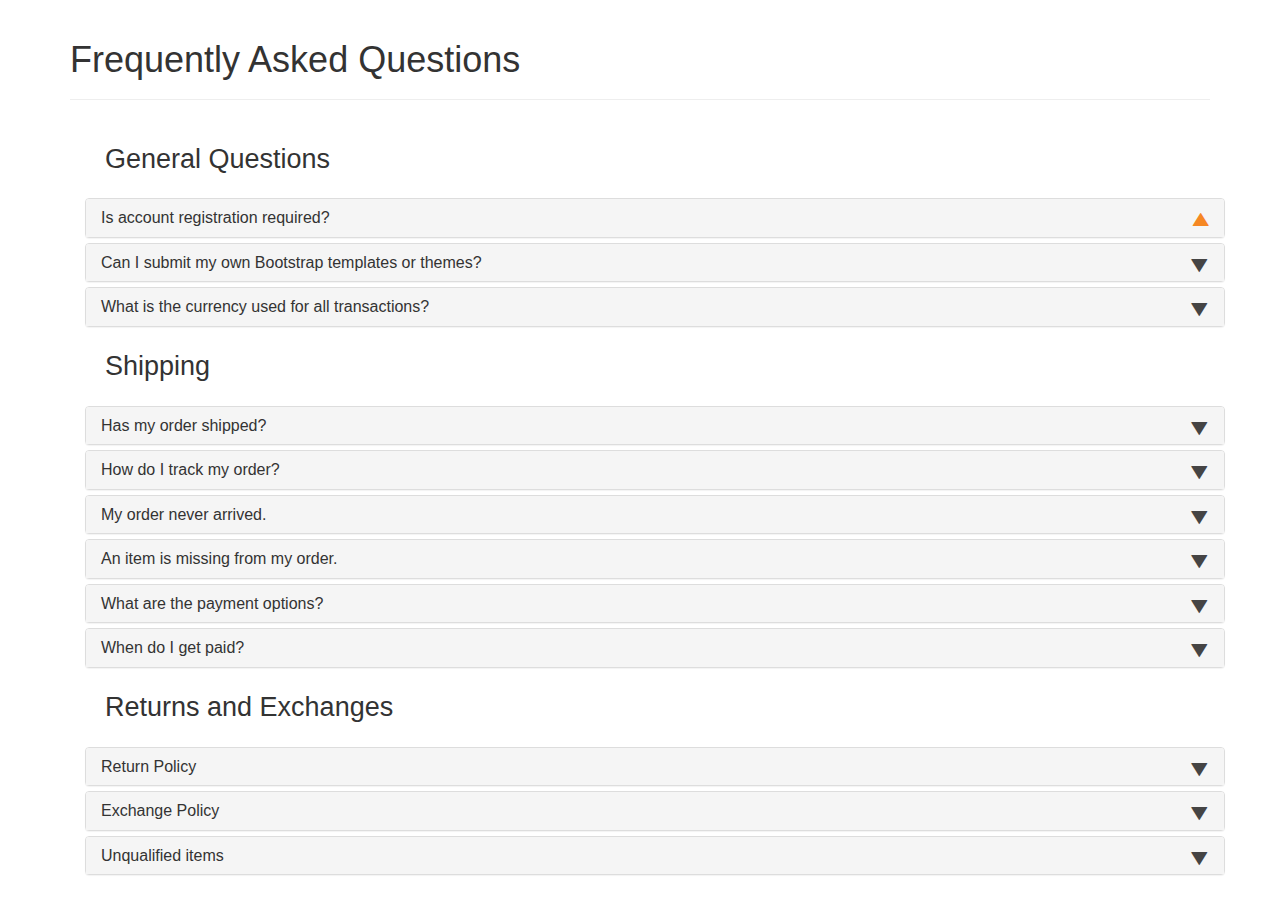
<file: faq/index.html>
<!DOCTYPE html>
<html>
<head>
    <meta charset="utf-8" />
    <title>FAQ | Hegemon Athletics</title>
    <meta name="viewport" content="width=device-width, initial-scale=1.0" />

    <link rel="stylesheet" type="text/css" href="bootstrap/css/bootstrap.min.css" />
    <link rel="stylesheet" type="text/css" href="font-awesome/css/font-awesome.min.css" />

    <script type="text/javascript" src="js/jquery-1.10.2.min.js"></script>
    <script type="text/javascript" src="bootstrap/js/bootstrap.min.js"></script>
    
    <!--class="panel-collapse collapse" IF YOU WANT TO HAVE PANEL OPEN FROM START -->
</head>
<body>

<div class="container">

<div class="page-header">
    <h1>Frequently Asked Questions </h1>
</div>

<!-- Bootstrap FAQ - START -->
<div class="container">
    <!--<br />
    <br />
    <br />

    <div class="alert alert-warning alert-dismissible" role="alert">
        <button type="button" class="close" data-dismiss="alert"><span aria-hidden="true">&times;</span><span class="sr-only">Close</span></button>
        This section contains a wealth of information, related to <strong>PrepBootstrap</strong> and its store. If you cannot find an answer to your question, 
        make sure to contact us. 
    </div>

    <br />-->

    <div class="panel-group" id="accordion">
        <div class="faqHeader">General Questions</div>
        <div class="panel panel-default">
            <div class="panel-heading">
                <h4 class="panel-title">
                    <a class="accordion-toggle" data-toggle="collapse" data-parent="#accordion" href="#collapseOne">Is account registration required?</a>
                </h4>
            </div>
            <div id="collapseOne" class="panel-collapse collapse">
                <div class="panel-body">
                    <p>Account registration is optional. We recommend signing up for an account in order to speed up the process of future orders and to give
                        you access to your previous order data.</p>
                    <p>During the checkout process, select "Checkout as Guest" if you do not want to register an account.</p> 
                </div>
            </div>
        </div>
        <div class="panel panel-default">
            <div class="panel-heading">
                <h4 class="panel-title">
                    <a class="accordion-toggle collapsed" data-toggle="collapse" data-parent="#accordion" href="#collapseTen">Can I submit my own Bootstrap templates or themes?</a>
                </h4>
            </div>
            <div id="collapseTen" class="panel-collapse collapse">
                <div class="panel-body">
                    A lot of the content of the site has been submitted by the community. Whether it is a commercial element/template/theme 
                    or a free one, you are encouraged to contribute. All credits are published along with the resources. 
                </div>
            </div>
        </div>
        <div class="panel panel-default">
            <div class="panel-heading">
                <h4 class="panel-title">
                    <a class="accordion-toggle collapsed" data-toggle="collapse" data-parent="#accordion" href="#collapseEleven">What is the currency used for all transactions?</a>
                </h4>
            </div>
            <div id="collapseEleven" class="panel-collapse collapse">
                <div class="panel-body">
                    All prices for themes, templates and other items, including each seller's or buyer's account balance are in <strong>USD</strong>
                </div>
            </div>
        </div>

        <div class="faqHeader">Shipping</div>
        <div class="panel panel-default">
            <div class="panel-heading">
                <h4 class="panel-title">
                    <a class="accordion-toggle collapsed" data-toggle="collapse" data-parent="#accordion" href="#collapseTwo">Has my order shipped?</a>
                </h4>
            </div>
            <div id="collapseTwo" class="panel-collapse collapse">
                <div class="panel-body">
                    <p>We pride ourselves in offering same day processing for all in-stock items. Once processed, we ship the same or next available business day.</p>
                    <p>To check the current status of your order:
                        <ul>
                            <li>Log in to your account (or create an account using the same email you provided during the checkout process.)</li>
                            <li>After loging in, you will be presented with your order history.</li>
                            <li>The current status of your order is listed under "Status".</li>
                        </ul>
                    </p>
                </div>
            </div>
        </div>
        <div class="panel panel-default">
            <div class="panel-heading">
                <h4 class="panel-title">
                    <a class="accordion-toggle collapsed" data-toggle="collapse" data-parent="#accordion" href="#collapseThree">How do I track my order?</a>
                </h4>
            </div>
            <div id="collapseThree" class="panel-collapse collapse">
                <div class="panel-body">
                    If your order qualifies for tracking, you will be sent a tracking number via email when your order has shipped.
                </div>
            </div>
        </div>
        <div class="panel panel-default">
            <div class="panel-heading">
                <h4 class="panel-title">
                    <a class="accordion-toggle collapsed" data-toggle="collapse" data-parent="#accordion" href="#collapseFive">My order never arrived.</a>
                </h4>
            </div>
            <div id="collapseFive" class="panel-collapse collapse">
                <div class="panel-body">
                    Log in to your account to review the current order status. If the order status is "Delivered", please contact customer service.
                </div>
            </div>
        </div>
        <div class="panel panel-default">
            <div class="panel-heading">
                <h4 class="panel-title">
                    <a class="accordion-toggle collapsed" data-toggle="collapse" data-parent="#accordion" href="#collapseSix">An item is missing from my order.</a>
                </h4>
            </div>
            <div id="collapseSix" class="panel-collapse collapse">
                <div class="panel-body">
                    <p>If one or more of the items you purchased is backordered, it may be shipped separately once it becomes in-stock.</p>
                    <p>Log in to your account to review the current order status. If the order status is "Delivered", please contact customer service.</p>
                </div>
            </div>
        </div>
        <div class="panel panel-default">
            <div class="panel-heading">
                <h4 class="panel-title">
                    <a class="accordion-toggle collapsed" data-toggle="collapse" data-parent="#accordion" href="#collapseEight">What are the payment options?</a>
                </h4>
            </div>
            <div id="collapseEight" class="panel-collapse collapse">
                <div class="panel-body">
                    The best way to transfer funds is via Paypal. This secure platform ensures timely payments and a secure environment. 
                </div>
            </div>
        </div>
        <div class="panel panel-default">
            <div class="panel-heading">
                <h4 class="panel-title">
                    <a class="accordion-toggle collapsed" data-toggle="collapse" data-parent="#accordion" href="#collapseNine">When do I get paid?</a>
                </h4>
            </div>
            <div id="collapseNine" class="panel-collapse collapse">
                <div class="panel-body">
                    Our standard payment plan provides for monthly payments. At the end of each month, all accumulated funds are transfered to your account. 
                    The minimum amount of your balance should be at least 70 USD. 
                </div>
            </div>
        </div>

        <div class="faqHeader">Returns and Exchanges</div>
        <div class="panel panel-default">
            <div class="panel-heading">
                <h4 class="panel-title">
                    <a class="accordion-toggle collapsed" data-toggle="collapse" data-parent="#accordion" href="#collapseFour">Return Policy</a>
                </h4>
            </div>
            <div id="collapseFour" class="panel-collapse collapse">
                <div class="panel-body">
                    <p>We will gladly accept returns for qualified items within 30 days from the date of purchase. Please click 
                    here to download our return/exchange form.</p>
                    
                    <p>Return policy:
                        <ul>
                            <li>Items must be returned undamaged, clean, with the original packaging and the return/exchange form included.</li>
                            <li>Buyer is responsible for all shipping charges associated with returns.</li>
                            <li>Returns on international orders are not allowed.</li>
                        </ul>
                    </p>
                </div>
            </div>
        </div>
        <div class="panel panel-default">
            <div class="panel-heading">
                <h4 class="panel-title">
                    <a class="accordion-toggle collapsed" data-toggle="collapse" data-parent="#accordion" href="#collapseSeven">Exchange Policy</a>
                </h4>
            </div>
            <div id="collapseSeven" class="panel-collapse collapse">
                <div class="panel-body">
                    <p>We will gladly accept exchanges for qualified items within 30 days from the date of purchase. Please 
                    click here to download our return/exchange form.</p>
                    
                    <p>Exchange policy:
                        <ul>
                            <li>Items must be returned undamaged, clean, with the original packaging and the return/exchange form included.</li>
                            <li>Buyer is responsible for all shipping charges associated with exchanges.</li>
                            <li>Exchanges on international orders are not allowed.</li>
                        </ul>
                    </p>
                </div>
            </div>
        </div>
        <div class="panel panel-default">
            <div class="panel-heading">
                <h4 class="panel-title">
                    <a class="accordion-toggle collapsed" data-toggle="collapse" data-parent="#accordion" href="#collapseTwelve">Unqualified items</a>
                </h4>
            </div>
            <div id="collapseFour" class="panel-collapse collapse">
                <div class="panel-body">
                    <p>The following items are not eligible for returns/exchanges.</p>
                        <ul>
                            <li>Consumables</li>
                            <li>One-time-use products</li>
                        </ul>
                    </p>
                </div>
            </div>
        </div>
    </div>
</div>

<style>
    .faqHeader {
        font-size: 27px;
        margin: 20px;
    }

    .panel-heading [data-toggle="collapse"]:after {
        font-family: 'Glyphicons Halflings';
        content: "\e072"; /* "play" icon */
        float: right;
        color: #F58723;
        font-size: 18px;
        line-height: 22px;
        /* rotate "play" icon from > (right arrow) to down arrow */
        -webkit-transform: rotate(-90deg);
        -moz-transform: rotate(-90deg);
        -ms-transform: rotate(-90deg);
        -o-transform: rotate(-90deg);
        transform: rotate(-90deg);
    }

    .panel-heading [data-toggle="collapse"].collapsed:after {
        /* rotate "play" icon from > (right arrow) to ^ (up arrow) */
        -webkit-transform: rotate(90deg);
        -moz-transform: rotate(90deg);
        -ms-transform: rotate(90deg);
        -o-transform: rotate(90deg);
        transform: rotate(90deg);
        color: #454444;
    }
</style>

<!-- Bootstrap FAQ - END -->

</div>

</body>
</html>
</file>
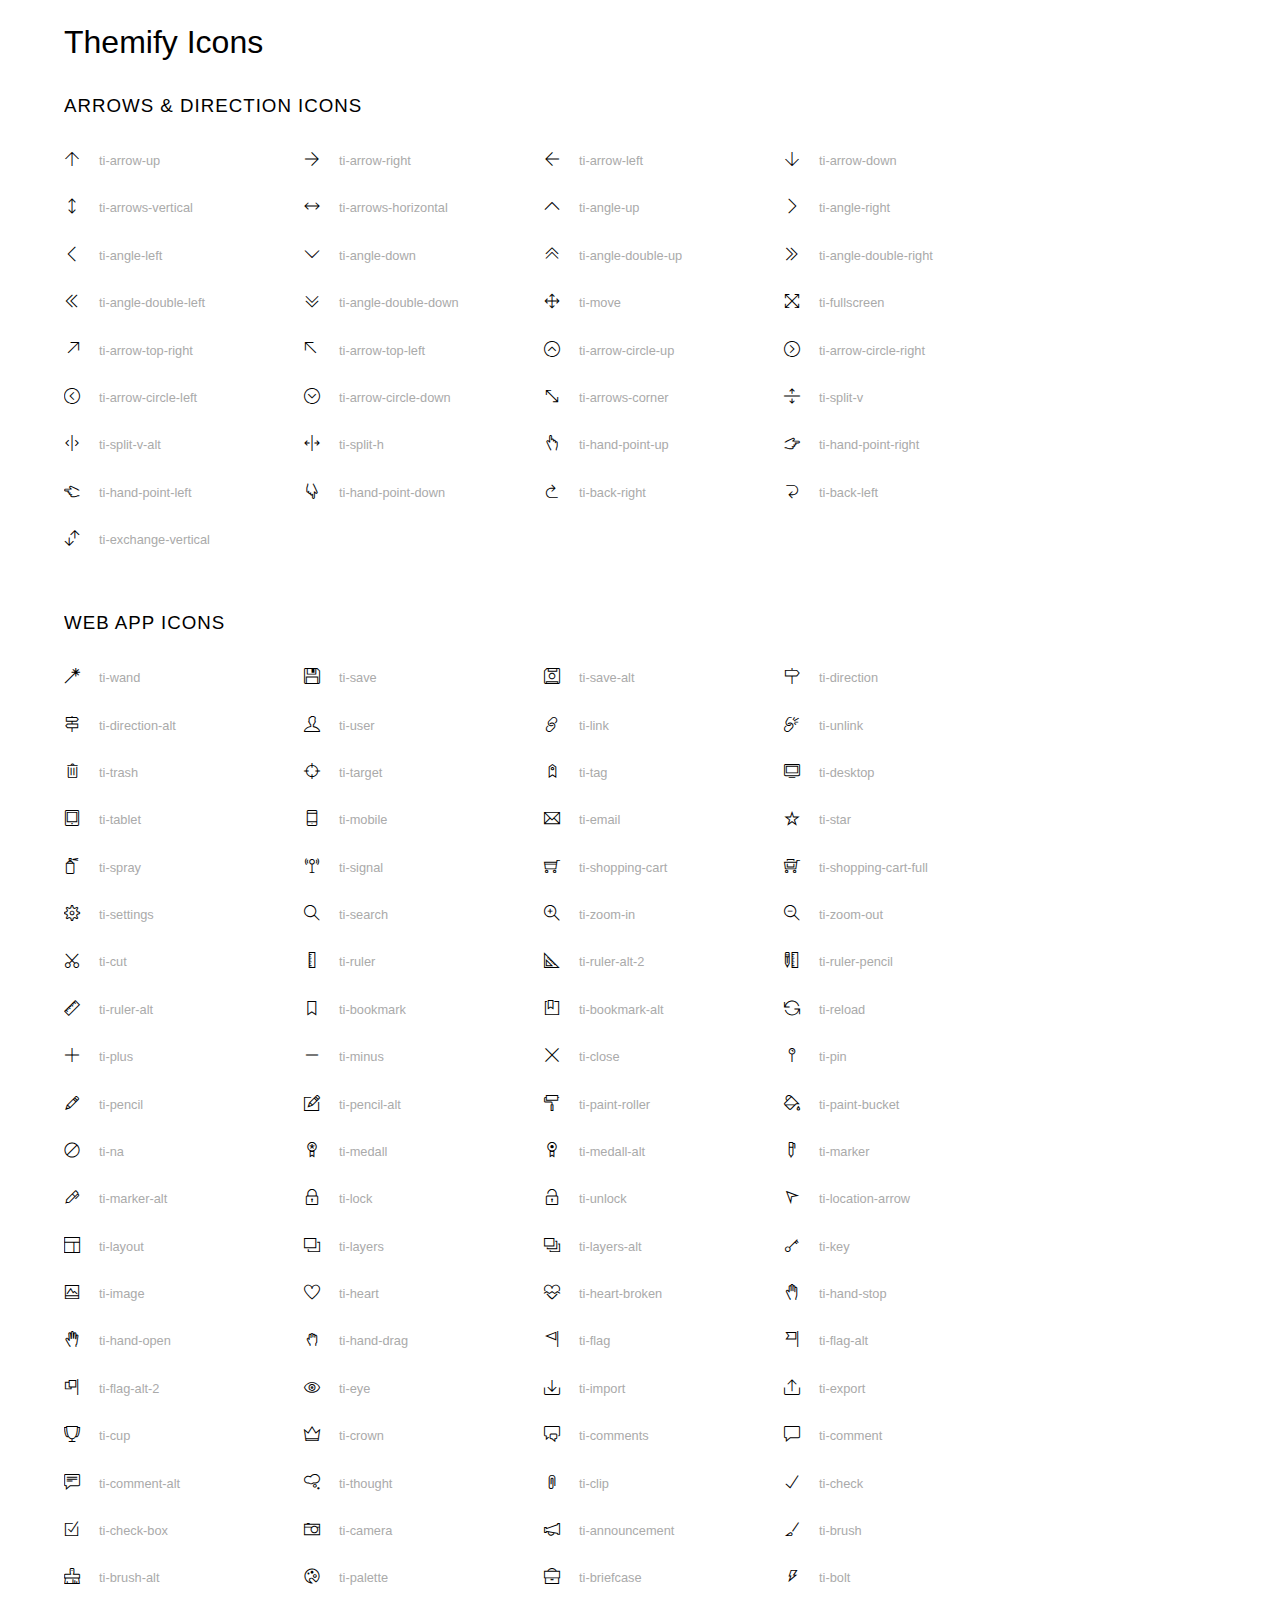
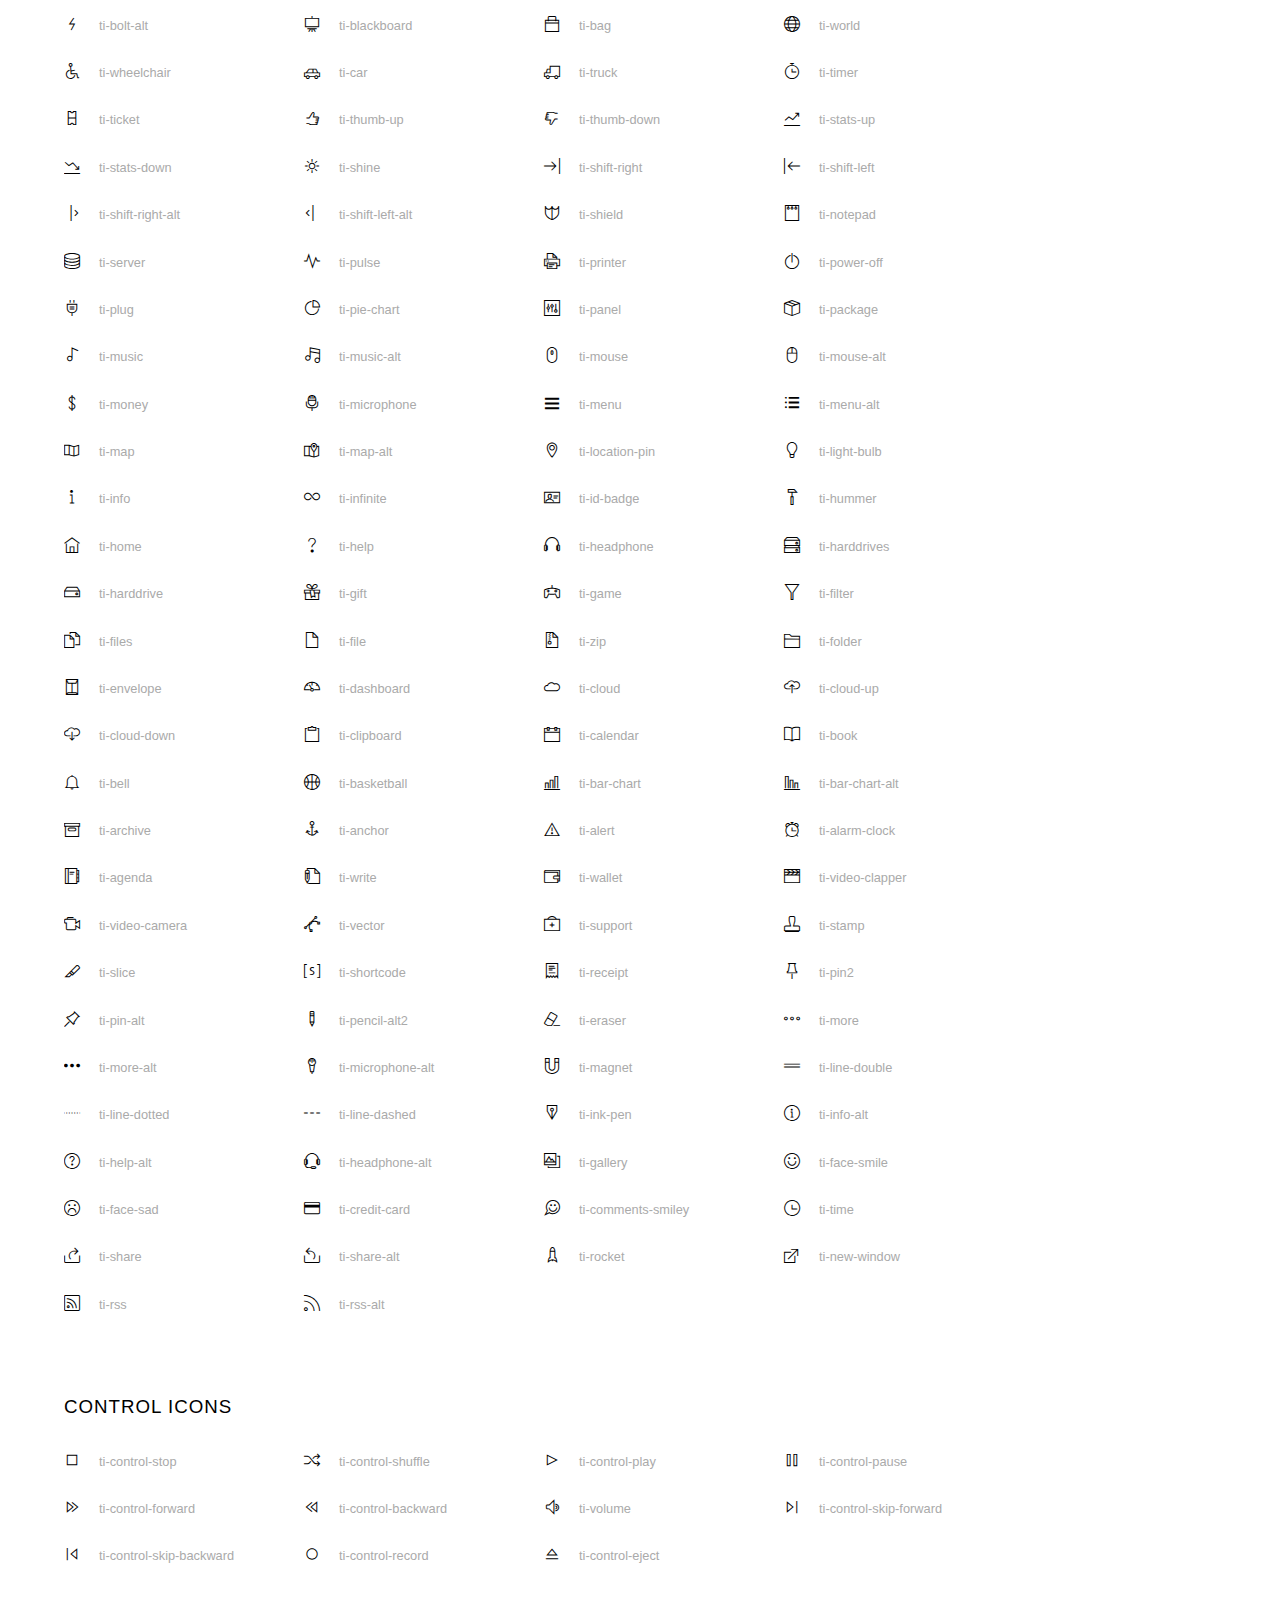
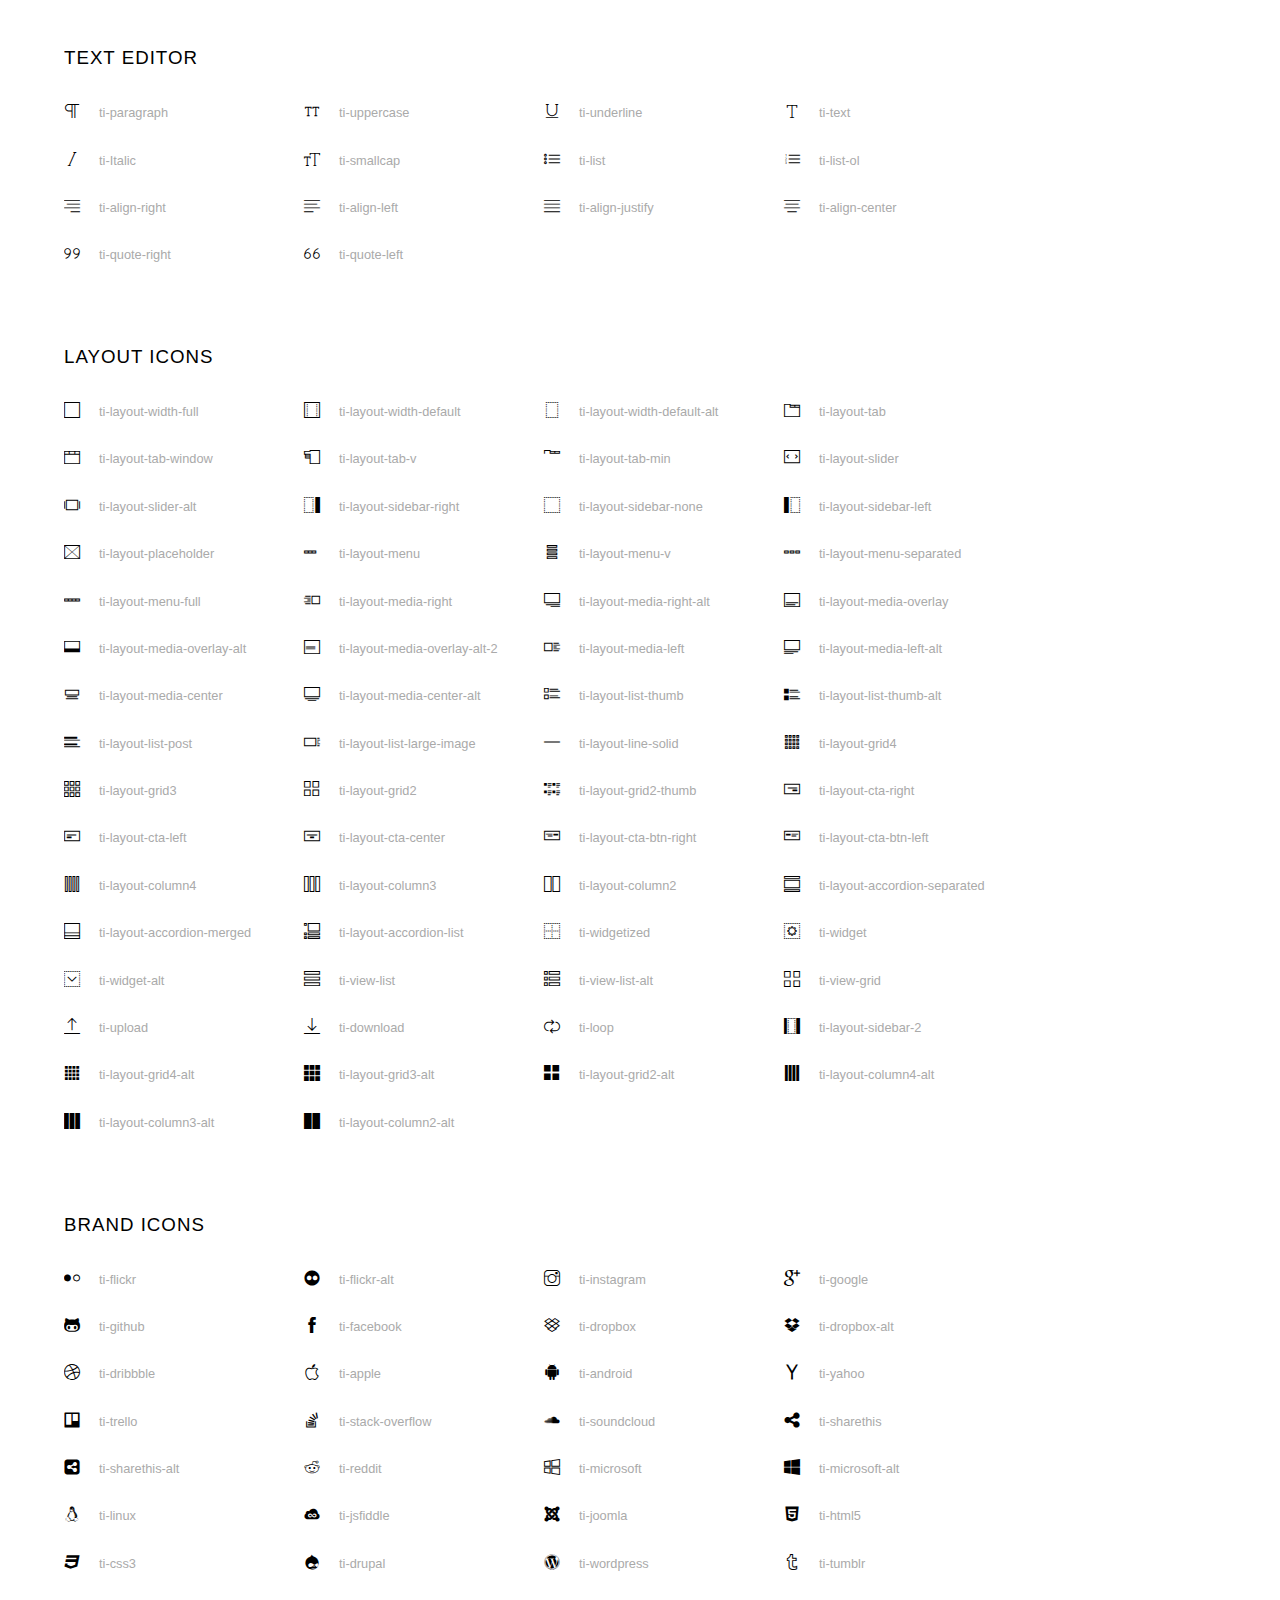
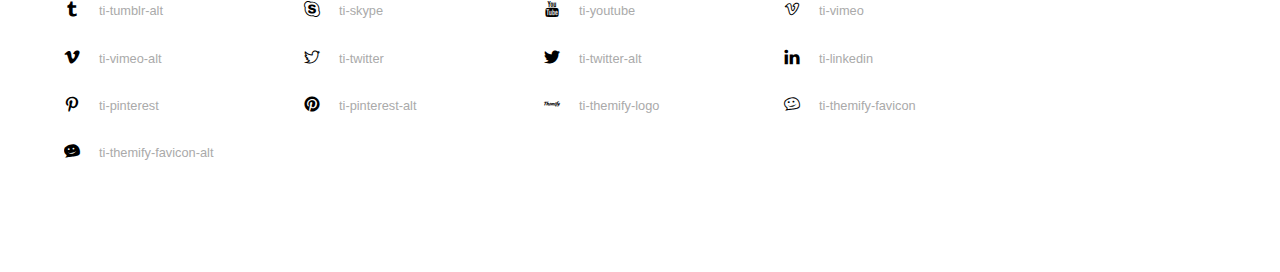
<file: fonts/themify/index.html>
<!doctype html>
<html>
<head>
	<meta charset="utf-8">
	<title>Themify Icon Font</title>
	<meta name="viewport" content="width=device-width">
	<link rel="stylesheet" href="demo-files/demo.css">
	<link rel="stylesheet" href="themify-icons.css">
	<!--[if lt IE 8]><!-->
	<link rel="stylesheet" href="ie7/ie7.css">
	<!--<![endif]-->
</head>
<body>
	<h1>Themify Icons</h1>

	<div class="icon-section">

		<div class="icon-section">
			<h3>Arrows &amp; Direction Icons </h3>

			<div class="icon-container">
				<span class="ti-arrow-up"></span><span class="icon-name"> ti-arrow-up</span>
			</div>
			<div class="icon-container">
				<span class="ti-arrow-right"></span><span class="icon-name"> ti-arrow-right</span>
			</div>
			<div class="icon-container">
				<span class="ti-arrow-left"></span><span class="icon-name"> ti-arrow-left</span>
			</div>
			<div class="icon-container">
				<span class="ti-arrow-down"></span><span class="icon-name"> ti-arrow-down</span>
			</div>
			<div class="icon-container">
				<span class="ti-arrows-vertical"></span><span class="icon-name"> ti-arrows-vertical</span>
			</div>
			<div class="icon-container">
				<span class="ti-arrows-horizontal"></span><span class="icon-name"> ti-arrows-horizontal</span>
			</div>
			<div class="icon-container">
				<span class="ti-angle-up"></span><span class="icon-name"> ti-angle-up</span>
			</div>
			<div class="icon-container">
				<span class="ti-angle-right"></span><span class="icon-name"> ti-angle-right</span>
			</div>
			<div class="icon-container">
				<span class="ti-angle-left"></span><span class="icon-name"> ti-angle-left</span>
			</div>
			<div class="icon-container">
				<span class="ti-angle-down"></span><span class="icon-name"> ti-angle-down</span>
			</div>	
			<div class="icon-container">
				<span class="ti-angle-double-up"></span><span class="icon-name"> ti-angle-double-up</span>
			</div>
			<div class="icon-container">
				<span class="ti-angle-double-right"></span><span class="icon-name"> ti-angle-double-right</span>
			</div>
			<div class="icon-container">
				<span class="ti-angle-double-left"></span><span class="icon-name"> ti-angle-double-left</span>
			</div>
			<div class="icon-container">
				<span class="ti-angle-double-down"></span><span class="icon-name"> ti-angle-double-down</span>
			</div>					
			<div class="icon-container">
				<span class="ti-move"></span><span class="icon-name"> ti-move</span>
			</div>
			<div class="icon-container">
				<span class="ti-fullscreen"></span><span class="icon-name"> ti-fullscreen</span>
			</div>
			<div class="icon-container">
				<span class="ti-arrow-top-right"></span><span class="icon-name"> ti-arrow-top-right</span>
			</div>
			<div class="icon-container">
				<span class="ti-arrow-top-left"></span><span class="icon-name"> ti-arrow-top-left</span>
			</div>
			<div class="icon-container">
				<span class="ti-arrow-circle-up"></span><span class="icon-name"> ti-arrow-circle-up</span>
			</div>
			<div class="icon-container">
				<span class="ti-arrow-circle-right"></span><span class="icon-name"> ti-arrow-circle-right</span>
			</div>
			<div class="icon-container">
				<span class="ti-arrow-circle-left"></span><span class="icon-name"> ti-arrow-circle-left</span>
			</div>
			<div class="icon-container">
				<span class="ti-arrow-circle-down"></span><span class="icon-name"> ti-arrow-circle-down</span>
			</div>
			<div class="icon-container">
				<span class="ti-arrows-corner"></span><span class="icon-name"> ti-arrows-corner</span>
			</div>
			<div class="icon-container">
				<span class="ti-split-v"></span><span class="icon-name"> ti-split-v</span>
			</div>

			<div class="icon-container">
				<span class="ti-split-v-alt"></span><span class="icon-name"> ti-split-v-alt</span>
			</div>
			<div class="icon-container">
				<span class="ti-split-h"></span><span class="icon-name"> ti-split-h</span>
			</div>
			<div class="icon-container">
				<span class="ti-hand-point-up"></span><span class="icon-name"> ti-hand-point-up</span>
			</div>
			<div class="icon-container">
				<span class="ti-hand-point-right"></span><span class="icon-name"> ti-hand-point-right</span>
			</div>
			<div class="icon-container">
				<span class="ti-hand-point-left"></span><span class="icon-name"> ti-hand-point-left</span>
			</div>
			<div class="icon-container">
				<span class="ti-hand-point-down"></span><span class="icon-name"> ti-hand-point-down</span>
			</div>
			<div class="icon-container">
				<span class="ti-back-right"></span><span class="icon-name"> ti-back-right</span>
			</div>
			<div class="icon-container">
				<span class="ti-back-left"></span><span class="icon-name"> ti-back-left</span>
			</div>
			<div class="icon-container">
				<span class="ti-exchange-vertical"></span><span class="icon-name"> ti-exchange-vertical</span>
			</div>

		</div> <!-- Arrows Icons -->



		<h3>Web App Icons</h3>
		
		<div class="icon-section">

			<div class="icon-container">
				<span class="ti-wand"></span><span class="icon-name"> ti-wand</span>
			</div>
			<div class="icon-container">
				<span class="ti-save"></span><span class="icon-name"> ti-save</span>
			</div>
			<div class="icon-container">
				<span class="ti-save-alt"></span><span class="icon-name"> ti-save-alt</span>
			</div>

			<div class="icon-container">
				<span class="ti-direction"></span><span class="icon-name"> ti-direction</span>
			</div>
			<div class="icon-container">
				<span class="ti-direction-alt"></span><span class="icon-name"> ti-direction-alt</span>
			</div>
			<div class="icon-container">
				<span class="ti-user"></span><span class="icon-name"> ti-user</span>
			</div>
			<div class="icon-container">
				<span class="ti-link"></span><span class="icon-name"> ti-link</span>
			</div>
			<div class="icon-container">
				<span class="ti-unlink"></span><span class="icon-name"> ti-unlink</span>
			</div>
			<div class="icon-container">
				<span class="ti-trash"></span><span class="icon-name"> ti-trash</span>
			</div>
			<div class="icon-container">
				<span class="ti-target"></span><span class="icon-name"> ti-target</span>
			</div>
			<div class="icon-container">
				<span class="ti-tag"></span><span class="icon-name"> ti-tag</span>
			</div>
			<div class="icon-container">
				<span class="ti-desktop"></span><span class="icon-name"> ti-desktop</span>
			</div>
			<div class="icon-container">
				<span class="ti-tablet"></span><span class="icon-name"> ti-tablet</span>
			</div>
			<div class="icon-container">
				<span class="ti-mobile"></span><span class="icon-name"> ti-mobile</span>
			</div>
			<div class="icon-container">
				<span class="ti-email"></span><span class="icon-name"> ti-email</span>
			</div>	
			<div class="icon-container">
				<span class="ti-star"></span><span class="icon-name"> ti-star</span>
			</div>
			<div class="icon-container">
				<span class="ti-spray"></span><span class="icon-name"> ti-spray</span>
			</div>
			<div class="icon-container">
				<span class="ti-signal"></span><span class="icon-name"> ti-signal</span>
			</div>
			<div class="icon-container">
				<span class="ti-shopping-cart"></span><span class="icon-name"> ti-shopping-cart</span>
			</div>
			<div class="icon-container">
				<span class="ti-shopping-cart-full"></span><span class="icon-name"> ti-shopping-cart-full</span>
			</div>
			<div class="icon-container">
				<span class="ti-settings"></span><span class="icon-name"> ti-settings</span>
			</div>
			<div class="icon-container">
				<span class="ti-search"></span><span class="icon-name"> ti-search</span>
			</div>
			<div class="icon-container">
				<span class="ti-zoom-in"></span><span class="icon-name"> ti-zoom-in</span>
			</div>
			<div class="icon-container">
				<span class="ti-zoom-out"></span><span class="icon-name"> ti-zoom-out</span>
			</div>
			<div class="icon-container">
				<span class="ti-cut"></span><span class="icon-name"> ti-cut</span>
			</div>
			<div class="icon-container">
				<span class="ti-ruler"></span><span class="icon-name"> ti-ruler</span>
			</div>
			<div class="icon-container">
				<span class="ti-ruler-alt-2"></span><span class="icon-name"> ti-ruler-alt-2</span>
			</div>			
			<div class="icon-container">
				<span class="ti-ruler-pencil"></span><span class="icon-name"> ti-ruler-pencil</span>
			</div>
			<div class="icon-container">
				<span class="ti-ruler-alt"></span><span class="icon-name"> ti-ruler-alt</span>
			</div>
			<div class="icon-container">
				<span class="ti-bookmark"></span><span class="icon-name"> ti-bookmark</span>
			</div>
			<div class="icon-container">
				<span class="ti-bookmark-alt"></span><span class="icon-name"> ti-bookmark-alt</span>
			</div>
			<div class="icon-container">
				<span class="ti-reload"></span><span class="icon-name"> ti-reload</span>
			</div>
			<div class="icon-container">
				<span class="ti-plus"></span><span class="icon-name"> ti-plus</span>
			</div>
			<div class="icon-container">
				<span class="ti-minus"></span><span class="icon-name"> ti-minus</span>
			</div>
			<div class="icon-container">
				<span class="ti-close"></span><span class="icon-name"> ti-close</span>
			</div>			
			<div class="icon-container">
				<span class="ti-pin"></span><span class="icon-name"> ti-pin</span>
			</div>
			<div class="icon-container">
				<span class="ti-pencil"></span><span class="icon-name"> ti-pencil</span>
			</div>
					
		  	<div class="icon-container">
				<span class="ti-pencil-alt"></span><span class="icon-name"> ti-pencil-alt</span>
			</div>
			<div class="icon-container">
				<span class="ti-paint-roller"></span><span class="icon-name"> ti-paint-roller</span>
			</div>
			<div class="icon-container">
				<span class="ti-paint-bucket"></span><span class="icon-name"> ti-paint-bucket</span>
			</div>
			<div class="icon-container">
				<span class="ti-na"></span><span class="icon-name"> ti-na</span>
			</div>
			<div class="icon-container">
				<span class="ti-medall"></span><span class="icon-name"> ti-medall</span>
			</div>
			<div class="icon-container">
				<span class="ti-medall-alt"></span><span class="icon-name"> ti-medall-alt</span>
			</div>
			<div class="icon-container">
				<span class="ti-marker"></span><span class="icon-name"> ti-marker</span>
			</div>
			<div class="icon-container">
				<span class="ti-marker-alt"></span><span class="icon-name"> ti-marker-alt</span>
			</div>

			<div class="icon-container">
				<span class="ti-lock"></span><span class="icon-name"> ti-lock</span>
			</div>
			<div class="icon-container">
				<span class="ti-unlock"></span><span class="icon-name"> ti-unlock</span>
			</div>
			<div class="icon-container">
				<span class="ti-location-arrow"></span><span class="icon-name"> ti-location-arrow</span>
			</div>
			<div class="icon-container">
				<span class="ti-layout"></span><span class="icon-name"> ti-layout</span>
			</div>
			<div class="icon-container">
				<span class="ti-layers"></span><span class="icon-name"> ti-layers</span>
			</div>
			<div class="icon-container">
				<span class="ti-layers-alt"></span><span class="icon-name"> ti-layers-alt</span>
			</div>
			<div class="icon-container">
				<span class="ti-key"></span><span class="icon-name"> ti-key</span>
			</div>
			<div class="icon-container">
				<span class="ti-image"></span><span class="icon-name"> ti-image</span>
			</div>
			<div class="icon-container">
				<span class="ti-heart"></span><span class="icon-name"> ti-heart</span>
			</div>
			<div class="icon-container">
				<span class="ti-heart-broken"></span><span class="icon-name"> ti-heart-broken</span>
			</div>
			<div class="icon-container">
				<span class="ti-hand-stop"></span><span class="icon-name"> ti-hand-stop</span>
			</div>
			<div class="icon-container">
				<span class="ti-hand-open"></span><span class="icon-name"> ti-hand-open</span>
			</div>
			<div class="icon-container">
				<span class="ti-hand-drag"></span><span class="icon-name"> ti-hand-drag</span>
			</div>
			<div class="icon-container">
				<span class="ti-flag"></span><span class="icon-name"> ti-flag</span>
			</div>
			<div class="icon-container">
				<span class="ti-flag-alt"></span><span class="icon-name"> ti-flag-alt</span>
			</div>
			<div class="icon-container">
				<span class="ti-flag-alt-2"></span><span class="icon-name"> ti-flag-alt-2</span>
			</div>
			<div class="icon-container">
				<span class="ti-eye"></span><span class="icon-name"> ti-eye</span>
			</div>
			<div class="icon-container">
				<span class="ti-import"></span><span class="icon-name"> ti-import</span>
			</div>			
			<div class="icon-container">
				<span class="ti-export"></span><span class="icon-name"> ti-export</span>
			</div>
			<div class="icon-container">
				<span class="ti-cup"></span><span class="icon-name"> ti-cup</span>
			</div>
			<div class="icon-container">
				<span class="ti-crown"></span><span class="icon-name"> ti-crown</span>
			</div>
			<div class="icon-container">
				<span class="ti-comments"></span><span class="icon-name"> ti-comments</span>
			</div>
			<div class="icon-container">
				<span class="ti-comment"></span><span class="icon-name"> ti-comment</span>
			</div>
			<div class="icon-container">
				<span class="ti-comment-alt"></span><span class="icon-name"> ti-comment-alt</span>
			</div>
			<div class="icon-container">
				<span class="ti-thought"></span><span class="icon-name"> ti-thought</span>
			</div>			
			<div class="icon-container">
				<span class="ti-clip"></span><span class="icon-name"> ti-clip</span>
			</div>

			<div class="icon-container">
				<span class="ti-check"></span><span class="icon-name"> ti-check</span>
			</div>
			<div class="icon-container">
				<span class="ti-check-box"></span><span class="icon-name"> ti-check-box</span>
			</div>
			<div class="icon-container">
				<span class="ti-camera"></span><span class="icon-name"> ti-camera</span>
			</div>
			<div class="icon-container">
				<span class="ti-announcement"></span><span class="icon-name"> ti-announcement</span>
			</div>
			<div class="icon-container">
				<span class="ti-brush"></span><span class="icon-name"> ti-brush</span>
			</div>
			<div class="icon-container">
				<span class="ti-brush-alt"></span><span class="icon-name"> ti-brush-alt</span>
			</div>
			<div class="icon-container">
				<span class="ti-palette"></span><span class="icon-name"> ti-palette</span>
			</div>			
			<div class="icon-container">
				<span class="ti-briefcase"></span><span class="icon-name"> ti-briefcase</span>
			</div>
			<div class="icon-container">
				<span class="ti-bolt"></span><span class="icon-name"> ti-bolt</span>
			</div>
			<div class="icon-container">
				<span class="ti-bolt-alt"></span><span class="icon-name"> ti-bolt-alt</span>
			</div>
			<div class="icon-container">
				<span class="ti-blackboard"></span><span class="icon-name"> ti-blackboard</span>
			</div>
			<div class="icon-container">
				<span class="ti-bag"></span><span class="icon-name"> ti-bag</span>
			</div>
			<div class="icon-container">
				<span class="ti-world"></span><span class="icon-name"> ti-world</span>
			</div>
			<div class="icon-container">
				<span class="ti-wheelchair"></span><span class="icon-name"> ti-wheelchair</span>
			</div>
			<div class="icon-container">
				<span class="ti-car"></span><span class="icon-name"> ti-car</span>
			</div>
			<div class="icon-container">
				<span class="ti-truck"></span><span class="icon-name"> ti-truck</span>
			</div>
			<div class="icon-container">
				<span class="ti-timer"></span><span class="icon-name"> ti-timer</span>
			</div>
			<div class="icon-container">
				<span class="ti-ticket"></span><span class="icon-name"> ti-ticket</span>
			</div>
			<div class="icon-container">
				<span class="ti-thumb-up"></span><span class="icon-name"> ti-thumb-up</span>
			</div>
			<div class="icon-container">
				<span class="ti-thumb-down"></span><span class="icon-name"> ti-thumb-down</span>
			</div>

			<div class="icon-container">
				<span class="ti-stats-up"></span><span class="icon-name"> ti-stats-up</span>
			</div>
			<div class="icon-container">
				<span class="ti-stats-down"></span><span class="icon-name"> ti-stats-down</span>
			</div>
			<div class="icon-container">
				<span class="ti-shine"></span><span class="icon-name"> ti-shine</span>
			</div>
			<div class="icon-container">
				<span class="ti-shift-right"></span><span class="icon-name"> ti-shift-right</span>
			</div>
			<div class="icon-container">
				<span class="ti-shift-left"></span><span class="icon-name"> ti-shift-left</span>
			</div>

			<div class="icon-container">
				<span class="ti-shift-right-alt"></span><span class="icon-name"> ti-shift-right-alt</span>
			</div>
			<div class="icon-container">
				<span class="ti-shift-left-alt"></span><span class="icon-name"> ti-shift-left-alt</span>
			</div>
			<div class="icon-container">
				<span class="ti-shield"></span><span class="icon-name"> ti-shield</span>
			</div>
			<div class="icon-container">
				<span class="ti-notepad"></span><span class="icon-name"> ti-notepad</span>
			</div>
			<div class="icon-container">
				<span class="ti-server"></span><span class="icon-name"> ti-server</span>
			</div>

			<div class="icon-container">
				<span class="ti-pulse"></span><span class="icon-name"> ti-pulse</span>
			</div>
			<div class="icon-container">
				<span class="ti-printer"></span><span class="icon-name"> ti-printer</span>
			</div>
			<div class="icon-container">
				<span class="ti-power-off"></span><span class="icon-name"> ti-power-off</span>
			</div>
			<div class="icon-container">
				<span class="ti-plug"></span><span class="icon-name"> ti-plug</span>
			</div>
			<div class="icon-container">
				<span class="ti-pie-chart"></span><span class="icon-name"> ti-pie-chart</span>
			</div>

			<div class="icon-container">
				<span class="ti-panel"></span><span class="icon-name"> ti-panel</span>
			</div>
			<div class="icon-container">
				<span class="ti-package"></span><span class="icon-name"> ti-package</span>
			</div>
			<div class="icon-container">
				<span class="ti-music"></span><span class="icon-name"> ti-music</span>
			</div>
			<div class="icon-container">
				<span class="ti-music-alt"></span><span class="icon-name"> ti-music-alt</span>
			</div>
			<div class="icon-container">
				<span class="ti-mouse"></span><span class="icon-name"> ti-mouse</span>
			</div>
			<div class="icon-container">
				<span class="ti-mouse-alt"></span><span class="icon-name"> ti-mouse-alt</span>
			</div>
			<div class="icon-container">
				<span class="ti-money"></span><span class="icon-name"> ti-money</span>
			</div>
			<div class="icon-container">
				<span class="ti-microphone"></span><span class="icon-name"> ti-microphone</span>
			</div>
			<div class="icon-container">
				<span class="ti-menu"></span><span class="icon-name"> ti-menu</span>
			</div>
			<div class="icon-container">
				<span class="ti-menu-alt"></span><span class="icon-name"> ti-menu-alt</span>
			</div>
			<div class="icon-container">
				<span class="ti-map"></span><span class="icon-name"> ti-map</span>
			</div>
			<div class="icon-container">
				<span class="ti-map-alt"></span><span class="icon-name"> ti-map-alt</span>
			</div>

			<div class="icon-container">
				<span class="ti-location-pin"></span><span class="icon-name"> ti-location-pin</span>
			</div>

			<div class="icon-container">
				<span class="ti-light-bulb"></span><span class="icon-name"> ti-light-bulb</span>
			</div>
			<div class="icon-container">
				<span class="ti-info"></span><span class="icon-name"> ti-info</span>
			</div>
			<div class="icon-container">
				<span class="ti-infinite"></span><span class="icon-name"> ti-infinite</span>
			</div>
			<div class="icon-container">
				<span class="ti-id-badge"></span><span class="icon-name"> ti-id-badge</span>
			</div>
			<div class="icon-container">
				<span class="ti-hummer"></span><span class="icon-name"> ti-hummer</span>
			</div>
			<div class="icon-container">
				<span class="ti-home"></span><span class="icon-name"> ti-home</span>
			</div>
			<div class="icon-container">
				<span class="ti-help"></span><span class="icon-name"> ti-help</span>
			</div>
			<div class="icon-container">
				<span class="ti-headphone"></span><span class="icon-name"> ti-headphone</span>
			</div>
			<div class="icon-container">
				<span class="ti-harddrives"></span><span class="icon-name"> ti-harddrives</span>
			</div>
			<div class="icon-container">
				<span class="ti-harddrive"></span><span class="icon-name"> ti-harddrive</span>
			</div>
			<div class="icon-container">
				<span class="ti-gift"></span><span class="icon-name"> ti-gift</span>
			</div>
			<div class="icon-container">
				<span class="ti-game"></span><span class="icon-name"> ti-game</span>
			</div>
			<div class="icon-container">
				<span class="ti-filter"></span><span class="icon-name"> ti-filter</span>
			</div>
			<div class="icon-container">
				<span class="ti-files"></span><span class="icon-name"> ti-files</span>
			</div>
			<div class="icon-container">
				<span class="ti-file"></span><span class="icon-name"> ti-file</span>
			</div>
			<div class="icon-container">
				<span class="ti-zip"></span><span class="icon-name"> ti-zip</span>
			</div>
			<div class="icon-container">
				<span class="ti-folder"></span><span class="icon-name"> ti-folder</span>
			</div>			
			<div class="icon-container">
				<span class="ti-envelope"></span><span class="icon-name"> ti-envelope</span>
			</div>


			<div class="icon-container">
				<span class="ti-dashboard"></span><span class="icon-name"> ti-dashboard</span>
			</div>
			<div class="icon-container">
				<span class="ti-cloud"></span><span class="icon-name"> ti-cloud</span>
			</div>
			<div class="icon-container">
				<span class="ti-cloud-up"></span><span class="icon-name"> ti-cloud-up</span>
			</div>
			<div class="icon-container">
				<span class="ti-cloud-down"></span><span class="icon-name"> ti-cloud-down</span>
			</div>
			<div class="icon-container">
				<span class="ti-clipboard"></span><span class="icon-name"> ti-clipboard</span>
			</div>
			<div class="icon-container">
				<span class="ti-calendar"></span><span class="icon-name"> ti-calendar</span>
			</div>
			<div class="icon-container">
				<span class="ti-book"></span><span class="icon-name"> ti-book</span>
			</div>
			<div class="icon-container">
				<span class="ti-bell"></span><span class="icon-name"> ti-bell</span>
			</div>
			<div class="icon-container">
				<span class="ti-basketball"></span><span class="icon-name"> ti-basketball</span>
			</div>
			<div class="icon-container">
				<span class="ti-bar-chart"></span><span class="icon-name"> ti-bar-chart</span>
			</div>
			<div class="icon-container">
				<span class="ti-bar-chart-alt"></span><span class="icon-name"> ti-bar-chart-alt</span>
			</div>


			<div class="icon-container">
				<span class="ti-archive"></span><span class="icon-name"> ti-archive</span>
			</div>
			<div class="icon-container">
				<span class="ti-anchor"></span><span class="icon-name"> ti-anchor</span>
			</div>

			<div class="icon-container">
				<span class="ti-alert"></span><span class="icon-name"> ti-alert</span>
			</div>
			<div class="icon-container">
				<span class="ti-alarm-clock"></span><span class="icon-name"> ti-alarm-clock</span>
			</div>
			<div class="icon-container">
				<span class="ti-agenda"></span><span class="icon-name"> ti-agenda</span>
			</div>
			<div class="icon-container">
				<span class="ti-write"></span><span class="icon-name"> ti-write</span>
			</div>

			<div class="icon-container">
				<span class="ti-wallet"></span><span class="icon-name"> ti-wallet</span>
			</div>
			<div class="icon-container">
				<span class="ti-video-clapper"></span><span class="icon-name"> ti-video-clapper</span>
			</div>
			<div class="icon-container">
				<span class="ti-video-camera"></span><span class="icon-name"> ti-video-camera</span>
			</div>
			<div class="icon-container">
				<span class="ti-vector"></span><span class="icon-name"> ti-vector</span>
			</div>

			<div class="icon-container">
				<span class="ti-support"></span><span class="icon-name"> ti-support</span>
			</div>
			<div class="icon-container">
				<span class="ti-stamp"></span><span class="icon-name"> ti-stamp</span>
			</div>
			<div class="icon-container">
				<span class="ti-slice"></span><span class="icon-name"> ti-slice</span>
			</div>
			<div class="icon-container">
				<span class="ti-shortcode"></span><span class="icon-name"> ti-shortcode</span>
			</div>
			<div class="icon-container">
				<span class="ti-receipt"></span><span class="icon-name"> ti-receipt</span>
			</div>
			<div class="icon-container">
				<span class="ti-pin2"></span><span class="icon-name"> ti-pin2</span>
			</div>
			<div class="icon-container">
				<span class="ti-pin-alt"></span><span class="icon-name"> ti-pin-alt</span>
			</div>
			<div class="icon-container">
				<span class="ti-pencil-alt2"></span><span class="icon-name"> ti-pencil-alt2</span>
			</div>
			<div class="icon-container">
				<span class="ti-eraser"></span><span class="icon-name"> ti-eraser</span>
			</div>			
			<div class="icon-container">
				<span class="ti-more"></span><span class="icon-name"> ti-more</span>
			</div>
			<div class="icon-container">
				<span class="ti-more-alt"></span><span class="icon-name"> ti-more-alt</span>
			</div>
			<div class="icon-container">
				<span class="ti-microphone-alt"></span><span class="icon-name"> ti-microphone-alt</span>
			</div>
			<div class="icon-container">
				<span class="ti-magnet"></span><span class="icon-name"> ti-magnet</span>
			</div>
			<div class="icon-container">
				<span class="ti-line-double"></span><span class="icon-name"> ti-line-double</span>
			</div>
			<div class="icon-container">
				<span class="ti-line-dotted"></span><span class="icon-name"> ti-line-dotted</span>
			</div>
			<div class="icon-container">
				<span class="ti-line-dashed"></span><span class="icon-name"> ti-line-dashed</span>
			</div>

			<div class="icon-container">
				<span class="ti-ink-pen"></span><span class="icon-name"> ti-ink-pen</span>
			</div>
			<div class="icon-container">
				<span class="ti-info-alt"></span><span class="icon-name"> ti-info-alt</span>
			</div>
			<div class="icon-container">
				<span class="ti-help-alt"></span><span class="icon-name"> ti-help-alt</span>
			</div>
			<div class="icon-container">
				<span class="ti-headphone-alt"></span><span class="icon-name"> ti-headphone-alt</span>
			</div>

			<div class="icon-container">
				<span class="ti-gallery"></span><span class="icon-name"> ti-gallery</span>
			</div>
			<div class="icon-container">
				<span class="ti-face-smile"></span><span class="icon-name"> ti-face-smile</span>
			</div>
			<div class="icon-container">
				<span class="ti-face-sad"></span><span class="icon-name"> ti-face-sad</span>
			</div>
			<div class="icon-container">
				<span class="ti-credit-card"></span><span class="icon-name"> ti-credit-card</span>
			</div>
			<div class="icon-container">
				<span class="ti-comments-smiley"></span><span class="icon-name"> ti-comments-smiley</span>
			</div>
			<div class="icon-container">
				<span class="ti-time"></span><span class="icon-name"> ti-time</span>
			</div>
			<div class="icon-container">
				<span class="ti-share"></span><span class="icon-name"> ti-share</span>
			</div>
			<div class="icon-container">
				<span class="ti-share-alt"></span><span class="icon-name"> ti-share-alt</span>
			</div>
			<div class="icon-container">
				<span class="ti-rocket"></span><span class="icon-name"> ti-rocket</span>
			</div>

			<div class="icon-container">
				<span class="ti-new-window"></span><span class="icon-name"> ti-new-window</span>
			</div>

			<div class="icon-container">
				<span class="ti-rss"></span><span class="icon-name"> ti-rss</span>
			</div>

			<div class="icon-container">
				<span class="ti-rss-alt"></span><span class="icon-name"> ti-rss-alt</span>
			</div>
			
		</div><!-- Web App Icons -->


		<div class="icon-section">
			<h3>Control Icons</h3>
			<div class="icon-container">
				<span class="ti-control-stop"></span><span class="icon-name"> ti-control-stop</span>
			</div>
			<div class="icon-container">
				<span class="ti-control-shuffle"></span><span class="icon-name"> ti-control-shuffle</span>
			</div>
			<div class="icon-container">
				<span class="ti-control-play"></span><span class="icon-name"> ti-control-play</span>
			</div>
			<div class="icon-container">
				<span class="ti-control-pause"></span><span class="icon-name"> ti-control-pause</span>
			</div>
			<div class="icon-container">
				<span class="ti-control-forward"></span><span class="icon-name"> ti-control-forward</span>
			</div>
			<div class="icon-container">
				<span class="ti-control-backward"></span><span class="icon-name"> ti-control-backward</span>
			</div>	
			<div class="icon-container">
				<span class="ti-volume"></span><span class="icon-name"> ti-volume</span>
			</div>
			<div class="icon-container">
				<span class="ti-control-skip-forward"></span><span class="icon-name"> ti-control-skip-forward</span>
			</div>
			<div class="icon-container">
				<span class="ti-control-skip-backward"></span><span class="icon-name"> ti-control-skip-backward</span>
			</div>
			<div class="icon-container">
				<span class="ti-control-record"></span><span class="icon-name"> ti-control-record</span>
			</div>
			<div class="icon-container">
				<span class="ti-control-eject"></span><span class="icon-name"> ti-control-eject</span>
			</div>			
		</div> <!-- Control Icons -->


		<div class="icon-section">
			<h3>Text Editor</h3>

			<div class="icon-container">
				<span class="ti-paragraph"></span><span class="icon-name"> ti-paragraph</span>
			</div>
			<div class="icon-container">
				<span class="ti-uppercase"></span><span class="icon-name"> ti-uppercase</span>
			</div>

			<div class="icon-container">
				<span class="ti-underline"></span><span class="icon-name"> ti-underline</span>
			</div>
			<div class="icon-container">
				<span class="ti-text"></span><span class="icon-name"> ti-text</span>
			</div>
			<div class="icon-container">
				<span class="ti-Italic"></span><span class="icon-name"> ti-Italic</span>
			</div>
			<div class="icon-container">
				<span class="ti-smallcap"></span><span class="icon-name"> ti-smallcap</span>
			</div>
			<div class="icon-container">
				<span class="ti-list"></span><span class="icon-name"> ti-list</span>
			</div>
			<div class="icon-container">
				<span class="ti-list-ol"></span><span class="icon-name"> ti-list-ol</span>
			</div>
			<div class="icon-container">
				<span class="ti-align-right"></span><span class="icon-name"> ti-align-right</span>
			</div>
			<div class="icon-container">
				<span class="ti-align-left"></span><span class="icon-name"> ti-align-left</span>
			</div>
			<div class="icon-container">
				<span class="ti-align-justify"></span><span class="icon-name"> ti-align-justify</span>
			</div>
			<div class="icon-container">
				<span class="ti-align-center"></span><span class="icon-name"> ti-align-center</span>
			</div>
			<div class="icon-container">
				<span class="ti-quote-right"></span><span class="icon-name"> ti-quote-right</span>
			</div>
			<div class="icon-container">
				<span class="ti-quote-left"></span><span class="icon-name"> ti-quote-left</span>
			</div>

		</div> <!-- Text Editor -->



		<div class="icon-section">
			<h3>Layout Icons</h3>
			<div class="icon-container">
				<span class="ti-layout-width-full"></span><span class="icon-name"> ti-layout-width-full</span>
			</div>
			<div class="icon-container">
				<span class="ti-layout-width-default"></span><span class="icon-name"> ti-layout-width-default</span>
			</div>
			<div class="icon-container">
				<span class="ti-layout-width-default-alt"></span><span class="icon-name"> ti-layout-width-default-alt</span>
			</div>
			<div class="icon-container">
				<span class="ti-layout-tab"></span><span class="icon-name"> ti-layout-tab</span>
			</div>
			<div class="icon-container">
				<span class="ti-layout-tab-window"></span><span class="icon-name"> ti-layout-tab-window</span>
			</div>
			<div class="icon-container">
				<span class="ti-layout-tab-v"></span><span class="icon-name"> ti-layout-tab-v</span>
			</div>
			<div class="icon-container">
				<span class="ti-layout-tab-min"></span><span class="icon-name"> ti-layout-tab-min</span>
			</div>
			<div class="icon-container">
				<span class="ti-layout-slider"></span><span class="icon-name"> ti-layout-slider</span>
			</div>
			<div class="icon-container">
				<span class="ti-layout-slider-alt"></span><span class="icon-name"> ti-layout-slider-alt</span>
			</div>
			<div class="icon-container">
				<span class="ti-layout-sidebar-right"></span><span class="icon-name"> ti-layout-sidebar-right</span>
			</div>
			<div class="icon-container">
				<span class="ti-layout-sidebar-none"></span><span class="icon-name"> ti-layout-sidebar-none</span>
			</div>
			<div class="icon-container">
				<span class="ti-layout-sidebar-left"></span><span class="icon-name"> ti-layout-sidebar-left</span>
			</div>
			<div class="icon-container">
				<span class="ti-layout-placeholder"></span><span class="icon-name"> ti-layout-placeholder</span>
			</div>
			<div class="icon-container">
				<span class="ti-layout-menu"></span><span class="icon-name"> ti-layout-menu</span>
			</div>
			<div class="icon-container">
				<span class="ti-layout-menu-v"></span><span class="icon-name"> ti-layout-menu-v</span>
			</div>
			<div class="icon-container">
				<span class="ti-layout-menu-separated"></span><span class="icon-name"> ti-layout-menu-separated</span>
			</div>
			<div class="icon-container">
				<span class="ti-layout-menu-full"></span><span class="icon-name"> ti-layout-menu-full</span>
			</div>
			<div class="icon-container">
				<span class="ti-layout-media-right"></span><span class="icon-name"> ti-layout-media-right</span>
			</div>
			<div class="icon-container">
				<span class="ti-layout-media-right-alt"></span><span class="icon-name"> ti-layout-media-right-alt</span>
			</div>
			<div class="icon-container">
				<span class="ti-layout-media-overlay"></span><span class="icon-name"> ti-layout-media-overlay</span>
			</div>
			<div class="icon-container">
				<span class="ti-layout-media-overlay-alt"></span><span class="icon-name"> ti-layout-media-overlay-alt</span>
			</div>
			<div class="icon-container">
				<span class="ti-layout-media-overlay-alt-2"></span><span class="icon-name"> ti-layout-media-overlay-alt-2</span>
			</div>
			<div class="icon-container">
				<span class="ti-layout-media-left"></span><span class="icon-name"> ti-layout-media-left</span>
			</div>
			<div class="icon-container">
				<span class="ti-layout-media-left-alt"></span><span class="icon-name"> ti-layout-media-left-alt</span>
			</div>
			<div class="icon-container">
				<span class="ti-layout-media-center"></span><span class="icon-name"> ti-layout-media-center</span>
			</div>
			<div class="icon-container">
				<span class="ti-layout-media-center-alt"></span><span class="icon-name"> ti-layout-media-center-alt</span>
			</div>
			<div class="icon-container">
				<span class="ti-layout-list-thumb"></span><span class="icon-name"> ti-layout-list-thumb</span>
			</div>
			<div class="icon-container">
				<span class="ti-layout-list-thumb-alt"></span><span class="icon-name"> ti-layout-list-thumb-alt</span>
			</div>
			<div class="icon-container">
				<span class="ti-layout-list-post"></span><span class="icon-name"> ti-layout-list-post</span>
			</div>
			<div class="icon-container">
				<span class="ti-layout-list-large-image"></span><span class="icon-name"> ti-layout-list-large-image</span>
			</div>
			<div class="icon-container">
				<span class="ti-layout-line-solid"></span><span class="icon-name"> ti-layout-line-solid</span>
			</div>
			<div class="icon-container">
				<span class="ti-layout-grid4"></span><span class="icon-name"> ti-layout-grid4</span>
			</div>
			<div class="icon-container">
				<span class="ti-layout-grid3"></span><span class="icon-name"> ti-layout-grid3</span>
			</div>
			<div class="icon-container">
				<span class="ti-layout-grid2"></span><span class="icon-name"> ti-layout-grid2</span>
			</div>
			<div class="icon-container">
				<span class="ti-layout-grid2-thumb"></span><span class="icon-name"> ti-layout-grid2-thumb</span>
			</div>
			<div class="icon-container">
				<span class="ti-layout-cta-right"></span><span class="icon-name"> ti-layout-cta-right</span>
			</div>
			<div class="icon-container">
				<span class="ti-layout-cta-left"></span><span class="icon-name"> ti-layout-cta-left</span>
			</div>
			<div class="icon-container">
				<span class="ti-layout-cta-center"></span><span class="icon-name"> ti-layout-cta-center</span>
			</div>
			<div class="icon-container">
				<span class="ti-layout-cta-btn-right"></span><span class="icon-name"> ti-layout-cta-btn-right</span>
			</div>
			<div class="icon-container">
				<span class="ti-layout-cta-btn-left"></span><span class="icon-name"> ti-layout-cta-btn-left</span>
			</div>
			<div class="icon-container">
				<span class="ti-layout-column4"></span><span class="icon-name"> ti-layout-column4</span>
			</div>
			<div class="icon-container">
				<span class="ti-layout-column3"></span><span class="icon-name"> ti-layout-column3</span>
			</div>
			<div class="icon-container">
				<span class="ti-layout-column2"></span><span class="icon-name"> ti-layout-column2</span>
			</div>
			<div class="icon-container">
				<span class="ti-layout-accordion-separated"></span><span class="icon-name"> ti-layout-accordion-separated</span>
			</div>
			<div class="icon-container">
				<span class="ti-layout-accordion-merged"></span><span class="icon-name"> ti-layout-accordion-merged</span>
			</div>
			<div class="icon-container">
				<span class="ti-layout-accordion-list"></span><span class="icon-name"> ti-layout-accordion-list</span>
			</div>
			<div class="icon-container">
				<span class="ti-widgetized"></span><span class="icon-name"> ti-widgetized</span>
			</div>
			<div class="icon-container">
				<span class="ti-widget"></span><span class="icon-name"> ti-widget</span>
			</div>
			<div class="icon-container">
				<span class="ti-widget-alt"></span><span class="icon-name"> ti-widget-alt</span>
			</div>
			<div class="icon-container">
				<span class="ti-view-list"></span><span class="icon-name"> ti-view-list</span>
			</div>
			<div class="icon-container">
				<span class="ti-view-list-alt"></span><span class="icon-name"> ti-view-list-alt</span>
			</div>
			<div class="icon-container">
				<span class="ti-view-grid"></span><span class="icon-name"> ti-view-grid</span>
			</div>
			<div class="icon-container">
				<span class="ti-upload"></span><span class="icon-name"> ti-upload</span>
			</div>
			<div class="icon-container">
				<span class="ti-download"></span><span class="icon-name"> ti-download</span>
			</div>	
			<div class="icon-container">
				<span class="ti-loop"></span><span class="icon-name"> ti-loop</span>
			</div>
			<div class="icon-container">
				<span class="ti-layout-sidebar-2"></span><span class="icon-name"> ti-layout-sidebar-2</span>
			</div>
			<div class="icon-container">
				<span class="ti-layout-grid4-alt"></span><span class="icon-name"> ti-layout-grid4-alt</span>
			</div>
			<div class="icon-container">
				<span class="ti-layout-grid3-alt"></span><span class="icon-name"> ti-layout-grid3-alt</span>
			</div>
			<div class="icon-container">
				<span class="ti-layout-grid2-alt"></span><span class="icon-name"> ti-layout-grid2-alt</span>
			</div>
			<div class="icon-container">
				<span class="ti-layout-column4-alt"></span><span class="icon-name"> ti-layout-column4-alt</span>
			</div>
			<div class="icon-container">
				<span class="ti-layout-column3-alt"></span><span class="icon-name"> ti-layout-column3-alt</span>
			</div>
			<div class="icon-container">
				<span class="ti-layout-column2-alt"></span><span class="icon-name"> ti-layout-column2-alt</span>
			</div>		


		</div> <!-- Layout Icons -->


		<div class="icon-section">
			<h3>Brand Icons</h3>

			<div class="icon-container">
				<span class="ti-flickr"></span><span class="icon-name"> ti-flickr</span>
			</div>
			<div class="icon-container">
				<span class="ti-flickr-alt"></span><span class="icon-name"> ti-flickr-alt</span>
			</div>			
			<div class="icon-container">
				<span class="ti-instagram"></span><span class="icon-name"> ti-instagram</span>
			</div>
			<div class="icon-container">
				<span class="ti-google"></span><span class="icon-name"> ti-google</span>
			</div>
			<div class="icon-container">
				<span class="ti-github"></span><span class="icon-name"> ti-github</span>
			</div>

			<div class="icon-container">
				<span class="ti-facebook"></span><span class="icon-name"> ti-facebook</span>
			</div>
			<div class="icon-container">
				<span class="ti-dropbox"></span><span class="icon-name"> ti-dropbox</span>
			</div>
			<div class="icon-container">
				<span class="ti-dropbox-alt"></span><span class="icon-name"> ti-dropbox-alt</span>
			</div>
			<div class="icon-container">
				<span class="ti-dribbble"></span><span class="icon-name"> ti-dribbble</span>
			</div>
			<div class="icon-container">
				<span class="ti-apple"></span><span class="icon-name"> ti-apple</span>
			</div>
			<div class="icon-container">
				<span class="ti-android"></span><span class="icon-name"> ti-android</span>
			</div>
			<div class="icon-container">
				<span class="ti-yahoo"></span><span class="icon-name"> ti-yahoo</span>
			</div>
			<div class="icon-container">
				<span class="ti-trello"></span><span class="icon-name"> ti-trello</span>
			</div>
			<div class="icon-container">
				<span class="ti-stack-overflow"></span><span class="icon-name"> ti-stack-overflow</span>
			</div>
			<div class="icon-container">
				<span class="ti-soundcloud"></span><span class="icon-name"> ti-soundcloud</span>
			</div>
			<div class="icon-container">
				<span class="ti-sharethis"></span><span class="icon-name"> ti-sharethis</span>
			</div>
			<div class="icon-container">
				<span class="ti-sharethis-alt"></span><span class="icon-name"> ti-sharethis-alt</span>
			</div>
			<div class="icon-container">
				<span class="ti-reddit"></span><span class="icon-name"> ti-reddit</span>
			</div>

			<div class="icon-container">
				<span class="ti-microsoft"></span><span class="icon-name"> ti-microsoft</span>
			</div>
			<div class="icon-container">
				<span class="ti-microsoft-alt"></span><span class="icon-name"> ti-microsoft-alt</span>
			</div>
			<div class="icon-container">
				<span class="ti-linux"></span><span class="icon-name"> ti-linux</span>
			</div>
			<div class="icon-container">
				<span class="ti-jsfiddle"></span><span class="icon-name"> ti-jsfiddle</span>
			</div>
			<div class="icon-container">
				<span class="ti-joomla"></span><span class="icon-name"> ti-joomla</span>
			</div>
			<div class="icon-container">
				<span class="ti-html5"></span><span class="icon-name"> ti-html5</span>
			</div>
			<div class="icon-container">
				<span class="ti-css3"></span><span class="icon-name"> ti-css3</span>
			</div>	
			<div class="icon-container">
				<span class="ti-drupal"></span><span class="icon-name"> ti-drupal</span>
			</div>
			<div class="icon-container">
				<span class="ti-wordpress"></span><span class="icon-name"> ti-wordpress</span>
			</div>		
			<div class="icon-container">
				<span class="ti-tumblr"></span><span class="icon-name"> ti-tumblr</span>
			</div>
			<div class="icon-container">
				<span class="ti-tumblr-alt"></span><span class="icon-name"> ti-tumblr-alt</span>
			</div>
			<div class="icon-container">
				<span class="ti-skype"></span><span class="icon-name"> ti-skype</span>
			</div>
			<div class="icon-container">
				<span class="ti-youtube"></span><span class="icon-name"> ti-youtube</span>
			</div>
			<div class="icon-container">
				<span class="ti-vimeo"></span><span class="icon-name"> ti-vimeo</span>
			</div>
			<div class="icon-container">
				<span class="ti-vimeo-alt"></span><span class="icon-name"> ti-vimeo-alt</span>
			</div>			
			<div class="icon-container">
				<span class="ti-twitter"></span><span class="icon-name"> ti-twitter</span>
			</div>
			<div class="icon-container">
				<span class="ti-twitter-alt"></span><span class="icon-name"> ti-twitter-alt</span>
			</div>
			<div class="icon-container">
				<span class="ti-linkedin"></span><span class="icon-name"> ti-linkedin</span>
			</div>
			<div class="icon-container">
				<span class="ti-pinterest"></span><span class="icon-name"> ti-pinterest</span>
			</div>

			<div class="icon-container">
				<span class="ti-pinterest-alt"></span><span class="icon-name"> ti-pinterest-alt</span>
			</div>
			<div class="icon-container">
				<span class="ti-themify-logo"></span><span class="icon-name"> ti-themify-logo</span>
			</div>
			<div class="icon-container">
				<span class="ti-themify-favicon"></span><span class="icon-name"> ti-themify-favicon</span>
			</div>
			<div class="icon-container">
				<span class="ti-themify-favicon-alt"></span><span class="icon-name"> ti-themify-favicon-alt</span>
			</div>

		</div> <!-- brand Icons -->

	</div>

</body>
</html>
</file>
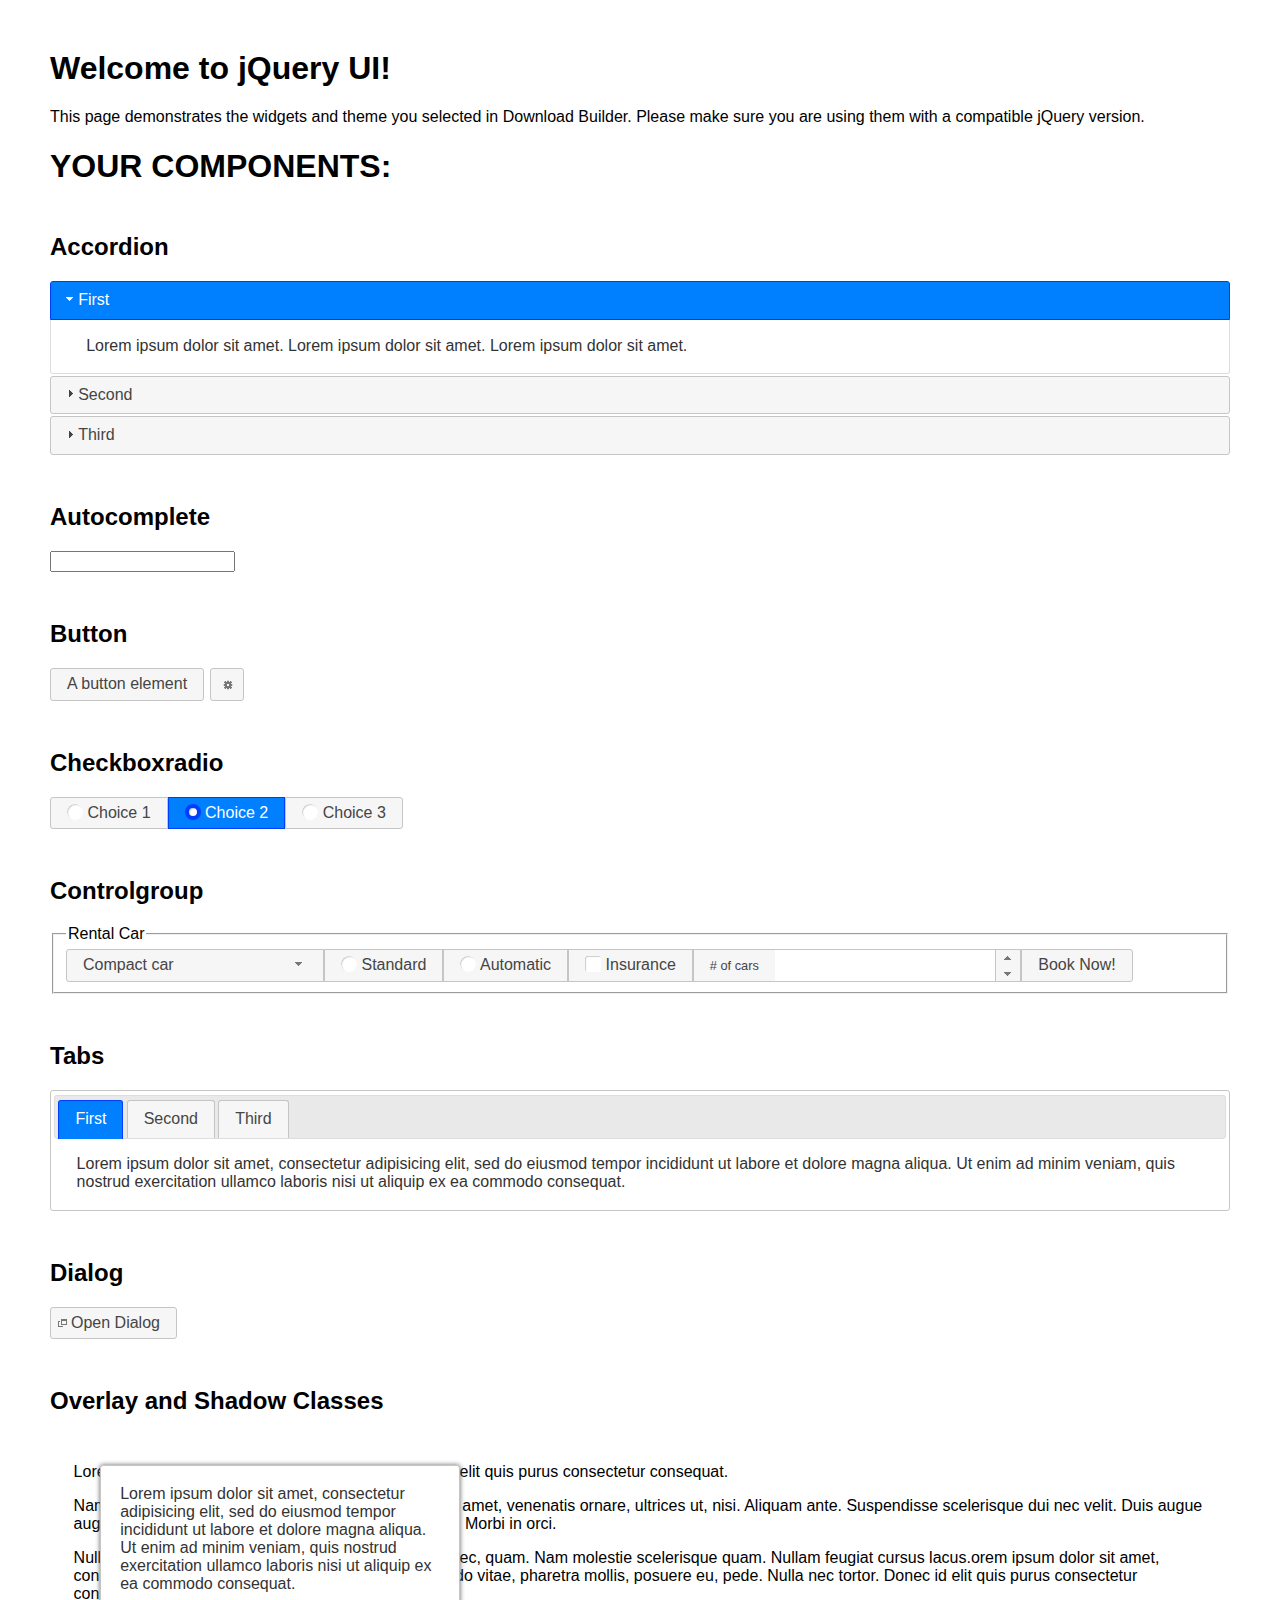
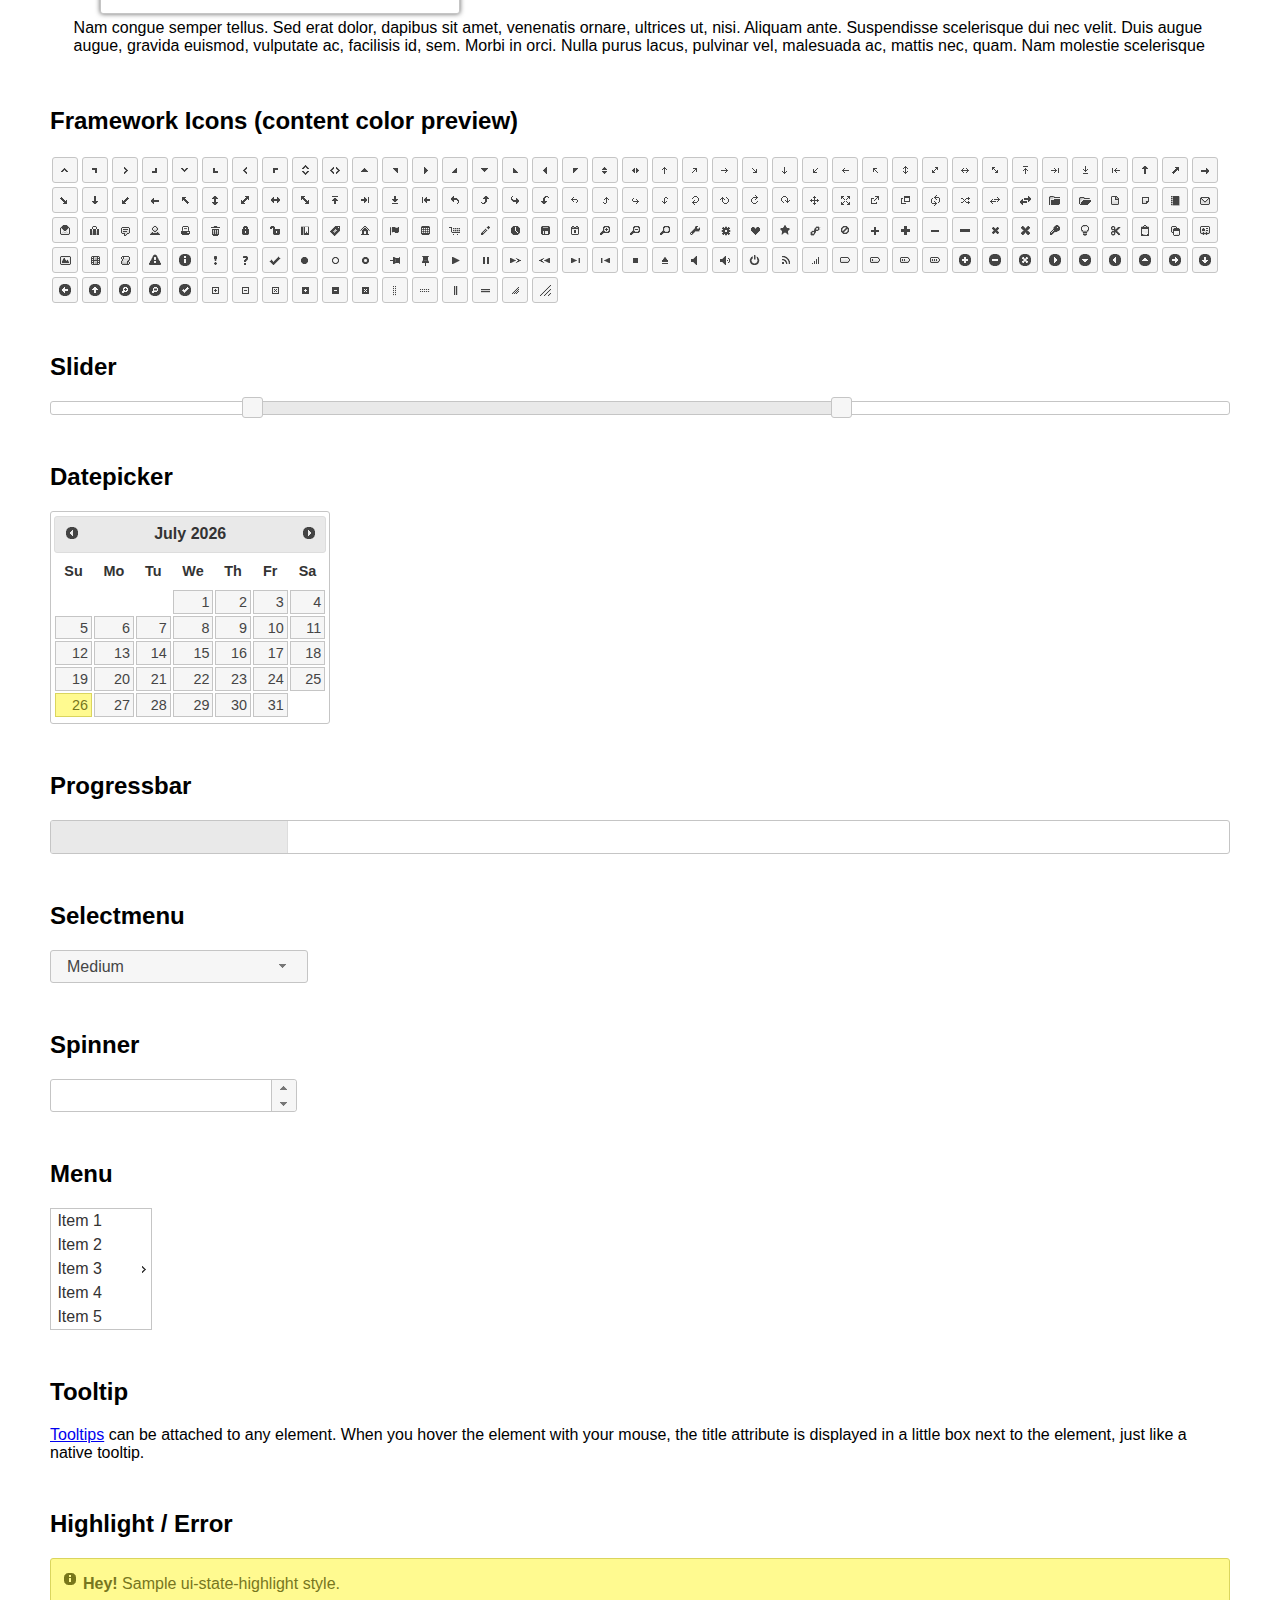
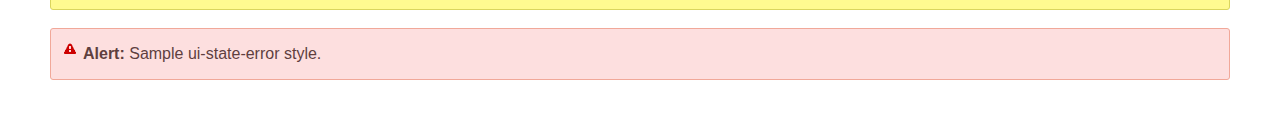
<file: vendor/jqueryui/index.html>
<!doctype html>
<html lang="us">
<head>
	<meta charset="utf-8">
	<title>jQuery UI Example Page</title>
	<link href="jquery-ui.css" rel="stylesheet">
	<style>
	body{
		font-family: "Trebuchet MS", sans-serif;
		margin: 50px;
	}
	.demoHeaders {
		margin-top: 2em;
	}
	#dialog-link {
		padding: .4em 1em .4em 20px;
		text-decoration: none;
		position: relative;
	}
	#dialog-link span.ui-icon {
		margin: 0 5px 0 0;
		position: absolute;
		left: .2em;
		top: 50%;
		margin-top: -8px;
	}
	#icons {
		margin: 0;
		padding: 0;
	}
	#icons li {
		margin: 2px;
		position: relative;
		padding: 4px 0;
		cursor: pointer;
		float: left;
		list-style: none;
	}
	#icons span.ui-icon {
		float: left;
		margin: 0 4px;
	}
	.fakewindowcontain .ui-widget-overlay {
		position: absolute;
	}
	select {
		width: 200px;
	}
	</style>
</head>
<body>

<h1>Welcome to jQuery UI!</h1>

<div class="ui-widget">
	<p>This page demonstrates the widgets and theme you selected in Download Builder. Please make sure you are using them with a compatible jQuery version.</p>
</div>

<h1>YOUR COMPONENTS:</h1>


<!-- Accordion -->
<h2 class="demoHeaders">Accordion</h2>
<div id="accordion">
	<h3>First</h3>
	<div>Lorem ipsum dolor sit amet. Lorem ipsum dolor sit amet. Lorem ipsum dolor sit amet.</div>
	<h3>Second</h3>
	<div>Phasellus mattis tincidunt nibh.</div>
	<h3>Third</h3>
	<div>Nam dui erat, auctor a, dignissim quis.</div>
</div>



<!-- Autocomplete -->
<h2 class="demoHeaders">Autocomplete</h2>
<div>
	<input id="autocomplete" title="type &quot;a&quot;">
</div>



<!-- Button -->
<h2 class="demoHeaders">Button</h2>
<button id="button">A button element</button>
<button id="button-icon">An icon-only button</button>



<!-- Checkboxradio -->
<h2 class="demoHeaders">Checkboxradio</h2>
<form style="margin-top: 1em;">
	<div id="radioset">
		<input type="radio" id="radio1" name="radio"><label for="radio1">Choice 1</label>
		<input type="radio" id="radio2" name="radio" checked="checked"><label for="radio2">Choice 2</label>
		<input type="radio" id="radio3" name="radio"><label for="radio3">Choice 3</label>
	</div>
</form>



<!-- Controlgroup -->
<h2 class="demoHeaders">Controlgroup</h2>
<fieldset>
	<legend>Rental Car</legend>
	<div id="controlgroup">
		<select id="car-type">
			<option>Compact car</option>
			<option>Midsize car</option>
			<option>Full size car</option>
			<option>SUV</option>
			<option>Luxury</option>
			<option>Truck</option>
			<option>Van</option>
		</select>
		<label for="transmission-standard">Standard</label>
		<input type="radio" name="transmission" id="transmission-standard">
		<label for="transmission-automatic">Automatic</label>
		<input type="radio" name="transmission" id="transmission-automatic">
		<label for="insurance">Insurance</label>
		<input type="checkbox" name="insurance" id="insurance">
		<label for="horizontal-spinner" class="ui-controlgroup-label"># of cars</label>
		<input id="horizontal-spinner" class="ui-spinner-input">
		<button>Book Now!</button>
	</div>
</fieldset>



<!-- Tabs -->
<h2 class="demoHeaders">Tabs</h2>
<div id="tabs">
	<ul>
		<li><a href="#tabs-1">First</a></li>
		<li><a href="#tabs-2">Second</a></li>
		<li><a href="#tabs-3">Third</a></li>
	</ul>
	<div id="tabs-1">Lorem ipsum dolor sit amet, consectetur adipisicing elit, sed do eiusmod tempor incididunt ut labore et dolore magna aliqua. Ut enim ad minim veniam, quis nostrud exercitation ullamco laboris nisi ut aliquip ex ea commodo consequat.</div>
	<div id="tabs-2">Phasellus mattis tincidunt nibh. Cras orci urna, blandit id, pretium vel, aliquet ornare, felis. Maecenas scelerisque sem non nisl. Fusce sed lorem in enim dictum bibendum.</div>
	<div id="tabs-3">Nam dui erat, auctor a, dignissim quis, sollicitudin eu, felis. Pellentesque nisi urna, interdum eget, sagittis et, consequat vestibulum, lacus. Mauris porttitor ullamcorper augue.</div>
</div>



<h2 class="demoHeaders">Dialog</h2>
<p>
	<button id="dialog-link" class="ui-button ui-corner-all ui-widget">
		<span class="ui-icon ui-icon-newwin"></span>Open Dialog
	</button>
</p>

<h2 class="demoHeaders">Overlay and Shadow Classes</h2>
<div style="position: relative; width: 96%; height: 200px; padding:1% 2%; overflow:hidden;" class="fakewindowcontain">
	<p>Lorem ipsum dolor sit amet,  Nulla nec tortor. Donec id elit quis purus consectetur consequat. </p><p>Nam congue semper tellus. Sed erat dolor, dapibus sit amet, venenatis ornare, ultrices ut, nisi. Aliquam ante. Suspendisse scelerisque dui nec velit. Duis augue augue, gravida euismod, vulputate ac, facilisis id, sem. Morbi in orci. </p><p>Nulla purus lacus, pulvinar vel, malesuada ac, mattis nec, quam. Nam molestie scelerisque quam. Nullam feugiat cursus lacus.orem ipsum dolor sit amet, consectetur adipiscing elit. Donec libero risus, commodo vitae, pharetra mollis, posuere eu, pede. Nulla nec tortor. Donec id elit quis purus consectetur consequat. </p><p>Nam congue semper tellus. Sed erat dolor, dapibus sit amet, venenatis ornare, ultrices ut, nisi. Aliquam ante. Suspendisse scelerisque dui nec velit. Duis augue augue, gravida euismod, vulputate ac, facilisis id, sem. Morbi in orci. Nulla purus lacus, pulvinar vel, malesuada ac, mattis nec, quam. Nam molestie scelerisque quam. </p><p>Nullam feugiat cursus lacus.orem ipsum dolor sit amet, consectetur adipiscing elit. Donec libero risus, commodo vitae, pharetra mollis, posuere eu, pede. Nulla nec tortor. Donec id elit quis purus consectetur consequat. Nam congue semper tellus. Sed erat dolor, dapibus sit amet, venenatis ornare, ultrices ut, nisi. Aliquam ante. </p><p>Suspendisse scelerisque dui nec velit. Duis augue augue, gravida euismod, vulputate ac, facilisis id, sem. Morbi in orci. Nulla purus lacus, pulvinar vel, malesuada ac, mattis nec, quam. Nam molestie scelerisque quam. Nullam feugiat cursus lacus.orem ipsum dolor sit amet, consectetur adipiscing elit. Donec libero risus, commodo vitae, pharetra mollis, posuere eu, pede. Nulla nec tortor. Donec id elit quis purus consectetur consequat. Nam congue semper tellus. Sed erat dolor, dapibus sit amet, venenatis ornare, ultrices ut, nisi. </p>

	<!-- ui-dialog -->
	<div class="ui-widget-overlay ui-front"></div>
	<div style="position: absolute; width: 320px; left: 50px; top: 30px; padding: 1.2em" class="ui-widget ui-front ui-widget-content ui-corner-all ui-widget-shadow">
		Lorem ipsum dolor sit amet, consectetur adipisicing elit, sed do eiusmod tempor incididunt ut labore et dolore magna aliqua. Ut enim ad minim veniam, quis nostrud exercitation ullamco laboris nisi ut aliquip ex ea commodo consequat.
	</div>

</div>

<!-- ui-dialog -->
<div id="dialog" title="Dialog Title">
	<p>Lorem ipsum dolor sit amet, consectetur adipisicing elit, sed do eiusmod tempor incididunt ut labore et dolore magna aliqua. Ut enim ad minim veniam, quis nostrud exercitation ullamco laboris nisi ut aliquip ex ea commodo consequat.</p>
</div>



<h2 class="demoHeaders">Framework Icons (content color preview)</h2>
<ul id="icons" class="ui-widget ui-helper-clearfix">
	<li class="ui-state-default ui-corner-all" title=".ui-icon-caret-1-n"><span class="ui-icon ui-icon-caret-1-n"></span></li>
	<li class="ui-state-default ui-corner-all" title=".ui-icon-caret-1-ne"><span class="ui-icon ui-icon-caret-1-ne"></span></li>
	<li class="ui-state-default ui-corner-all" title=".ui-icon-caret-1-e"><span class="ui-icon ui-icon-caret-1-e"></span></li>
	<li class="ui-state-default ui-corner-all" title=".ui-icon-caret-1-se"><span class="ui-icon ui-icon-caret-1-se"></span></li>
	<li class="ui-state-default ui-corner-all" title=".ui-icon-caret-1-s"><span class="ui-icon ui-icon-caret-1-s"></span></li>
	<li class="ui-state-default ui-corner-all" title=".ui-icon-caret-1-sw"><span class="ui-icon ui-icon-caret-1-sw"></span></li>
	<li class="ui-state-default ui-corner-all" title=".ui-icon-caret-1-w"><span class="ui-icon ui-icon-caret-1-w"></span></li>
	<li class="ui-state-default ui-corner-all" title=".ui-icon-caret-1-nw"><span class="ui-icon ui-icon-caret-1-nw"></span></li>
	<li class="ui-state-default ui-corner-all" title=".ui-icon-caret-2-n-s"><span class="ui-icon ui-icon-caret-2-n-s"></span></li>
	<li class="ui-state-default ui-corner-all" title=".ui-icon-caret-2-e-w"><span class="ui-icon ui-icon-caret-2-e-w"></span></li>
	<li class="ui-state-default ui-corner-all" title=".ui-icon-triangle-1-n"><span class="ui-icon ui-icon-triangle-1-n"></span></li>
	<li class="ui-state-default ui-corner-all" title=".ui-icon-triangle-1-ne"><span class="ui-icon ui-icon-triangle-1-ne"></span></li>
	<li class="ui-state-default ui-corner-all" title=".ui-icon-triangle-1-e"><span class="ui-icon ui-icon-triangle-1-e"></span></li>
	<li class="ui-state-default ui-corner-all" title=".ui-icon-triangle-1-se"><span class="ui-icon ui-icon-triangle-1-se"></span></li>
	<li class="ui-state-default ui-corner-all" title=".ui-icon-triangle-1-s"><span class="ui-icon ui-icon-triangle-1-s"></span></li>
	<li class="ui-state-default ui-corner-all" title=".ui-icon-triangle-1-sw"><span class="ui-icon ui-icon-triangle-1-sw"></span></li>
	<li class="ui-state-default ui-corner-all" title=".ui-icon-triangle-1-w"><span class="ui-icon ui-icon-triangle-1-w"></span></li>
	<li class="ui-state-default ui-corner-all" title=".ui-icon-triangle-1-nw"><span class="ui-icon ui-icon-triangle-1-nw"></span></li>
	<li class="ui-state-default ui-corner-all" title=".ui-icon-triangle-2-n-s"><span class="ui-icon ui-icon-triangle-2-n-s"></span></li>
	<li class="ui-state-default ui-corner-all" title=".ui-icon-triangle-2-e-w"><span class="ui-icon ui-icon-triangle-2-e-w"></span></li>
	<li class="ui-state-default ui-corner-all" title=".ui-icon-arrow-1-n"><span class="ui-icon ui-icon-arrow-1-n"></span></li>
	<li class="ui-state-default ui-corner-all" title=".ui-icon-arrow-1-ne"><span class="ui-icon ui-icon-arrow-1-ne"></span></li>
	<li class="ui-state-default ui-corner-all" title=".ui-icon-arrow-1-e"><span class="ui-icon ui-icon-arrow-1-e"></span></li>
	<li class="ui-state-default ui-corner-all" title=".ui-icon-arrow-1-se"><span class="ui-icon ui-icon-arrow-1-se"></span></li>
	<li class="ui-state-default ui-corner-all" title=".ui-icon-arrow-1-s"><span class="ui-icon ui-icon-arrow-1-s"></span></li>
	<li class="ui-state-default ui-corner-all" title=".ui-icon-arrow-1-sw"><span class="ui-icon ui-icon-arrow-1-sw"></span></li>
	<li class="ui-state-default ui-corner-all" title=".ui-icon-arrow-1-w"><span class="ui-icon ui-icon-arrow-1-w"></span></li>
	<li class="ui-state-default ui-corner-all" title=".ui-icon-arrow-1-nw"><span class="ui-icon ui-icon-arrow-1-nw"></span></li>
	<li class="ui-state-default ui-corner-all" title=".ui-icon-arrow-2-n-s"><span class="ui-icon ui-icon-arrow-2-n-s"></span></li>
	<li class="ui-state-default ui-corner-all" title=".ui-icon-arrow-2-ne-sw"><span class="ui-icon ui-icon-arrow-2-ne-sw"></span></li>
	<li class="ui-state-default ui-corner-all" title=".ui-icon-arrow-2-e-w"><span class="ui-icon ui-icon-arrow-2-e-w"></span></li>
	<li class="ui-state-default ui-corner-all" title=".ui-icon-arrow-2-se-nw"><span class="ui-icon ui-icon-arrow-2-se-nw"></span></li>
	<li class="ui-state-default ui-corner-all" title=".ui-icon-arrowstop-1-n"><span class="ui-icon ui-icon-arrowstop-1-n"></span></li>
	<li class="ui-state-default ui-corner-all" title=".ui-icon-arrowstop-1-e"><span class="ui-icon ui-icon-arrowstop-1-e"></span></li>
	<li class="ui-state-default ui-corner-all" title=".ui-icon-arrowstop-1-s"><span class="ui-icon ui-icon-arrowstop-1-s"></span></li>
	<li class="ui-state-default ui-corner-all" title=".ui-icon-arrowstop-1-w"><span class="ui-icon ui-icon-arrowstop-1-w"></span></li>
	<li class="ui-state-default ui-corner-all" title=".ui-icon-arrowthick-1-n"><span class="ui-icon ui-icon-arrowthick-1-n"></span></li>
	<li class="ui-state-default ui-corner-all" title=".ui-icon-arrowthick-1-ne"><span class="ui-icon ui-icon-arrowthick-1-ne"></span></li>
	<li class="ui-state-default ui-corner-all" title=".ui-icon-arrowthick-1-e"><span class="ui-icon ui-icon-arrowthick-1-e"></span></li>
	<li class="ui-state-default ui-corner-all" title=".ui-icon-arrowthick-1-se"><span class="ui-icon ui-icon-arrowthick-1-se"></span></li>
	<li class="ui-state-default ui-corner-all" title=".ui-icon-arrowthick-1-s"><span class="ui-icon ui-icon-arrowthick-1-s"></span></li>
	<li class="ui-state-default ui-corner-all" title=".ui-icon-arrowthick-1-sw"><span class="ui-icon ui-icon-arrowthick-1-sw"></span></li>
	<li class="ui-state-default ui-corner-all" title=".ui-icon-arrowthick-1-w"><span class="ui-icon ui-icon-arrowthick-1-w"></span></li>
	<li class="ui-state-default ui-corner-all" title=".ui-icon-arrowthick-1-nw"><span class="ui-icon ui-icon-arrowthick-1-nw"></span></li>
	<li class="ui-state-default ui-corner-all" title=".ui-icon-arrowthick-2-n-s"><span class="ui-icon ui-icon-arrowthick-2-n-s"></span></li>
	<li class="ui-state-default ui-corner-all" title=".ui-icon-arrowthick-2-ne-sw"><span class="ui-icon ui-icon-arrowthick-2-ne-sw"></span></li>
	<li class="ui-state-default ui-corner-all" title=".ui-icon-arrowthick-2-e-w"><span class="ui-icon ui-icon-arrowthick-2-e-w"></span></li>
	<li class="ui-state-default ui-corner-all" title=".ui-icon-arrowthick-2-se-nw"><span class="ui-icon ui-icon-arrowthick-2-se-nw"></span></li>
	<li class="ui-state-default ui-corner-all" title=".ui-icon-arrowthickstop-1-n"><span class="ui-icon ui-icon-arrowthickstop-1-n"></span></li>
	<li class="ui-state-default ui-corner-all" title=".ui-icon-arrowthickstop-1-e"><span class="ui-icon ui-icon-arrowthickstop-1-e"></span></li>
	<li class="ui-state-default ui-corner-all" title=".ui-icon-arrowthickstop-1-s"><span class="ui-icon ui-icon-arrowthickstop-1-s"></span></li>
	<li class="ui-state-default ui-corner-all" title=".ui-icon-arrowthickstop-1-w"><span class="ui-icon ui-icon-arrowthickstop-1-w"></span></li>
	<li class="ui-state-default ui-corner-all" title=".ui-icon-arrowreturnthick-1-w"><span class="ui-icon ui-icon-arrowreturnthick-1-w"></span></li>
	<li class="ui-state-default ui-corner-all" title=".ui-icon-arrowreturnthick-1-n"><span class="ui-icon ui-icon-arrowreturnthick-1-n"></span></li>
	<li class="ui-state-default ui-corner-all" title=".ui-icon-arrowreturnthick-1-e"><span class="ui-icon ui-icon-arrowreturnthick-1-e"></span></li>
	<li class="ui-state-default ui-corner-all" title=".ui-icon-arrowreturnthick-1-s"><span class="ui-icon ui-icon-arrowreturnthick-1-s"></span></li>
	<li class="ui-state-default ui-corner-all" title=".ui-icon-arrowreturn-1-w"><span class="ui-icon ui-icon-arrowreturn-1-w"></span></li>
	<li class="ui-state-default ui-corner-all" title=".ui-icon-arrowreturn-1-n"><span class="ui-icon ui-icon-arrowreturn-1-n"></span></li>
	<li class="ui-state-default ui-corner-all" title=".ui-icon-arrowreturn-1-e"><span class="ui-icon ui-icon-arrowreturn-1-e"></span></li>
	<li class="ui-state-default ui-corner-all" title=".ui-icon-arrowreturn-1-s"><span class="ui-icon ui-icon-arrowreturn-1-s"></span></li>
	<li class="ui-state-default ui-corner-all" title=".ui-icon-arrowrefresh-1-w"><span class="ui-icon ui-icon-arrowrefresh-1-w"></span></li>
	<li class="ui-state-default ui-corner-all" title=".ui-icon-arrowrefresh-1-n"><span class="ui-icon ui-icon-arrowrefresh-1-n"></span></li>
	<li class="ui-state-default ui-corner-all" title=".ui-icon-arrowrefresh-1-e"><span class="ui-icon ui-icon-arrowrefresh-1-e"></span></li>
	<li class="ui-state-default ui-corner-all" title=".ui-icon-arrowrefresh-1-s"><span class="ui-icon ui-icon-arrowrefresh-1-s"></span></li>
	<li class="ui-state-default ui-corner-all" title=".ui-icon-arrow-4"><span class="ui-icon ui-icon-arrow-4"></span></li>
	<li class="ui-state-default ui-corner-all" title=".ui-icon-arrow-4-diag"><span class="ui-icon ui-icon-arrow-4-diag"></span></li>
	<li class="ui-state-default ui-corner-all" title=".ui-icon-extlink"><span class="ui-icon ui-icon-extlink"></span></li>
	<li class="ui-state-default ui-corner-all" title=".ui-icon-newwin"><span class="ui-icon ui-icon-newwin"></span></li>
	<li class="ui-state-default ui-corner-all" title=".ui-icon-refresh"><span class="ui-icon ui-icon-refresh"></span></li>
	<li class="ui-state-default ui-corner-all" title=".ui-icon-shuffle"><span class="ui-icon ui-icon-shuffle"></span></li>
	<li class="ui-state-default ui-corner-all" title=".ui-icon-transfer-e-w"><span class="ui-icon ui-icon-transfer-e-w"></span></li>
	<li class="ui-state-default ui-corner-all" title=".ui-icon-transferthick-e-w"><span class="ui-icon ui-icon-transferthick-e-w"></span></li>
	<li class="ui-state-default ui-corner-all" title=".ui-icon-folder-collapsed"><span class="ui-icon ui-icon-folder-collapsed"></span></li>
	<li class="ui-state-default ui-corner-all" title=".ui-icon-folder-open"><span class="ui-icon ui-icon-folder-open"></span></li>
	<li class="ui-state-default ui-corner-all" title=".ui-icon-document"><span class="ui-icon ui-icon-document"></span></li>
	<li class="ui-state-default ui-corner-all" title=".ui-icon-document-b"><span class="ui-icon ui-icon-document-b"></span></li>
	<li class="ui-state-default ui-corner-all" title=".ui-icon-note"><span class="ui-icon ui-icon-note"></span></li>
	<li class="ui-state-default ui-corner-all" title=".ui-icon-mail-closed"><span class="ui-icon ui-icon-mail-closed"></span></li>
	<li class="ui-state-default ui-corner-all" title=".ui-icon-mail-open"><span class="ui-icon ui-icon-mail-open"></span></li>
	<li class="ui-state-default ui-corner-all" title=".ui-icon-suitcase"><span class="ui-icon ui-icon-suitcase"></span></li>
	<li class="ui-state-default ui-corner-all" title=".ui-icon-comment"><span class="ui-icon ui-icon-comment"></span></li>
	<li class="ui-state-default ui-corner-all" title=".ui-icon-person"><span class="ui-icon ui-icon-person"></span></li>
	<li class="ui-state-default ui-corner-all" title=".ui-icon-print"><span class="ui-icon ui-icon-print"></span></li>
	<li class="ui-state-default ui-corner-all" title=".ui-icon-trash"><span class="ui-icon ui-icon-trash"></span></li>
	<li class="ui-state-default ui-corner-all" title=".ui-icon-locked"><span class="ui-icon ui-icon-locked"></span></li>
	<li class="ui-state-default ui-corner-all" title=".ui-icon-unlocked"><span class="ui-icon ui-icon-unlocked"></span></li>
	<li class="ui-state-default ui-corner-all" title=".ui-icon-bookmark"><span class="ui-icon ui-icon-bookmark"></span></li>
	<li class="ui-state-default ui-corner-all" title=".ui-icon-tag"><span class="ui-icon ui-icon-tag"></span></li>
	<li class="ui-state-default ui-corner-all" title=".ui-icon-home"><span class="ui-icon ui-icon-home"></span></li>
	<li class="ui-state-default ui-corner-all" title=".ui-icon-flag"><span class="ui-icon ui-icon-flag"></span></li>
	<li class="ui-state-default ui-corner-all" title=".ui-icon-calculator"><span class="ui-icon ui-icon-calculator"></span></li>
	<li class="ui-state-default ui-corner-all" title=".ui-icon-cart"><span class="ui-icon ui-icon-cart"></span></li>
	<li class="ui-state-default ui-corner-all" title=".ui-icon-pencil"><span class="ui-icon ui-icon-pencil"></span></li>
	<li class="ui-state-default ui-corner-all" title=".ui-icon-clock"><span class="ui-icon ui-icon-clock"></span></li>
	<li class="ui-state-default ui-corner-all" title=".ui-icon-disk"><span class="ui-icon ui-icon-disk"></span></li>
	<li class="ui-state-default ui-corner-all" title=".ui-icon-calendar"><span class="ui-icon ui-icon-calendar"></span></li>
	<li class="ui-state-default ui-corner-all" title=".ui-icon-zoomin"><span class="ui-icon ui-icon-zoomin"></span></li>
	<li class="ui-state-default ui-corner-all" title=".ui-icon-zoomout"><span class="ui-icon ui-icon-zoomout"></span></li>
	<li class="ui-state-default ui-corner-all" title=".ui-icon-search"><span class="ui-icon ui-icon-search"></span></li>
	<li class="ui-state-default ui-corner-all" title=".ui-icon-wrench"><span class="ui-icon ui-icon-wrench"></span></li>
	<li class="ui-state-default ui-corner-all" title=".ui-icon-gear"><span class="ui-icon ui-icon-gear"></span></li>
	<li class="ui-state-default ui-corner-all" title=".ui-icon-heart"><span class="ui-icon ui-icon-heart"></span></li>
	<li class="ui-state-default ui-corner-all" title=".ui-icon-star"><span class="ui-icon ui-icon-star"></span></li>
	<li class="ui-state-default ui-corner-all" title=".ui-icon-link"><span class="ui-icon ui-icon-link"></span></li>
	<li class="ui-state-default ui-corner-all" title=".ui-icon-cancel"><span class="ui-icon ui-icon-cancel"></span></li>
	<li class="ui-state-default ui-corner-all" title=".ui-icon-plus"><span class="ui-icon ui-icon-plus"></span></li>
	<li class="ui-state-default ui-corner-all" title=".ui-icon-plusthick"><span class="ui-icon ui-icon-plusthick"></span></li>
	<li class="ui-state-default ui-corner-all" title=".ui-icon-minus"><span class="ui-icon ui-icon-minus"></span></li>
	<li class="ui-state-default ui-corner-all" title=".ui-icon-minusthick"><span class="ui-icon ui-icon-minusthick"></span></li>
	<li class="ui-state-default ui-corner-all" title=".ui-icon-close"><span class="ui-icon ui-icon-close"></span></li>
	<li class="ui-state-default ui-corner-all" title=".ui-icon-closethick"><span class="ui-icon ui-icon-closethick"></span></li>
	<li class="ui-state-default ui-corner-all" title=".ui-icon-key"><span class="ui-icon ui-icon-key"></span></li>
	<li class="ui-state-default ui-corner-all" title=".ui-icon-lightbulb"><span class="ui-icon ui-icon-lightbulb"></span></li>
	<li class="ui-state-default ui-corner-all" title=".ui-icon-scissors"><span class="ui-icon ui-icon-scissors"></span></li>
	<li class="ui-state-default ui-corner-all" title=".ui-icon-clipboard"><span class="ui-icon ui-icon-clipboard"></span></li>
	<li class="ui-state-default ui-corner-all" title=".ui-icon-copy"><span class="ui-icon ui-icon-copy"></span></li>
	<li class="ui-state-default ui-corner-all" title=".ui-icon-contact"><span class="ui-icon ui-icon-contact"></span></li>
	<li class="ui-state-default ui-corner-all" title=".ui-icon-image"><span class="ui-icon ui-icon-image"></span></li>
	<li class="ui-state-default ui-corner-all" title=".ui-icon-video"><span class="ui-icon ui-icon-video"></span></li>
	<li class="ui-state-default ui-corner-all" title=".ui-icon-script"><span class="ui-icon ui-icon-script"></span></li>
	<li class="ui-state-default ui-corner-all" title=".ui-icon-alert"><span class="ui-icon ui-icon-alert"></span></li>
	<li class="ui-state-default ui-corner-all" title=".ui-icon-info"><span class="ui-icon ui-icon-info"></span></li>
	<li class="ui-state-default ui-corner-all" title=".ui-icon-notice"><span class="ui-icon ui-icon-notice"></span></li>
	<li class="ui-state-default ui-corner-all" title=".ui-icon-help"><span class="ui-icon ui-icon-help"></span></li>
	<li class="ui-state-default ui-corner-all" title=".ui-icon-check"><span class="ui-icon ui-icon-check"></span></li>
	<li class="ui-state-default ui-corner-all" title=".ui-icon-bullet"><span class="ui-icon ui-icon-bullet"></span></li>
	<li class="ui-state-default ui-corner-all" title=".ui-icon-radio-off"><span class="ui-icon ui-icon-radio-off"></span></li>
	<li class="ui-state-default ui-corner-all" title=".ui-icon-radio-on"><span class="ui-icon ui-icon-radio-on"></span></li>
	<li class="ui-state-default ui-corner-all" title=".ui-icon-pin-w"><span class="ui-icon ui-icon-pin-w"></span></li>
	<li class="ui-state-default ui-corner-all" title=".ui-icon-pin-s"><span class="ui-icon ui-icon-pin-s"></span></li>
	<li class="ui-state-default ui-corner-all" title=".ui-icon-play"><span class="ui-icon ui-icon-play"></span></li>
	<li class="ui-state-default ui-corner-all" title=".ui-icon-pause"><span class="ui-icon ui-icon-pause"></span></li>
	<li class="ui-state-default ui-corner-all" title=".ui-icon-seek-next"><span class="ui-icon ui-icon-seek-next"></span></li>
	<li class="ui-state-default ui-corner-all" title=".ui-icon-seek-prev"><span class="ui-icon ui-icon-seek-prev"></span></li>
	<li class="ui-state-default ui-corner-all" title=".ui-icon-seek-end"><span class="ui-icon ui-icon-seek-end"></span></li>
	<li class="ui-state-default ui-corner-all" title=".ui-icon-seek-first"><span class="ui-icon ui-icon-seek-first"></span></li>
	<li class="ui-state-default ui-corner-all" title=".ui-icon-stop"><span class="ui-icon ui-icon-stop"></span></li>
	<li class="ui-state-default ui-corner-all" title=".ui-icon-eject"><span class="ui-icon ui-icon-eject"></span></li>
	<li class="ui-state-default ui-corner-all" title=".ui-icon-volume-off"><span class="ui-icon ui-icon-volume-off"></span></li>
	<li class="ui-state-default ui-corner-all" title=".ui-icon-volume-on"><span class="ui-icon ui-icon-volume-on"></span></li>
	<li class="ui-state-default ui-corner-all" title=".ui-icon-power"><span class="ui-icon ui-icon-power"></span></li>
	<li class="ui-state-default ui-corner-all" title=".ui-icon-signal-diag"><span class="ui-icon ui-icon-signal-diag"></span></li>
	<li class="ui-state-default ui-corner-all" title=".ui-icon-signal"><span class="ui-icon ui-icon-signal"></span></li>
	<li class="ui-state-default ui-corner-all" title=".ui-icon-battery-0"><span class="ui-icon ui-icon-battery-0"></span></li>
	<li class="ui-state-default ui-corner-all" title=".ui-icon-battery-1"><span class="ui-icon ui-icon-battery-1"></span></li>
	<li class="ui-state-default ui-corner-all" title=".ui-icon-battery-2"><span class="ui-icon ui-icon-battery-2"></span></li>
	<li class="ui-state-default ui-corner-all" title=".ui-icon-battery-3"><span class="ui-icon ui-icon-battery-3"></span></li>
	<li class="ui-state-default ui-corner-all" title=".ui-icon-circle-plus"><span class="ui-icon ui-icon-circle-plus"></span></li>
	<li class="ui-state-default ui-corner-all" title=".ui-icon-circle-minus"><span class="ui-icon ui-icon-circle-minus"></span></li>
	<li class="ui-state-default ui-corner-all" title=".ui-icon-circle-close"><span class="ui-icon ui-icon-circle-close"></span></li>
	<li class="ui-state-default ui-corner-all" title=".ui-icon-circle-triangle-e"><span class="ui-icon ui-icon-circle-triangle-e"></span></li>
	<li class="ui-state-default ui-corner-all" title=".ui-icon-circle-triangle-s"><span class="ui-icon ui-icon-circle-triangle-s"></span></li>
	<li class="ui-state-default ui-corner-all" title=".ui-icon-circle-triangle-w"><span class="ui-icon ui-icon-circle-triangle-w"></span></li>
	<li class="ui-state-default ui-corner-all" title=".ui-icon-circle-triangle-n"><span class="ui-icon ui-icon-circle-triangle-n"></span></li>
	<li class="ui-state-default ui-corner-all" title=".ui-icon-circle-arrow-e"><span class="ui-icon ui-icon-circle-arrow-e"></span></li>
	<li class="ui-state-default ui-corner-all" title=".ui-icon-circle-arrow-s"><span class="ui-icon ui-icon-circle-arrow-s"></span></li>
	<li class="ui-state-default ui-corner-all" title=".ui-icon-circle-arrow-w"><span class="ui-icon ui-icon-circle-arrow-w"></span></li>
	<li class="ui-state-default ui-corner-all" title=".ui-icon-circle-arrow-n"><span class="ui-icon ui-icon-circle-arrow-n"></span></li>
	<li class="ui-state-default ui-corner-all" title=".ui-icon-circle-zoomin"><span class="ui-icon ui-icon-circle-zoomin"></span></li>
	<li class="ui-state-default ui-corner-all" title=".ui-icon-circle-zoomout"><span class="ui-icon ui-icon-circle-zoomout"></span></li>
	<li class="ui-state-default ui-corner-all" title=".ui-icon-circle-check"><span class="ui-icon ui-icon-circle-check"></span></li>
	<li class="ui-state-default ui-corner-all" title=".ui-icon-circlesmall-plus"><span class="ui-icon ui-icon-circlesmall-plus"></span></li>
	<li class="ui-state-default ui-corner-all" title=".ui-icon-circlesmall-minus"><span class="ui-icon ui-icon-circlesmall-minus"></span></li>
	<li class="ui-state-default ui-corner-all" title=".ui-icon-circlesmall-close"><span class="ui-icon ui-icon-circlesmall-close"></span></li>
	<li class="ui-state-default ui-corner-all" title=".ui-icon-squaresmall-plus"><span class="ui-icon ui-icon-squaresmall-plus"></span></li>
	<li class="ui-state-default ui-corner-all" title=".ui-icon-squaresmall-minus"><span class="ui-icon ui-icon-squaresmall-minus"></span></li>
	<li class="ui-state-default ui-corner-all" title=".ui-icon-squaresmall-close"><span class="ui-icon ui-icon-squaresmall-close"></span></li>
	<li class="ui-state-default ui-corner-all" title=".ui-icon-grip-dotted-vertical"><span class="ui-icon ui-icon-grip-dotted-vertical"></span></li>
	<li class="ui-state-default ui-corner-all" title=".ui-icon-grip-dotted-horizontal"><span class="ui-icon ui-icon-grip-dotted-horizontal"></span></li>
	<li class="ui-state-default ui-corner-all" title=".ui-icon-grip-solid-vertical"><span class="ui-icon ui-icon-grip-solid-vertical"></span></li>
	<li class="ui-state-default ui-corner-all" title=".ui-icon-grip-solid-horizontal"><span class="ui-icon ui-icon-grip-solid-horizontal"></span></li>
	<li class="ui-state-default ui-corner-all" title=".ui-icon-gripsmall-diagonal-se"><span class="ui-icon ui-icon-gripsmall-diagonal-se"></span></li>
	<li class="ui-state-default ui-corner-all" title=".ui-icon-grip-diagonal-se"><span class="ui-icon ui-icon-grip-diagonal-se"></span></li>
</ul>


<!-- Slider -->
<h2 class="demoHeaders">Slider</h2>
<div id="slider"></div>



<!-- Datepicker -->
<h2 class="demoHeaders">Datepicker</h2>
<div id="datepicker"></div>



<!-- Progressbar -->
<h2 class="demoHeaders">Progressbar</h2>
<div id="progressbar"></div>



<!-- Progressbar -->
<h2 class="demoHeaders">Selectmenu</h2>
<select id="selectmenu">
	<option>Slower</option>
	<option>Slow</option>
	<option selected="selected">Medium</option>
	<option>Fast</option>
	<option>Faster</option>
</select>



<!-- Spinner -->
<h2 class="demoHeaders">Spinner</h2>
<input id="spinner">



<!-- Menu -->
<h2 class="demoHeaders">Menu</h2>
<ul style="width:100px;" id="menu">
	<li><div>Item 1</div></li>
	<li><div>Item 2</div></li>
	<li><div>Item 3</div>
		<ul>
			<li><div>Item 3-1</div></li>
			<li><div>Item 3-2</div></li>
			<li><div>Item 3-3</div></li>
			<li><div>Item 3-4</div></li>
			<li><div>Item 3-5</div></li>
		</ul>
	</li>
	<li><div>Item 4</div></li>
	<li><div>Item 5</div></li>
</ul>



<!-- Tooltip -->
<h2 class="demoHeaders">Tooltip</h2>
<p id="tooltip">
	<a href="#" title="That&apos;s what this widget is">Tooltips</a> can be attached to any element. When you hover
the element with your mouse, the title attribute is displayed in a little box next to the element, just like a native tooltip.
</p>


<!-- Highlight / Error -->
<h2 class="demoHeaders">Highlight / Error</h2>
<div class="ui-widget">
	<div class="ui-state-highlight ui-corner-all" style="margin-top: 20px; padding: 0 .7em;">
		<p><span class="ui-icon ui-icon-info" style="float: left; margin-right: .3em;"></span>
		<strong>Hey!</strong> Sample ui-state-highlight style.</p>
	</div>
</div>
<br>
<div class="ui-widget">
	<div class="ui-state-error ui-corner-all" style="padding: 0 .7em;">
		<p><span class="ui-icon ui-icon-alert" style="float: left; margin-right: .3em;"></span>
		<strong>Alert:</strong> Sample ui-state-error style.</p>
	</div>
</div>

<script src="external/jquery/jquery.js"></script>
<script src="jquery-ui.js"></script>
<script>

$( "#accordion" ).accordion();



var availableTags = [
	"ActionScript",
	"AppleScript",
	"Asp",
	"BASIC",
	"C",
	"C++",
	"Clojure",
	"COBOL",
	"ColdFusion",
	"Erlang",
	"Fortran",
	"Groovy",
	"Haskell",
	"Java",
	"JavaScript",
	"Lisp",
	"Perl",
	"PHP",
	"Python",
	"Ruby",
	"Scala",
	"Scheme"
];
$( "#autocomplete" ).autocomplete({
	source: availableTags
});



$( "#button" ).button();
$( "#button-icon" ).button({
	icon: "ui-icon-gear",
	showLabel: false
});



$( "#radioset" ).buttonset();



$( "#controlgroup" ).controlgroup();



$( "#tabs" ).tabs();



$( "#dialog" ).dialog({
	autoOpen: false,
	width: 400,
	buttons: [
		{
			text: "Ok",
			click: function() {
				$( this ).dialog( "close" );
			}
		},
		{
			text: "Cancel",
			click: function() {
				$( this ).dialog( "close" );
			}
		}
	]
});

// Link to open the dialog
$( "#dialog-link" ).click(function( event ) {
	$( "#dialog" ).dialog( "open" );
	event.preventDefault();
});



$( "#datepicker" ).datepicker({
	inline: true
});



$( "#slider" ).slider({
	range: true,
	values: [ 17, 67 ]
});



$( "#progressbar" ).progressbar({
	value: 20
});



$( "#spinner" ).spinner();



$( "#menu" ).menu();



$( "#tooltip" ).tooltip();



$( "#selectmenu" ).selectmenu();


// Hover states on the static widgets
$( "#dialog-link, #icons li" ).hover(
	function() {
		$( this ).addClass( "ui-state-hover" );
	},
	function() {
		$( this ).removeClass( "ui-state-hover" );
	}
);
</script>
</body>
</html>
</file>
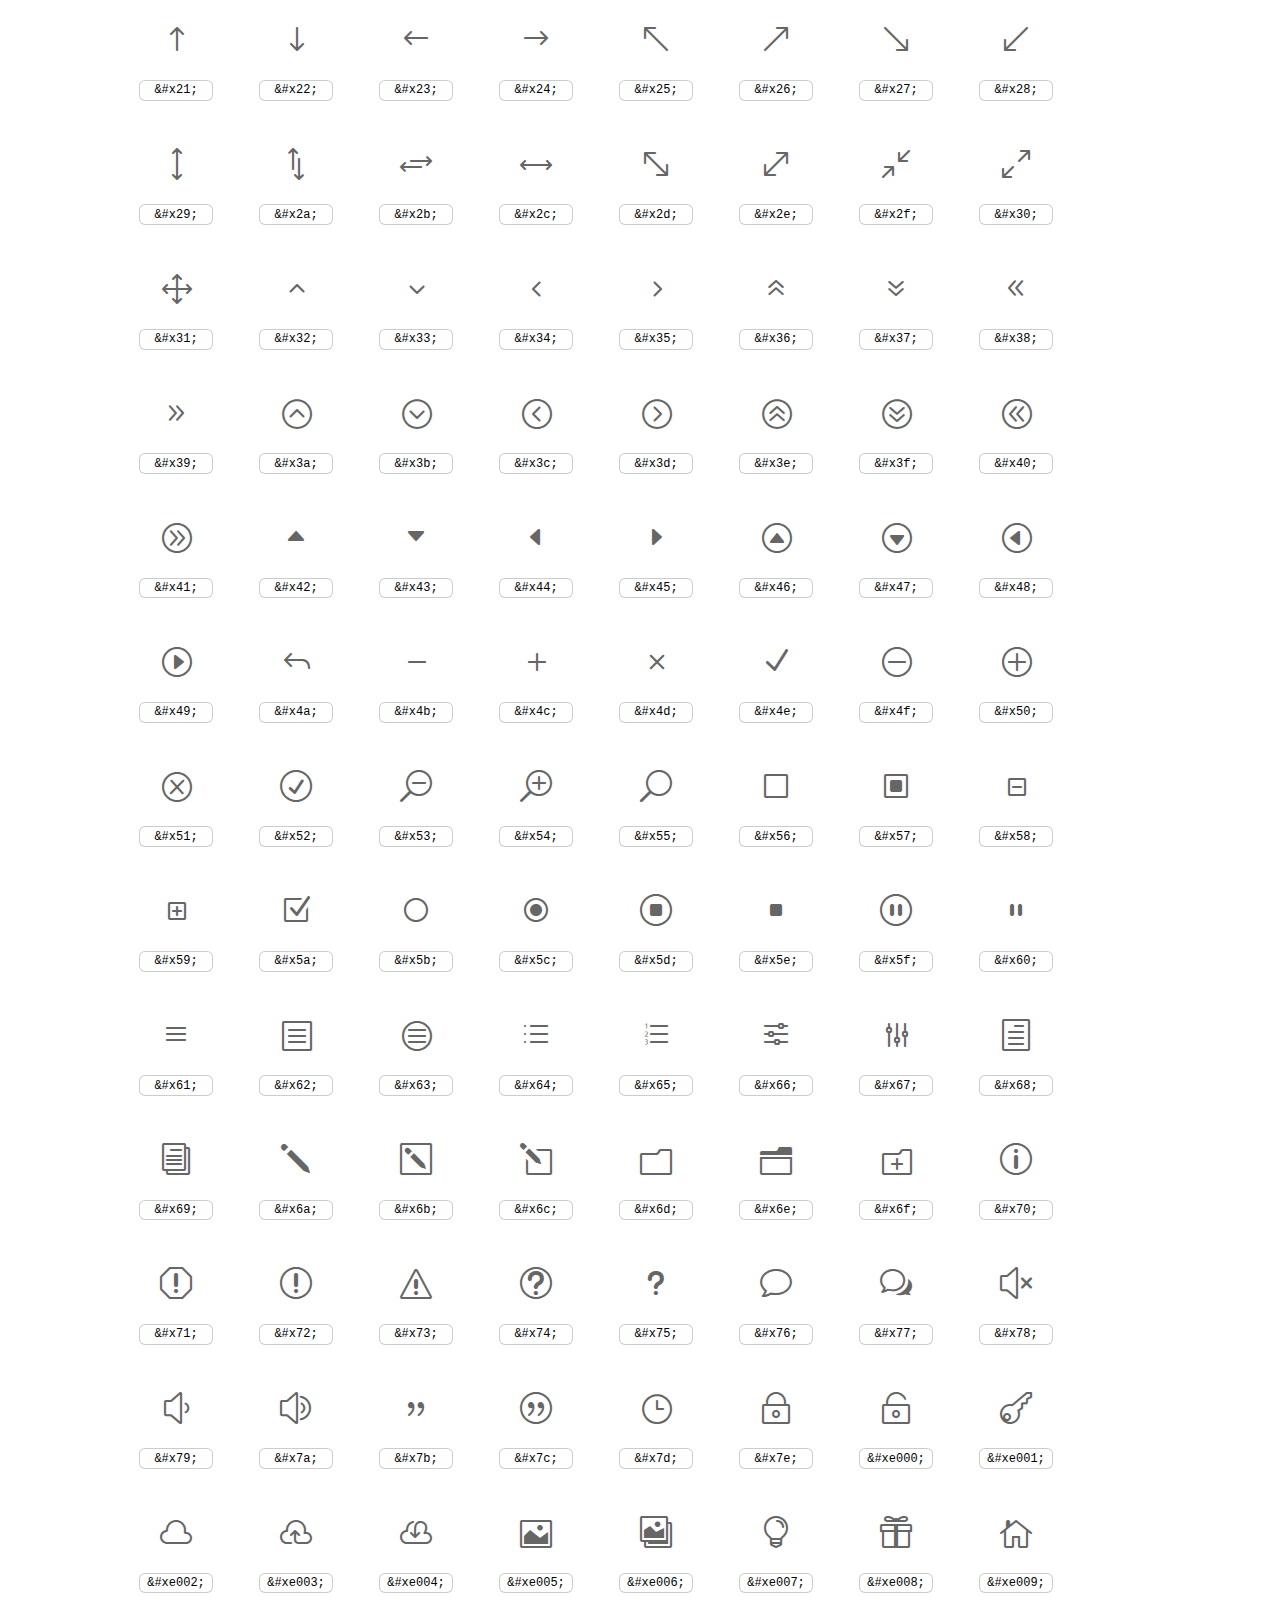
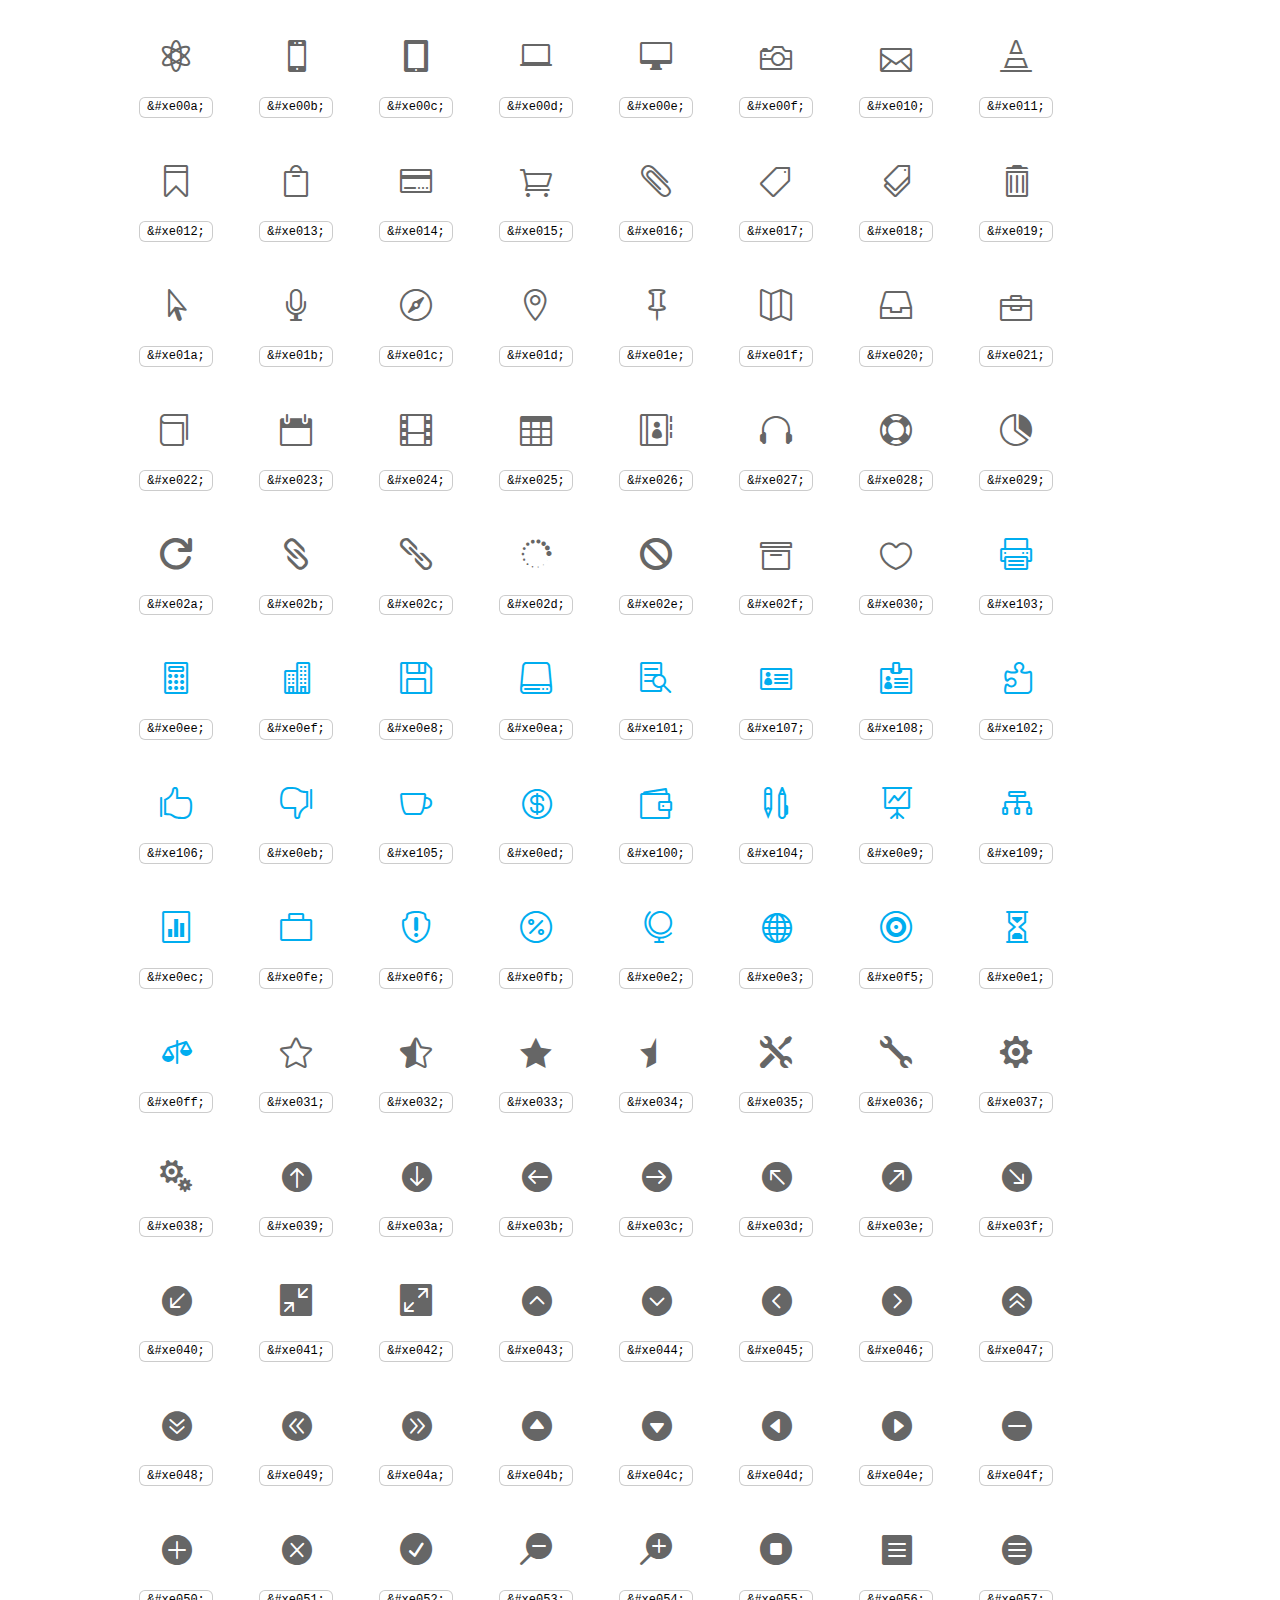
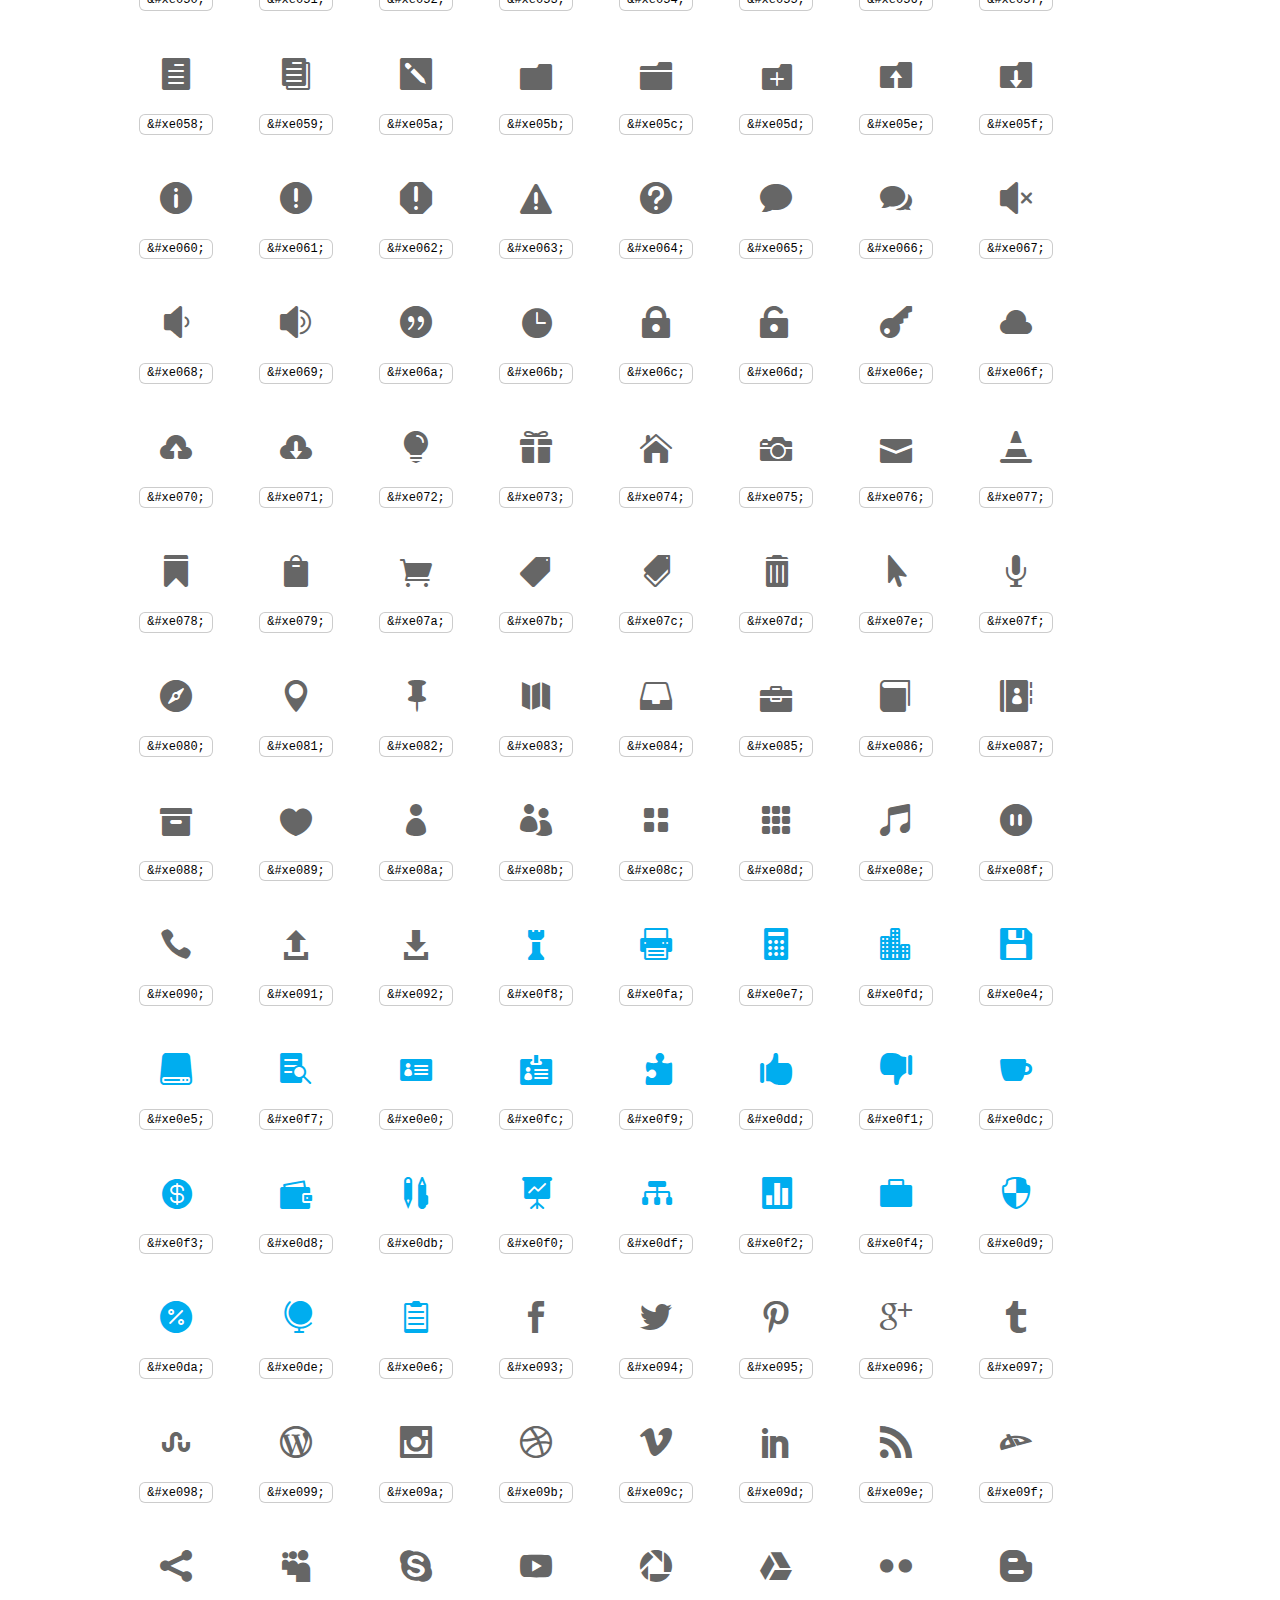
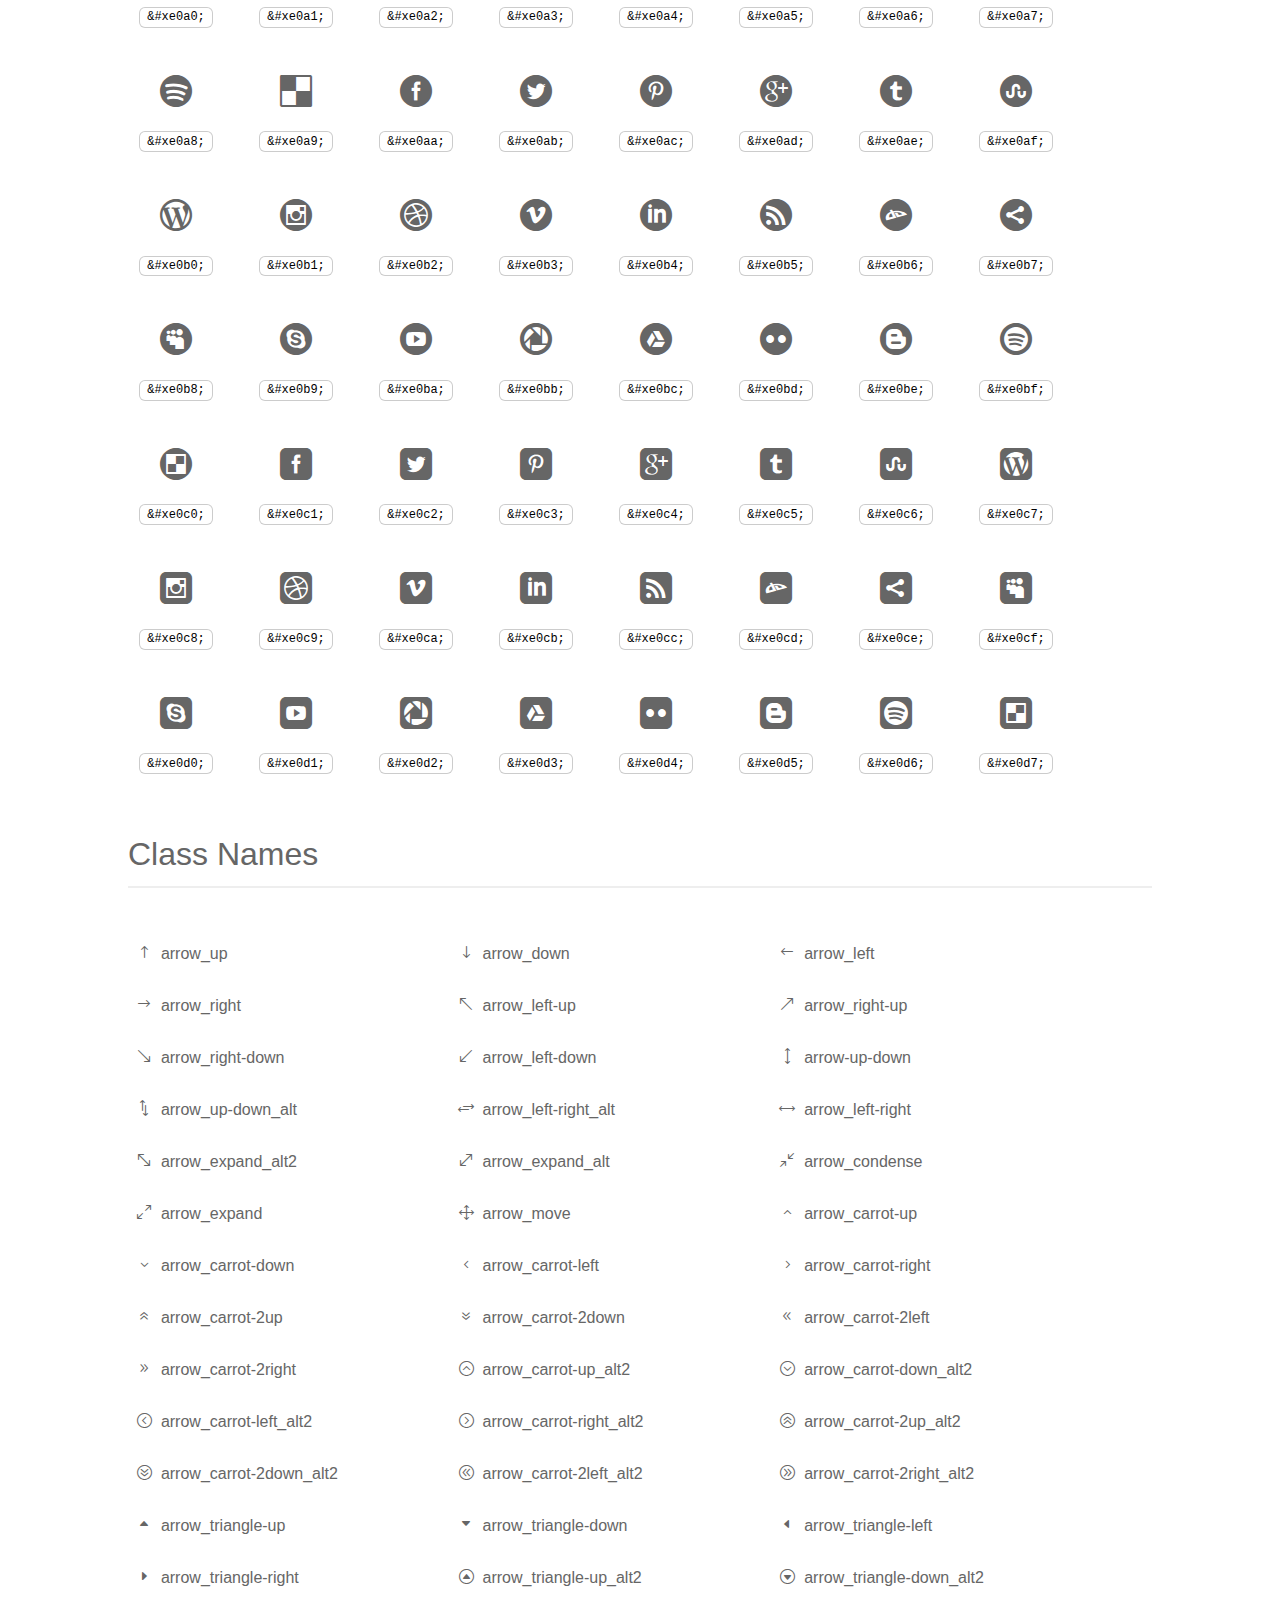
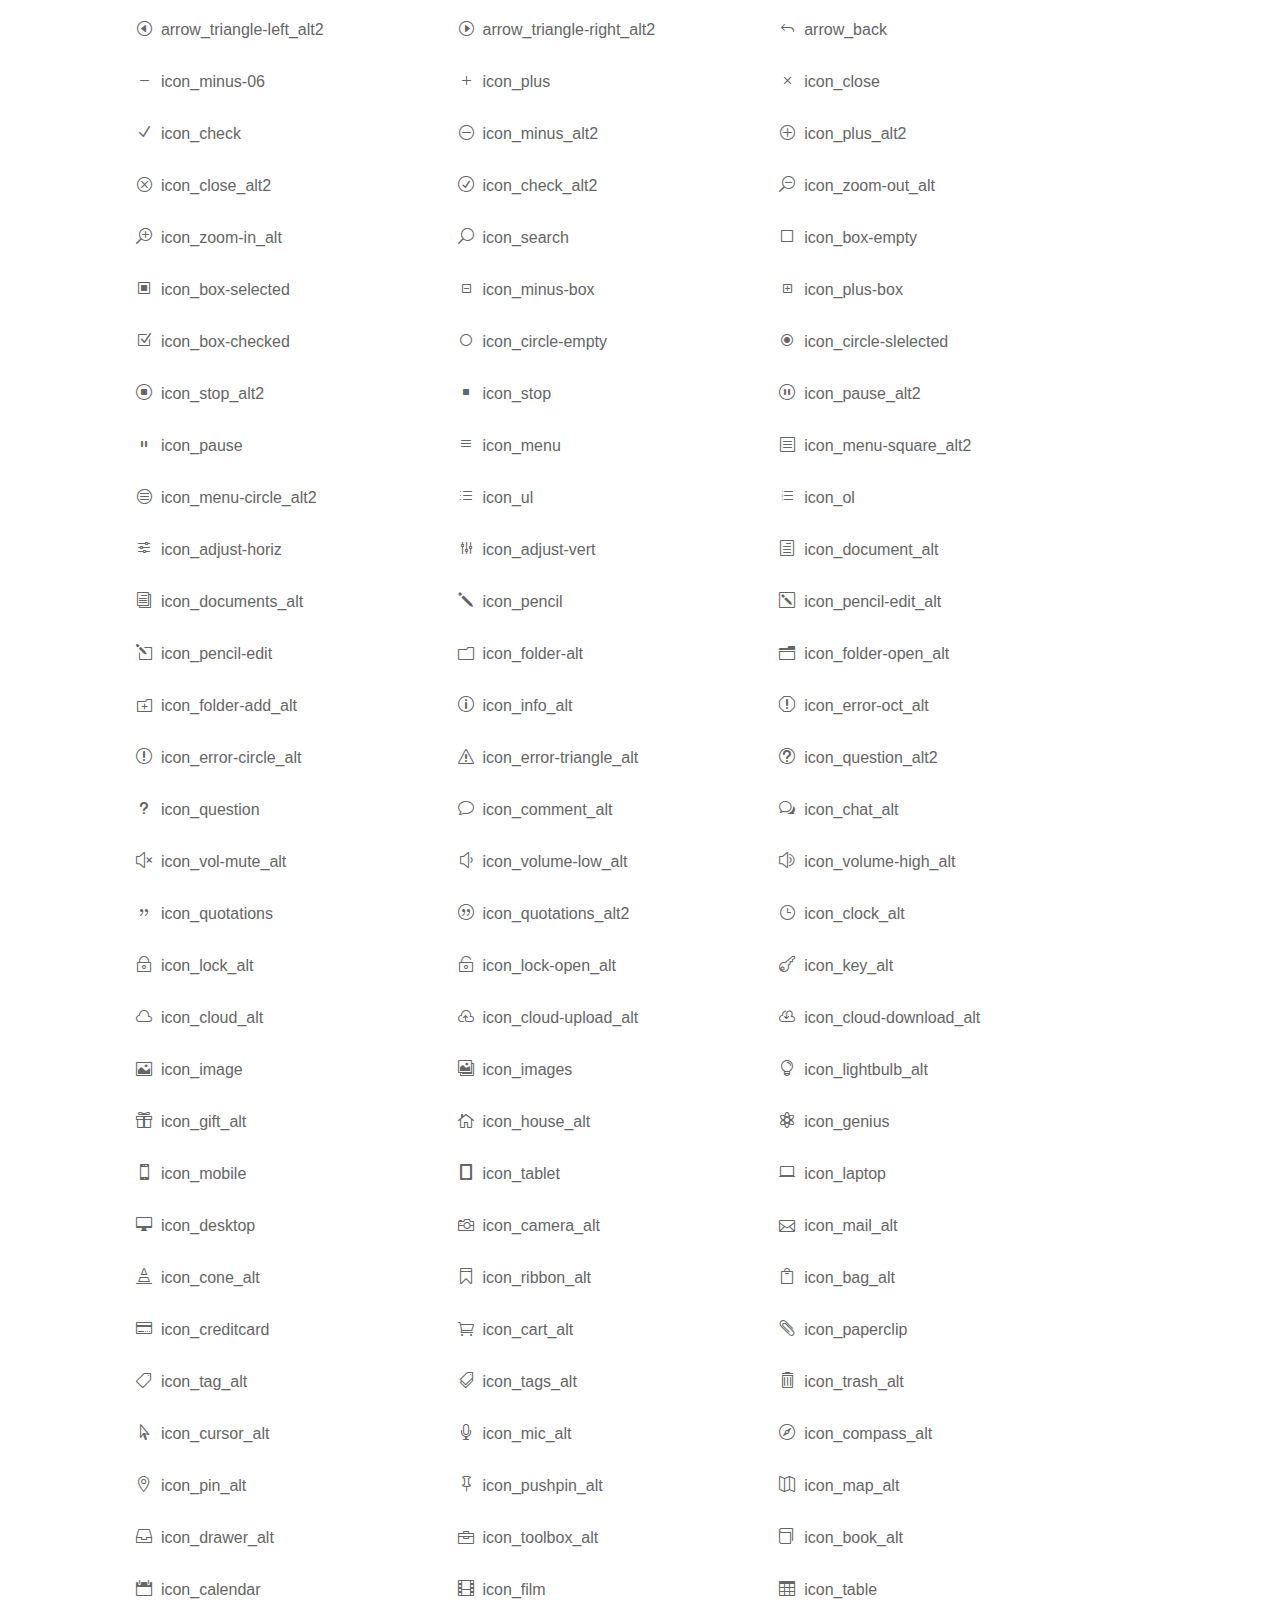
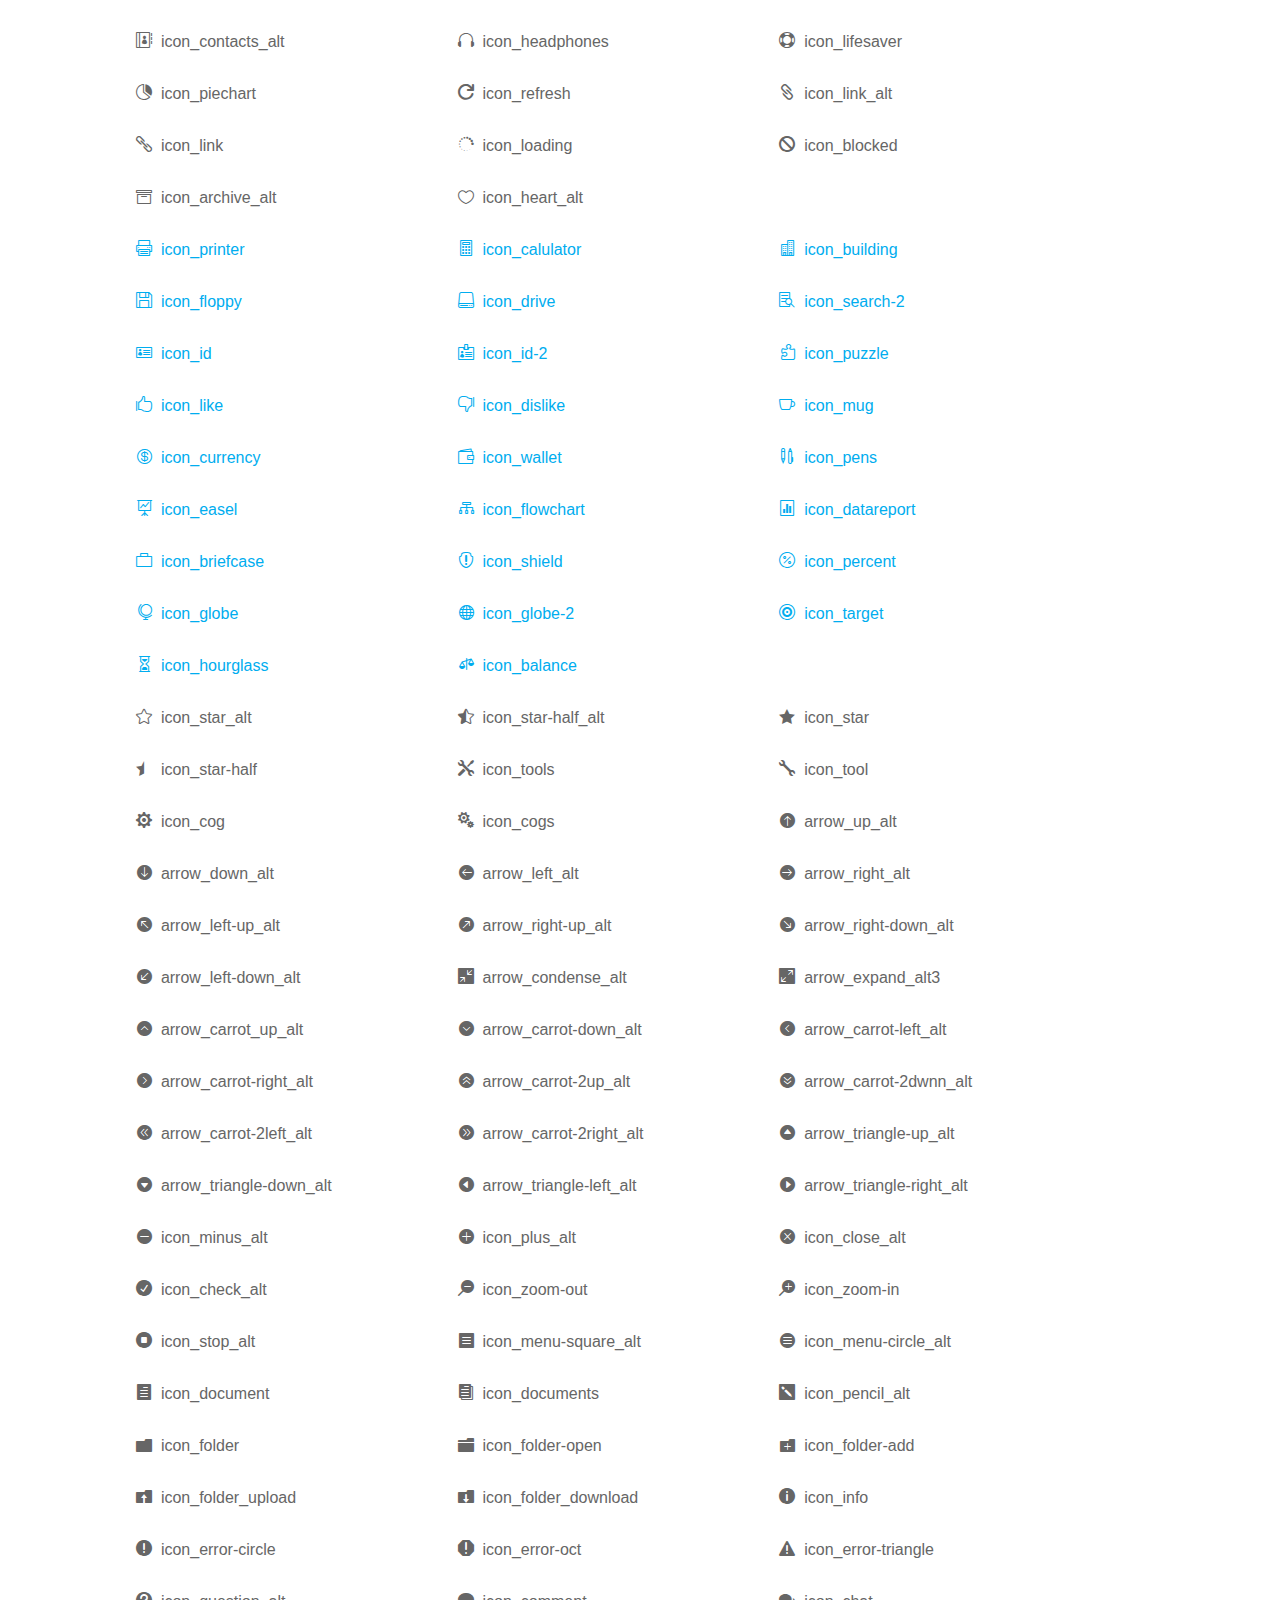
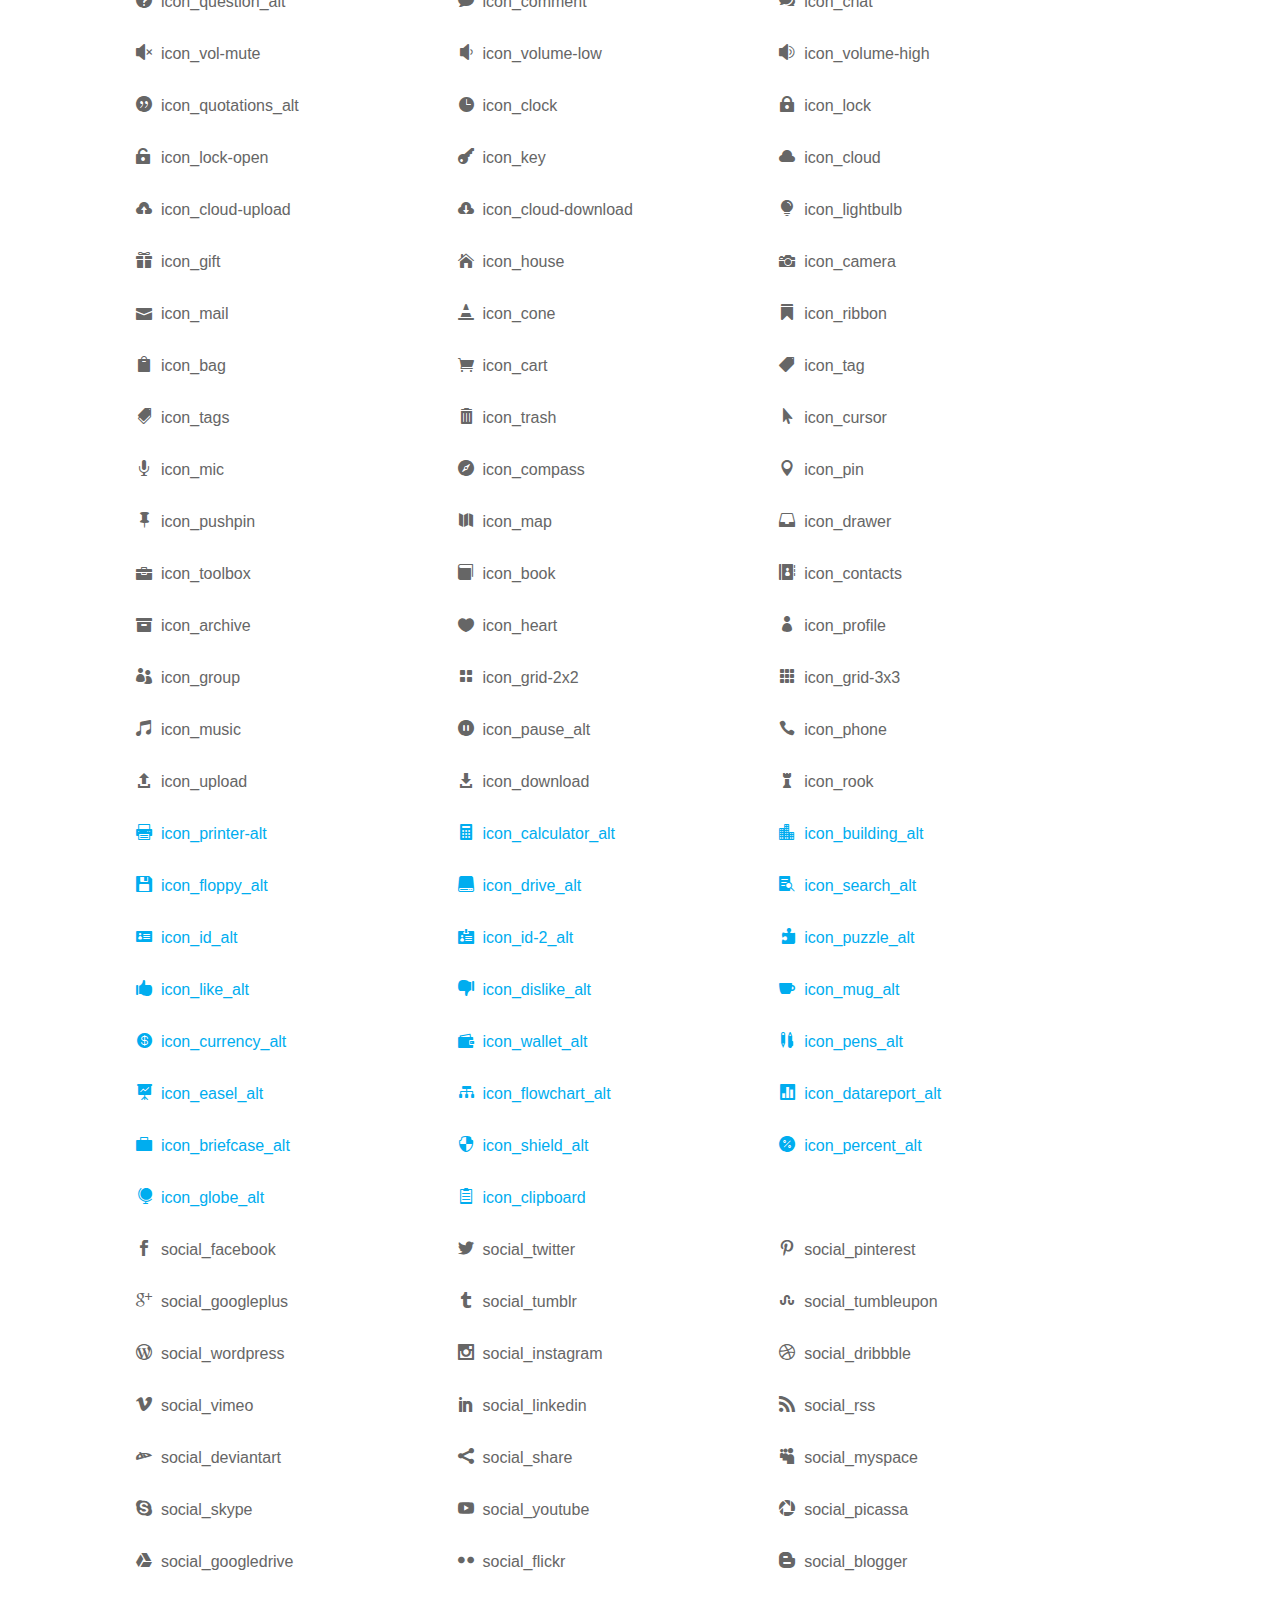
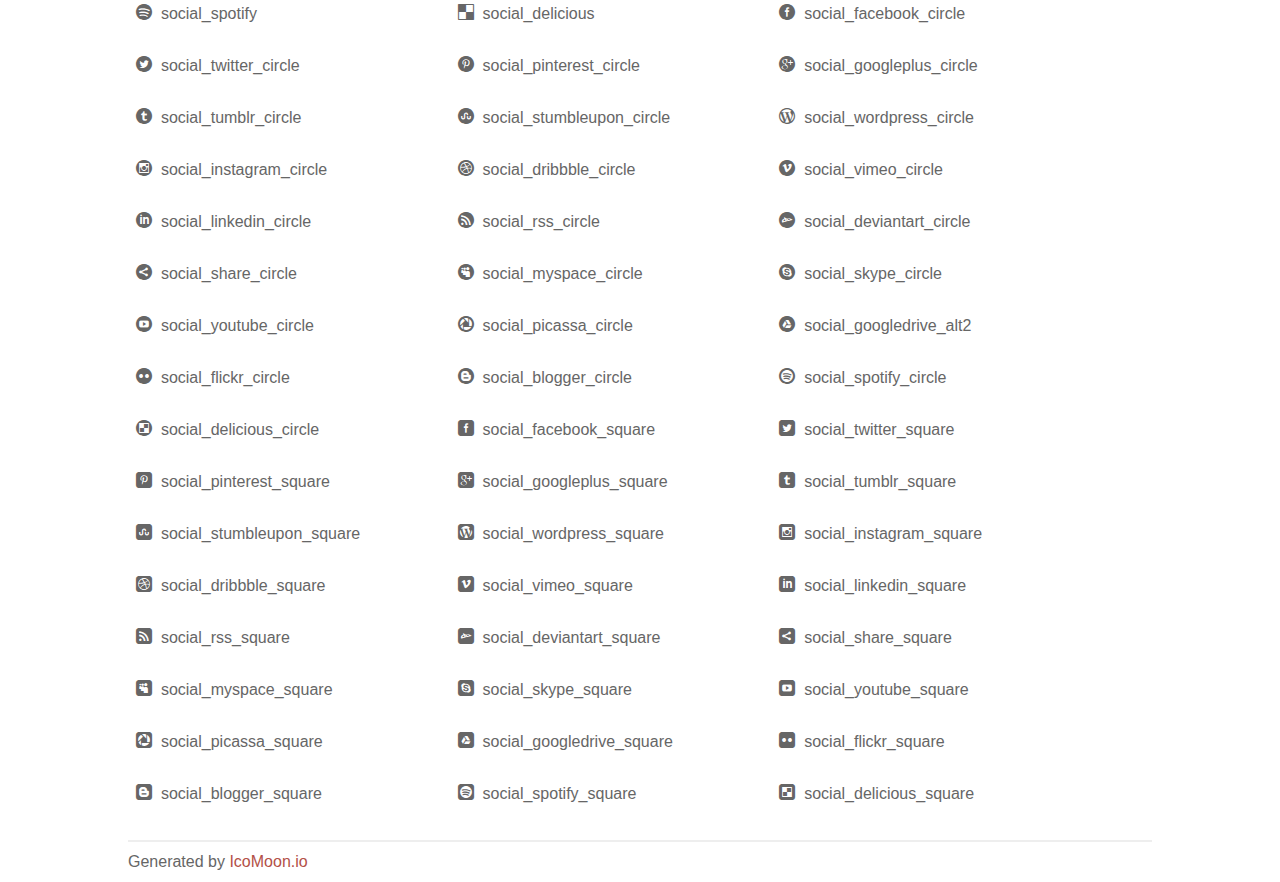
<file: fonts/elegant-font/html-css/index.html>
<!doctype html>
<html>
<head>
<title>Your Font/Glyphs</title>
<link rel="stylesheet" href="style.css" />
<!--[if lte IE 7]><script src="lte-ie7.js"></script><![endif]-->
<style>
	section, header, footer {display: block;}
	body {
		font-family: sans-serif;
		color: #666;
		line-height: 1.5;
		font-size: 1em;
	}
	* {
		-moz-box-sizing: border-box;
		-webkit-box-sizing: border-box;
		box-sizing: border-box;
		margin: 0;
		padding: 0;
	}
	.glyph {
		float: left;
		text-align: center;
		padding: .75em;
		margin: .4em 1.5em .75em 0;
		width: 6em;
		text-shadow: none;
	}
	
	.glyph input {
		font-family: consolas, monospace;
		font-size: 12px;
		width: 100%;
		text-align: center;
		border: 0;
		box-shadow: 0 0 0 1px #ccc;
		padding: .2em;
                -moz-border-radius: 5px;
                -webkit-border-radius: 5px;
	}
	
	

	.new {
		color:#00adef !important;
	}

	
	.w-main {
		width: 80%;
	}
	.centered {
		margin-left: auto;
		margin-right: auto;
	}
	.fs1 {
		font-size: 2em;
	}
	header {
		margin: 2em 0;
		padding-bottom: .5em;
		color: #666;
		box-shadow: 0 2px #eee;
	}
	header h1 {
		font-size: 2em;
		font-weight: normal;
	}
	.clearfix:before, .clearfix:after { content: ""; display: table; }
	.clearfix:after, .clear { clear: both; }
	footer {
		margin-top: 2em;
		padding: .5em 0;
		box-shadow: 0 -2px #eee;
	}
	a, a:visited {
		color: #B35047;
		text-decoration: none;
	}
	a:hover, a:focus {color: #000;}
	
	.box1 {
		font-size: 16px;
		display: inline-block;
		width: 30%;
		padding: .25em .5em;
		margin: 20px 10px 0 0;
	}
</style>
</head>
<body>
	<div class="w-main centered">
	<section class="mtm clearfix" id="glyphs">
	<div class="glyph">
		<div class="fs1" aria-hidden="true" data-icon="&#x21;"></div>
		<input type="text" readonly value="&amp;#x21;" />
	</div>
	<div class="glyph">
		<div class="fs1" aria-hidden="true" data-icon="&#x22;"></div>
		<input type="text" readonly value="&amp;#x22;" />
	</div>
	<div class="glyph">
		<div class="fs1" aria-hidden="true" data-icon="&#x23;"></div>
		<input type="text" readonly value="&amp;#x23;" />
	</div>
	<div class="glyph">
		<div class="fs1" aria-hidden="true" data-icon="&#x24;"></div>
		<input type="text" readonly value="&amp;#x24;" />
	</div>
	<div class="glyph">
		<div class="fs1" aria-hidden="true" data-icon="&#x25;"></div>
		<input type="text" readonly value="&amp;#x25;" />
	</div>
	<div class="glyph">
		<div class="fs1" aria-hidden="true" data-icon="&#x26;"></div>
		<input type="text" readonly value="&amp;#x26;" />
	</div>
	<div class="glyph">
		<div class="fs1" aria-hidden="true" data-icon="&#x27;"></div>
		<input type="text" readonly value="&amp;#x27;" />
	</div>
	<div class="glyph">
		<div class="fs1" aria-hidden="true" data-icon="&#x28;"></div>
		<input type="text" readonly value="&amp;#x28;" />
	</div>
	<div class="glyph">
		<div class="fs1" aria-hidden="true" data-icon="&#x29;"></div>
		<input type="text" readonly value="&amp;#x29;" />
	</div>
	<div class="glyph">
		<div class="fs1" aria-hidden="true" data-icon="&#x2a;"></div>
		<input type="text" readonly value="&amp;#x2a;" />
	</div>
	<div class="glyph">
		<div class="fs1" aria-hidden="true" data-icon="&#x2b;"></div>
		<input type="text" readonly value="&amp;#x2b;" />
	</div>
	<div class="glyph">
		<div class="fs1" aria-hidden="true" data-icon="&#x2c;"></div>
		<input type="text" readonly value="&amp;#x2c;" />
	</div>
	<div class="glyph">
		<div class="fs1" aria-hidden="true" data-icon="&#x2d;"></div>
		<input type="text" readonly value="&amp;#x2d;" />
	</div>
	<div class="glyph">
		<div class="fs1" aria-hidden="true" data-icon="&#x2e;"></div>
		<input type="text" readonly value="&amp;#x2e;" />
	</div>
	<div class="glyph">
		<div class="fs1" aria-hidden="true" data-icon="&#x2f;"></div>
		<input type="text" readonly value="&amp;#x2f;" />
	</div>
	<div class="glyph">
		<div class="fs1" aria-hidden="true" data-icon="&#x30;"></div>
		<input type="text" readonly value="&amp;#x30;" />
	</div>
	<div class="glyph">
		<div class="fs1" aria-hidden="true" data-icon="&#x31;"></div>
		<input type="text" readonly value="&amp;#x31;" />
	</div>
	<div class="glyph">
		<div class="fs1" aria-hidden="true" data-icon="&#x32;"></div>
		<input type="text" readonly value="&amp;#x32;" />
	</div>
	<div class="glyph">
		<div class="fs1" aria-hidden="true" data-icon="&#x33;"></div>
		<input type="text" readonly value="&amp;#x33;" />
	</div>
	<div class="glyph">
		<div class="fs1" aria-hidden="true" data-icon="&#x34;"></div>
		<input type="text" readonly value="&amp;#x34;" />
	</div>
	<div class="glyph">
		<div class="fs1" aria-hidden="true" data-icon="&#x35;"></div>
		<input type="text" readonly value="&amp;#x35;" />
	</div>
	<div class="glyph">
		<div class="fs1" aria-hidden="true" data-icon="&#x36;"></div>
		<input type="text" readonly value="&amp;#x36;" />
	</div>
	<div class="glyph">
		<div class="fs1" aria-hidden="true" data-icon="&#x37;"></div>
		<input type="text" readonly value="&amp;#x37;" />
	</div>
	<div class="glyph">
		<div class="fs1" aria-hidden="true" data-icon="&#x38;"></div>
		<input type="text" readonly value="&amp;#x38;" />
	</div>
	<div class="glyph">
		<div class="fs1" aria-hidden="true" data-icon="&#x39;"></div>
		<input type="text" readonly value="&amp;#x39;" />
	</div>
	<div class="glyph">
		<div class="fs1" aria-hidden="true" data-icon="&#x3a;"></div>
		<input type="text" readonly value="&amp;#x3a;" />
	</div>
	<div class="glyph">
		<div class="fs1" aria-hidden="true" data-icon="&#x3b;"></div>
		<input type="text" readonly value="&amp;#x3b;" />
	</div>
	<div class="glyph">
		<div class="fs1" aria-hidden="true" data-icon="&#x3c;"></div>
		<input type="text" readonly value="&amp;#x3c;" />
	</div>
	<div class="glyph">
		<div class="fs1" aria-hidden="true" data-icon="&#x3d;"></div>
		<input type="text" readonly value="&amp;#x3d;" />
	</div>
	<div class="glyph">
		<div class="fs1" aria-hidden="true" data-icon="&#x3e;"></div>
		<input type="text" readonly value="&amp;#x3e;" />
	</div>
	<div class="glyph">
		<div class="fs1" aria-hidden="true" data-icon="&#x3f;"></div>
		<input type="text" readonly value="&amp;#x3f;" />
	</div>
	<div class="glyph">
		<div class="fs1" aria-hidden="true" data-icon="&#x40;"></div>
		<input type="text" readonly value="&amp;#x40;" />
	</div>
	<div class="glyph">
		<div class="fs1" aria-hidden="true" data-icon="&#x41;"></div>
		<input type="text" readonly value="&amp;#x41;" />
	</div>
	<div class="glyph">
		<div class="fs1" aria-hidden="true" data-icon="&#x42;"></div>
		<input type="text" readonly value="&amp;#x42;" />
	</div>
	<div class="glyph">
		<div class="fs1" aria-hidden="true" data-icon="&#x43;"></div>
		<input type="text" readonly value="&amp;#x43;" />
	</div>
	<div class="glyph">
		<div class="fs1" aria-hidden="true" data-icon="&#x44;"></div>
		<input type="text" readonly value="&amp;#x44;" />
	</div>
	<div class="glyph">
		<div class="fs1" aria-hidden="true" data-icon="&#x45;"></div>
		<input type="text" readonly value="&amp;#x45;" />
	</div>
	<div class="glyph">
		<div class="fs1" aria-hidden="true" data-icon="&#x46;"></div>
		<input type="text" readonly value="&amp;#x46;" />
	</div>
	<div class="glyph">
		<div class="fs1" aria-hidden="true" data-icon="&#x47;"></div>
		<input type="text" readonly value="&amp;#x47;" />
	</div>
	<div class="glyph">
		<div class="fs1" aria-hidden="true" data-icon="&#x48;"></div>
		<input type="text" readonly value="&amp;#x48;" />
	</div>
	<div class="glyph">
		<div class="fs1" aria-hidden="true" data-icon="&#x49;"></div>
		<input type="text" readonly value="&amp;#x49;" />
	</div>
	<div class="glyph">
		<div class="fs1" aria-hidden="true" data-icon="&#x4a;"></div>
		<input type="text" readonly value="&amp;#x4a;" />
	</div>
	<div class="glyph">
		<div class="fs1" aria-hidden="true" data-icon="&#x4b;"></div>
		<input type="text" readonly value="&amp;#x4b;" />
	</div>
	<div class="glyph">
		<div class="fs1" aria-hidden="true" data-icon="&#x4c;"></div>
		<input type="text" readonly value="&amp;#x4c;" />
	</div>
	<div class="glyph">
		<div class="fs1" aria-hidden="true" data-icon="&#x4d;"></div>
		<input type="text" readonly value="&amp;#x4d;" />
	</div>
	<div class="glyph">
		<div class="fs1" aria-hidden="true" data-icon="&#x4e;"></div>
		<input type="text" readonly value="&amp;#x4e;" />
	</div>
	<div class="glyph">
		<div class="fs1" aria-hidden="true" data-icon="&#x4f;"></div>
		<input type="text" readonly value="&amp;#x4f;" />
	</div>
	<div class="glyph">
		<div class="fs1" aria-hidden="true" data-icon="&#x50;"></div>
		<input type="text" readonly value="&amp;#x50;" />
	</div>
	<div class="glyph">
		<div class="fs1" aria-hidden="true" data-icon="&#x51;"></div>
		<input type="text" readonly value="&amp;#x51;" />
	</div>
	<div class="glyph">
		<div class="fs1" aria-hidden="true" data-icon="&#x52;"></div>
		<input type="text" readonly value="&amp;#x52;" />
	</div>
	<div class="glyph">
		<div class="fs1" aria-hidden="true" data-icon="&#x53;"></div>
		<input type="text" readonly value="&amp;#x53;" />
	</div>
	<div class="glyph">
		<div class="fs1" aria-hidden="true" data-icon="&#x54;"></div>
		<input type="text" readonly value="&amp;#x54;" />
	</div>
	<div class="glyph">
		<div class="fs1" aria-hidden="true" data-icon="&#x55;"></div>
		<input type="text" readonly value="&amp;#x55;" />
	</div>
	<div class="glyph">
		<div class="fs1" aria-hidden="true" data-icon="&#x56;"></div>
		<input type="text" readonly value="&amp;#x56;" />
	</div>
	<div class="glyph">
		<div class="fs1" aria-hidden="true" data-icon="&#x57;"></div>
		<input type="text" readonly value="&amp;#x57;" />
	</div>
	<div class="glyph">
		<div class="fs1" aria-hidden="true" data-icon="&#x58;"></div>
		<input type="text" readonly value="&amp;#x58;" />
	</div>
	<div class="glyph">
		<div class="fs1" aria-hidden="true" data-icon="&#x59;"></div>
		<input type="text" readonly value="&amp;#x59;" />
	</div>
	<div class="glyph">
		<div class="fs1" aria-hidden="true" data-icon="&#x5a;"></div>
		<input type="text" readonly value="&amp;#x5a;" />
	</div>
	<div class="glyph">
		<div class="fs1" aria-hidden="true" data-icon="&#x5b;"></div>
		<input type="text" readonly value="&amp;#x5b;" />
	</div>
	<div class="glyph">
		<div class="fs1" aria-hidden="true" data-icon="&#x5c;"></div>
		<input type="text" readonly value="&amp;#x5c;" />
	</div>
	<div class="glyph">
		<div class="fs1" aria-hidden="true" data-icon="&#x5d;"></div>
		<input type="text" readonly value="&amp;#x5d;" />
	</div>
	<div class="glyph">
		<div class="fs1" aria-hidden="true" data-icon="&#x5e;"></div>
		<input type="text" readonly value="&amp;#x5e;" />
	</div>
	<div class="glyph">
		<div class="fs1" aria-hidden="true" data-icon="&#x5f;"></div>
		<input type="text" readonly value="&amp;#x5f;" />
	</div>
	<div class="glyph">
		<div class="fs1" aria-hidden="true" data-icon="&#x60;"></div>
		<input type="text" readonly value="&amp;#x60;" />
	</div>
	<div class="glyph">
		<div class="fs1" aria-hidden="true" data-icon="&#x61;"></div>
		<input type="text" readonly value="&amp;#x61;" />
	</div>
	<div class="glyph">
		<div class="fs1" aria-hidden="true" data-icon="&#x62;"></div>
		<input type="text" readonly value="&amp;#x62;" />
	</div>
	<div class="glyph">
		<div class="fs1" aria-hidden="true" data-icon="&#x63;"></div>
		<input type="text" readonly value="&amp;#x63;" />
	</div>
	<div class="glyph">
		<div class="fs1" aria-hidden="true" data-icon="&#x64;"></div>
		<input type="text" readonly value="&amp;#x64;" />
	</div>
	<div class="glyph">
		<div class="fs1" aria-hidden="true" data-icon="&#x65;"></div>
		<input type="text" readonly value="&amp;#x65;" />
	</div>
	<div class="glyph">
		<div class="fs1" aria-hidden="true" data-icon="&#x66;"></div>
		<input type="text" readonly value="&amp;#x66;" />
	</div>
	<div class="glyph">
		<div class="fs1" aria-hidden="true" data-icon="&#x67;"></div>
		<input type="text" readonly value="&amp;#x67;" />
	</div>
	<div class="glyph">
		<div class="fs1" aria-hidden="true" data-icon="&#x68;"></div>
		<input type="text" readonly value="&amp;#x68;" />
	</div>
	<div class="glyph">
		<div class="fs1" aria-hidden="true" data-icon="&#x69;"></div>
		<input type="text" readonly value="&amp;#x69;" />
	</div>
	<div class="glyph">
		<div class="fs1" aria-hidden="true" data-icon="&#x6a;"></div>
		<input type="text" readonly value="&amp;#x6a;" />
	</div>
	<div class="glyph">
		<div class="fs1" aria-hidden="true" data-icon="&#x6b;"></div>
		<input type="text" readonly value="&amp;#x6b;" />
	</div>
	<div class="glyph">
		<div class="fs1" aria-hidden="true" data-icon="&#x6c;"></div>
		<input type="text" readonly value="&amp;#x6c;" />
	</div>
	<div class="glyph">
		<div class="fs1" aria-hidden="true" data-icon="&#x6d;"></div>
		<input type="text" readonly value="&amp;#x6d;" />
	</div>
	<div class="glyph">
		<div class="fs1" aria-hidden="true" data-icon="&#x6e;"></div>
		<input type="text" readonly value="&amp;#x6e;" />
	</div>
	<div class="glyph">
		<div class="fs1" aria-hidden="true" data-icon="&#x6f;"></div>
		<input type="text" readonly value="&amp;#x6f;" />
	</div>
	<div class="glyph">
		<div class="fs1" aria-hidden="true" data-icon="&#x70;"></div>
		<input type="text" readonly value="&amp;#x70;" />
	</div>
	<div class="glyph">
		<div class="fs1" aria-hidden="true" data-icon="&#x71;"></div>
		<input type="text" readonly value="&amp;#x71;" />
	</div>
	<div class="glyph">
		<div class="fs1" aria-hidden="true" data-icon="&#x72;"></div>
		<input type="text" readonly value="&amp;#x72;" />
	</div>
	<div class="glyph">
		<div class="fs1" aria-hidden="true" data-icon="&#x73;"></div>
		<input type="text" readonly value="&amp;#x73;" />
	</div>
	<div class="glyph">
		<div class="fs1" aria-hidden="true" data-icon="&#x74;"></div>
		<input type="text" readonly value="&amp;#x74;" />
	</div>
	<div class="glyph">
		<div class="fs1" aria-hidden="true" data-icon="&#x75;"></div>
		<input type="text" readonly value="&amp;#x75;" />
	</div>
	<div class="glyph">
		<div class="fs1" aria-hidden="true" data-icon="&#x76;"></div>
		<input type="text" readonly value="&amp;#x76;" />
	</div>
	<div class="glyph">
		<div class="fs1" aria-hidden="true" data-icon="&#x77;"></div>
		<input type="text" readonly value="&amp;#x77;" />
	</div>
	<div class="glyph">
		<div class="fs1" aria-hidden="true" data-icon="&#x78;"></div>
		<input type="text" readonly value="&amp;#x78;" />
	</div>
	<div class="glyph">
		<div class="fs1" aria-hidden="true" data-icon="&#x79;"></div>
		<input type="text" readonly value="&amp;#x79;" />
	</div>
	<div class="glyph">
		<div class="fs1" aria-hidden="true" data-icon="&#x7a;"></div>
		<input type="text" readonly value="&amp;#x7a;" />
	</div>
	<div class="glyph">
		<div class="fs1" aria-hidden="true" data-icon="&#x7b;"></div>
		<input type="text" readonly value="&amp;#x7b;" />
	</div>
	<div class="glyph">
		<div class="fs1" aria-hidden="true" data-icon="&#x7c;"></div>
		<input type="text" readonly value="&amp;#x7c;" />
	</div>
	<div class="glyph">
		<div class="fs1" aria-hidden="true" data-icon="&#x7d;"></div>
		<input type="text" readonly value="&amp;#x7d;" />
	</div>
	<div class="glyph">
		<div class="fs1" aria-hidden="true" data-icon="&#x7e;"></div>
		<input type="text" readonly value="&amp;#x7e;" />
	</div>
	<div class="glyph">
		<div class="fs1" aria-hidden="true" data-icon="&#xe000;"></div>
		<input type="text" readonly value="&amp;#xe000;" />
	</div>
	<div class="glyph">
		<div class="fs1" aria-hidden="true" data-icon="&#xe001;"></div>
		<input type="text" readonly value="&amp;#xe001;" />
	</div>
	<div class="glyph">
		<div class="fs1" aria-hidden="true" data-icon="&#xe002;"></div>
		<input type="text" readonly value="&amp;#xe002;" />
	</div>
	<div class="glyph">
		<div class="fs1" aria-hidden="true" data-icon="&#xe003;"></div>
		<input type="text" readonly value="&amp;#xe003;" />
	</div>
	<div class="glyph">
		<div class="fs1" aria-hidden="true" data-icon="&#xe004;"></div>
		<input type="text" readonly value="&amp;#xe004;" />
	</div>
	<div class="glyph">
		<div class="fs1" aria-hidden="true" data-icon="&#xe005;"></div>
		<input type="text" readonly value="&amp;#xe005;" />
	</div>
	<div class="glyph">
		<div class="fs1" aria-hidden="true" data-icon="&#xe006;"></div>
		<input type="text" readonly value="&amp;#xe006;" />
	</div>
	<div class="glyph">
		<div class="fs1" aria-hidden="true" data-icon="&#xe007;"></div>
		<input type="text" readonly value="&amp;#xe007;" />
	</div>
	<div class="glyph">
		<div class="fs1" aria-hidden="true" data-icon="&#xe008;"></div>
		<input type="text" readonly value="&amp;#xe008;" />
	</div>
	<div class="glyph">
		<div class="fs1" aria-hidden="true" data-icon="&#xe009;"></div>
		<input type="text" readonly value="&amp;#xe009;" />
	</div>
	<div class="glyph">
		<div class="fs1" aria-hidden="true" data-icon="&#xe00a;"></div>
		<input type="text" readonly value="&amp;#xe00a;" />
	</div>
	<div class="glyph">
		<div class="fs1" aria-hidden="true" data-icon="&#xe00b;"></div>
		<input type="text" readonly value="&amp;#xe00b;" />
	</div>
	<div class="glyph">
		<div class="fs1" aria-hidden="true" data-icon="&#xe00c;"></div>
		<input type="text" readonly value="&amp;#xe00c;" />
	</div>
	<div class="glyph">
		<div class="fs1" aria-hidden="true" data-icon="&#xe00d;"></div>
		<input type="text" readonly value="&amp;#xe00d;" />
	</div>
	<div class="glyph">
		<div class="fs1" aria-hidden="true" data-icon="&#xe00e;"></div>
		<input type="text" readonly value="&amp;#xe00e;" />
	</div>
	<div class="glyph">
		<div class="fs1" aria-hidden="true" data-icon="&#xe00f;"></div>
		<input type="text" readonly value="&amp;#xe00f;" />
	</div>
	<div class="glyph">
		<div class="fs1" aria-hidden="true" data-icon="&#xe010;"></div>
		<input type="text" readonly value="&amp;#xe010;" />
	</div>
	<div class="glyph">
		<div class="fs1" aria-hidden="true" data-icon="&#xe011;"></div>
		<input type="text" readonly value="&amp;#xe011;" />
	</div>
	<div class="glyph">
		<div class="fs1" aria-hidden="true" data-icon="&#xe012;"></div>
		<input type="text" readonly value="&amp;#xe012;" />
	</div>
	<div class="glyph">
		<div class="fs1" aria-hidden="true" data-icon="&#xe013;"></div>
		<input type="text" readonly value="&amp;#xe013;" />
	</div>
	<div class="glyph">
		<div class="fs1" aria-hidden="true" data-icon="&#xe014;"></div>
		<input type="text" readonly value="&amp;#xe014;" />
	</div>
	<div class="glyph">
		<div class="fs1" aria-hidden="true" data-icon="&#xe015;"></div>
		<input type="text" readonly value="&amp;#xe015;" />
	</div>
	<div class="glyph">
		<div class="fs1" aria-hidden="true" data-icon="&#xe016;"></div>
		<input type="text" readonly value="&amp;#xe016;" />
	</div>
	<div class="glyph">
		<div class="fs1" aria-hidden="true" data-icon="&#xe017;"></div>
		<input type="text" readonly value="&amp;#xe017;" />
	</div>
	<div class="glyph">
		<div class="fs1" aria-hidden="true" data-icon="&#xe018;"></div>
		<input type="text" readonly value="&amp;#xe018;" />
	</div>
	<div class="glyph">
		<div class="fs1" aria-hidden="true" data-icon="&#xe019;"></div>
		<input type="text" readonly value="&amp;#xe019;" />
	</div>
	<div class="glyph">
		<div class="fs1" aria-hidden="true" data-icon="&#xe01a;"></div>
		<input type="text" readonly value="&amp;#xe01a;" />
	</div>
	<div class="glyph">
		<div class="fs1" aria-hidden="true" data-icon="&#xe01b;"></div>
		<input type="text" readonly value="&amp;#xe01b;" />
	</div>
	<div class="glyph">
		<div class="fs1" aria-hidden="true" data-icon="&#xe01c;"></div>
		<input type="text" readonly value="&amp;#xe01c;" />
	</div>
	<div class="glyph">
		<div class="fs1" aria-hidden="true" data-icon="&#xe01d;"></div>
		<input type="text" readonly value="&amp;#xe01d;" />
	</div>
	<div class="glyph">
		<div class="fs1" aria-hidden="true" data-icon="&#xe01e;"></div>
		<input type="text" readonly value="&amp;#xe01e;" />
	</div>
	<div class="glyph">
		<div class="fs1" aria-hidden="true" data-icon="&#xe01f;"></div>
		<input type="text" readonly value="&amp;#xe01f;" />
	</div>
	<div class="glyph">
		<div class="fs1" aria-hidden="true" data-icon="&#xe020;"></div>
		<input type="text" readonly value="&amp;#xe020;" />
	</div>
	<div class="glyph">
		<div class="fs1" aria-hidden="true" data-icon="&#xe021;"></div>
		<input type="text" readonly value="&amp;#xe021;" />
	</div>
	<div class="glyph">
		<div class="fs1" aria-hidden="true" data-icon="&#xe022;"></div>
		<input type="text" readonly value="&amp;#xe022;" />
	</div>
	<div class="glyph">
		<div class="fs1" aria-hidden="true" data-icon="&#xe023;"></div>
		<input type="text" readonly value="&amp;#xe023;" />
	</div>
	<div class="glyph">
		<div class="fs1" aria-hidden="true" data-icon="&#xe024;"></div>
		<input type="text" readonly value="&amp;#xe024;" />
	</div>
	<div class="glyph">
		<div class="fs1" aria-hidden="true" data-icon="&#xe025;"></div>
		<input type="text" readonly value="&amp;#xe025;" />
	</div>
	<div class="glyph">
		<div class="fs1" aria-hidden="true" data-icon="&#xe026;"></div>
		<input type="text" readonly value="&amp;#xe026;" />
	</div>
	<div class="glyph">
		<div class="fs1" aria-hidden="true" data-icon="&#xe027;"></div>
		<input type="text" readonly value="&amp;#xe027;" />
	</div>
	<div class="glyph">
		<div class="fs1" aria-hidden="true" data-icon="&#xe028;"></div>
		<input type="text" readonly value="&amp;#xe028;" />
	</div>
	<div class="glyph">
		<div class="fs1" aria-hidden="true" data-icon="&#xe029;"></div>
		<input type="text" readonly value="&amp;#xe029;" />
	</div>
	<div class="glyph">
		<div class="fs1" aria-hidden="true" data-icon="&#xe02a;"></div>
		<input type="text" readonly value="&amp;#xe02a;" />
	</div>
	<div class="glyph">
		<div class="fs1" aria-hidden="true" data-icon="&#xe02b;"></div>
		<input type="text" readonly value="&amp;#xe02b;" />
	</div>
	<div class="glyph">
		<div class="fs1" aria-hidden="true" data-icon="&#xe02c;"></div>
		<input type="text" readonly value="&amp;#xe02c;" />
	</div>
	<div class="glyph">
		<div class="fs1" aria-hidden="true" data-icon="&#xe02d;"></div>
		<input type="text" readonly value="&amp;#xe02d;" />
	</div>
	<div class="glyph">
		<div class="fs1" aria-hidden="true" data-icon="&#xe02e;"></div>
		<input type="text" readonly value="&amp;#xe02e;" />
	</div>
	<div class="glyph">
		<div class="fs1" aria-hidden="true" data-icon="&#xe02f;"></div>
		<input type="text" readonly value="&amp;#xe02f;" />
	</div>
	<div class="glyph">
		<div class="fs1" aria-hidden="true" data-icon="&#xe030;"></div>
		<input type="text" readonly value="&amp;#xe030;" />
	</div>
    
    <div class="new">
    
    <div class="glyph">
		<div class="fs1" aria-hidden="true" data-icon="&#xe103;"></div>
		<input type="text" readonly value="&amp;#xe103;" />
	</div>
	<div class="glyph">
		<div class="fs1" aria-hidden="true" data-icon="&#xe0ee;"></div>
		<input type="text" readonly value="&amp;#xe0ee;" />
	</div>
	<div class="glyph">
		<div class="fs1" aria-hidden="true" data-icon="&#xe0ef;"></div>
		<input type="text" readonly value="&amp;#xe0ef;" />
	</div>
	<div class="glyph">
		<div class="fs1" aria-hidden="true" data-icon="&#xe0e8;"></div>
		<input type="text" readonly value="&amp;#xe0e8;" />
	</div>
	<div class="glyph">
		<div class="fs1" aria-hidden="true" data-icon="&#xe0ea;"></div>
		<input type="text" readonly value="&amp;#xe0ea;" />
	</div>
	<div class="glyph">
		<div class="fs1" aria-hidden="true" data-icon="&#xe101;"></div>
		<input type="text" readonly value="&amp;#xe101;" />
	</div>
	<div class="glyph">
		<div class="fs1" aria-hidden="true" data-icon="&#xe107;"></div>
		<input type="text" readonly value="&amp;#xe107;" />
	</div>
	<div class="glyph">
		<div class="fs1" aria-hidden="true" data-icon="&#xe108;"></div>
		<input type="text" readonly value="&amp;#xe108;" />
	</div>
	<div class="glyph">
		<div class="fs1" aria-hidden="true" data-icon="&#xe102;"></div>
		<input type="text" readonly value="&amp;#xe102;" />
	</div>
	<div class="glyph">
		<div class="fs1" aria-hidden="true" data-icon="&#xe106;"></div>
		<input type="text" readonly value="&amp;#xe106;" />
	</div>
	<div class="glyph">
		<div class="fs1" aria-hidden="true" data-icon="&#xe0eb;"></div>
		<input type="text" readonly value="&amp;#xe0eb;" />
	</div>
	<div class="glyph">
		<div class="fs1" aria-hidden="true" data-icon="&#xe105;"></div>
		<input type="text" readonly value="&amp;#xe105;" />
	</div>
	<div class="glyph">
		<div class="fs1" aria-hidden="true" data-icon="&#xe0ed;"></div>
		<input type="text" readonly value="&amp;#xe0ed;" />
	</div>
	<div class="glyph">
		<div class="fs1" aria-hidden="true" data-icon="&#xe100;"></div>
		<input type="text" readonly value="&amp;#xe100;" />
	</div>
	<div class="glyph">
		<div class="fs1" aria-hidden="true" data-icon="&#xe104;"></div>
		<input type="text" readonly value="&amp;#xe104;" />
	</div>
	<div class="glyph">
		<div class="fs1" aria-hidden="true" data-icon="&#xe0e9;"></div>
		<input type="text" readonly value="&amp;#xe0e9;" />
	</div>
	<div class="glyph">
		<div class="fs1" aria-hidden="true" data-icon="&#xe109;"></div>
		<input type="text" readonly value="&amp;#xe109;" />
	</div>
	<div class="glyph">
		<div class="fs1" aria-hidden="true" data-icon="&#xe0ec;"></div>
		<input type="text" readonly value="&amp;#xe0ec;" />
	</div>
	<div class="glyph">
		<div class="fs1" aria-hidden="true" data-icon="&#xe0fe;"></div>
		<input type="text" readonly value="&amp;#xe0fe;" />
	</div>
	<div class="glyph">
		<div class="fs1" aria-hidden="true" data-icon="&#xe0f6;"></div>
		<input type="text" readonly value="&amp;#xe0f6;" />
	</div>
	<div class="glyph">
		<div class="fs1" aria-hidden="true" data-icon="&#xe0fb;"></div>
		<input type="text" readonly value="&amp;#xe0fb;" />
	</div>
	<div class="glyph">
		<div class="fs1" aria-hidden="true" data-icon="&#xe0e2;"></div>
		<input type="text" readonly value="&amp;#xe0e2;" />
	</div>
	<div class="glyph">
		<div class="fs1" aria-hidden="true" data-icon="&#xe0e3;"></div>
		<input type="text" readonly value="&amp;#xe0e3;" />
	</div>
	<div class="glyph">
		<div class="fs1" aria-hidden="true" data-icon="&#xe0f5;"></div>
		<input type="text" readonly value="&amp;#xe0f5;" />
	</div>
	<div class="glyph">
		<div class="fs1" aria-hidden="true" data-icon="&#xe0e1;"></div>
		<input type="text" readonly value="&amp;#xe0e1;" />
	</div>
	<div class="glyph">
		<div class="fs1" aria-hidden="true" data-icon="&#xe0ff;"></div>
		<input type="text" readonly value="&amp;#xe0ff;" />
	</div>
    
    </div>
    
	<div class="glyph">
		<div class="fs1" aria-hidden="true" data-icon="&#xe031;"></div>
		<input type="text" readonly value="&amp;#xe031;" />
	</div>
	<div class="glyph">
		<div class="fs1" aria-hidden="true" data-icon="&#xe032;"></div>
		<input type="text" readonly value="&amp;#xe032;" />
	</div>
	<div class="glyph">
		<div class="fs1" aria-hidden="true" data-icon="&#xe033;"></div>
		<input type="text" readonly value="&amp;#xe033;" />
	</div>
	<div class="glyph">
		<div class="fs1" aria-hidden="true" data-icon="&#xe034;"></div>
		<input type="text" readonly value="&amp;#xe034;" />
	</div>
	<div class="glyph">
		<div class="fs1" aria-hidden="true" data-icon="&#xe035;"></div>
		<input type="text" readonly value="&amp;#xe035;" />
	</div>
	<div class="glyph">
		<div class="fs1" aria-hidden="true" data-icon="&#xe036;"></div>
		<input type="text" readonly value="&amp;#xe036;" />
	</div>
	<div class="glyph">
		<div class="fs1" aria-hidden="true" data-icon="&#xe037;"></div>
		<input type="text" readonly value="&amp;#xe037;" />
	</div>
	<div class="glyph">
		<div class="fs1" aria-hidden="true" data-icon="&#xe038;"></div>
		<input type="text" readonly value="&amp;#xe038;" />
	</div>
	<div class="glyph">
		<div class="fs1" aria-hidden="true" data-icon="&#xe039;"></div>
		<input type="text" readonly value="&amp;#xe039;" />
	</div>
	<div class="glyph">
		<div class="fs1" aria-hidden="true" data-icon="&#xe03a;"></div>
		<input type="text" readonly value="&amp;#xe03a;" />
	</div>
	<div class="glyph">
		<div class="fs1" aria-hidden="true" data-icon="&#xe03b;"></div>
		<input type="text" readonly value="&amp;#xe03b;" />
	</div>
	<div class="glyph">
		<div class="fs1" aria-hidden="true" data-icon="&#xe03c;"></div>
		<input type="text" readonly value="&amp;#xe03c;" />
	</div>
	<div class="glyph">
		<div class="fs1" aria-hidden="true" data-icon="&#xe03d;"></div>
		<input type="text" readonly value="&amp;#xe03d;" />
	</div>
	<div class="glyph">
		<div class="fs1" aria-hidden="true" data-icon="&#xe03e;"></div>
		<input type="text" readonly value="&amp;#xe03e;" />
	</div>
	<div class="glyph">
		<div class="fs1" aria-hidden="true" data-icon="&#xe03f;"></div>
		<input type="text" readonly value="&amp;#xe03f;" />
	</div>
	<div class="glyph">
		<div class="fs1" aria-hidden="true" data-icon="&#xe040;"></div>
		<input type="text" readonly value="&amp;#xe040;" />
	</div>
	<div class="glyph">
		<div class="fs1" aria-hidden="true" data-icon="&#xe041;"></div>
		<input type="text" readonly value="&amp;#xe041;" />
	</div>
	<div class="glyph">
		<div class="fs1" aria-hidden="true" data-icon="&#xe042;"></div>
		<input type="text" readonly value="&amp;#xe042;" />
	</div>
	<div class="glyph">
		<div class="fs1" aria-hidden="true" data-icon="&#xe043;"></div>
		<input type="text" readonly value="&amp;#xe043;" />
	</div>
	<div class="glyph">
		<div class="fs1" aria-hidden="true" data-icon="&#xe044;"></div>
		<input type="text" readonly value="&amp;#xe044;" />
	</div>
	<div class="glyph">
		<div class="fs1" aria-hidden="true" data-icon="&#xe045;"></div>
		<input type="text" readonly value="&amp;#xe045;" />
	</div>
	<div class="glyph">
		<div class="fs1" aria-hidden="true" data-icon="&#xe046;"></div>
		<input type="text" readonly value="&amp;#xe046;" />
	</div>
	<div class="glyph">
		<div class="fs1" aria-hidden="true" data-icon="&#xe047;"></div>
		<input type="text" readonly value="&amp;#xe047;" />
	</div>
	<div class="glyph">
		<div class="fs1" aria-hidden="true" data-icon="&#xe048;"></div>
		<input type="text" readonly value="&amp;#xe048;" />
	</div>
	<div class="glyph">
		<div class="fs1" aria-hidden="true" data-icon="&#xe049;"></div>
		<input type="text" readonly value="&amp;#xe049;" />
	</div>
	<div class="glyph">
		<div class="fs1" aria-hidden="true" data-icon="&#xe04a;"></div>
		<input type="text" readonly value="&amp;#xe04a;" />
	</div>
	<div class="glyph">
		<div class="fs1" aria-hidden="true" data-icon="&#xe04b;"></div>
		<input type="text" readonly value="&amp;#xe04b;" />
	</div>
	<div class="glyph">
		<div class="fs1" aria-hidden="true" data-icon="&#xe04c;"></div>
		<input type="text" readonly value="&amp;#xe04c;" />
	</div>
	<div class="glyph">
		<div class="fs1" aria-hidden="true" data-icon="&#xe04d;"></div>
		<input type="text" readonly value="&amp;#xe04d;" />
	</div>
	<div class="glyph">
		<div class="fs1" aria-hidden="true" data-icon="&#xe04e;"></div>
		<input type="text" readonly value="&amp;#xe04e;" />
	</div>
	<div class="glyph">
		<div class="fs1" aria-hidden="true" data-icon="&#xe04f;"></div>
		<input type="text" readonly value="&amp;#xe04f;" />
	</div>
	<div class="glyph">
		<div class="fs1" aria-hidden="true" data-icon="&#xe050;"></div>
		<input type="text" readonly value="&amp;#xe050;" />
	</div>
	<div class="glyph">
		<div class="fs1" aria-hidden="true" data-icon="&#xe051;"></div>
		<input type="text" readonly value="&amp;#xe051;" />
	</div>
	<div class="glyph">
		<div class="fs1" aria-hidden="true" data-icon="&#xe052;"></div>
		<input type="text" readonly value="&amp;#xe052;" />
	</div>
	<div class="glyph">
		<div class="fs1" aria-hidden="true" data-icon="&#xe053;"></div>
		<input type="text" readonly value="&amp;#xe053;" />
	</div>
	<div class="glyph">
		<div class="fs1" aria-hidden="true" data-icon="&#xe054;"></div>
		<input type="text" readonly value="&amp;#xe054;" />
	</div>
	<div class="glyph">
		<div class="fs1" aria-hidden="true" data-icon="&#xe055;"></div>
		<input type="text" readonly value="&amp;#xe055;" />
	</div>
	<div class="glyph">
		<div class="fs1" aria-hidden="true" data-icon="&#xe056;"></div>
		<input type="text" readonly value="&amp;#xe056;" />
	</div>
	<div class="glyph">
		<div class="fs1" aria-hidden="true" data-icon="&#xe057;"></div>
		<input type="text" readonly value="&amp;#xe057;" />
	</div>
	<div class="glyph">
		<div class="fs1" aria-hidden="true" data-icon="&#xe058;"></div>
		<input type="text" readonly value="&amp;#xe058;" />
	</div>
	<div class="glyph">
		<div class="fs1" aria-hidden="true" data-icon="&#xe059;"></div>
		<input type="text" readonly value="&amp;#xe059;" />
	</div>
	<div class="glyph">
		<div class="fs1" aria-hidden="true" data-icon="&#xe05a;"></div>
		<input type="text" readonly value="&amp;#xe05a;" />
	</div>
	<div class="glyph">
		<div class="fs1" aria-hidden="true" data-icon="&#xe05b;"></div>
		<input type="text" readonly value="&amp;#xe05b;" />
	</div>
	<div class="glyph">
		<div class="fs1" aria-hidden="true" data-icon="&#xe05c;"></div>
		<input type="text" readonly value="&amp;#xe05c;" />
	</div>
	<div class="glyph">
		<div class="fs1" aria-hidden="true" data-icon="&#xe05d;"></div>
		<input type="text" readonly value="&amp;#xe05d;" />
	</div>
	<div class="glyph">
		<div class="fs1" aria-hidden="true" data-icon="&#xe05e;"></div>
		<input type="text" readonly value="&amp;#xe05e;" />
	</div>
	<div class="glyph">
		<div class="fs1" aria-hidden="true" data-icon="&#xe05f;"></div>
		<input type="text" readonly value="&amp;#xe05f;" />
	</div>
	<div class="glyph">
		<div class="fs1" aria-hidden="true" data-icon="&#xe060;"></div>
		<input type="text" readonly value="&amp;#xe060;" />
	</div>
	<div class="glyph">
		<div class="fs1" aria-hidden="true" data-icon="&#xe061;"></div>
		<input type="text" readonly value="&amp;#xe061;" />
	</div>
	<div class="glyph">
		<div class="fs1" aria-hidden="true" data-icon="&#xe062;"></div>
		<input type="text" readonly value="&amp;#xe062;" />
	</div>
	<div class="glyph">
		<div class="fs1" aria-hidden="true" data-icon="&#xe063;"></div>
		<input type="text" readonly value="&amp;#xe063;" />
	</div>
	<div class="glyph">
		<div class="fs1" aria-hidden="true" data-icon="&#xe064;"></div>
		<input type="text" readonly value="&amp;#xe064;" />
	</div>
	<div class="glyph">
		<div class="fs1" aria-hidden="true" data-icon="&#xe065;"></div>
		<input type="text" readonly value="&amp;#xe065;" />
	</div>
	<div class="glyph">
		<div class="fs1" aria-hidden="true" data-icon="&#xe066;"></div>
		<input type="text" readonly value="&amp;#xe066;" />
	</div>
	<div class="glyph">
		<div class="fs1" aria-hidden="true" data-icon="&#xe067;"></div>
		<input type="text" readonly value="&amp;#xe067;" />
	</div>
	<div class="glyph">
		<div class="fs1" aria-hidden="true" data-icon="&#xe068;"></div>
		<input type="text" readonly value="&amp;#xe068;" />
	</div>
	<div class="glyph">
		<div class="fs1" aria-hidden="true" data-icon="&#xe069;"></div>
		<input type="text" readonly value="&amp;#xe069;" />
	</div>
	<div class="glyph">
		<div class="fs1" aria-hidden="true" data-icon="&#xe06a;"></div>
		<input type="text" readonly value="&amp;#xe06a;" />
	</div>
	<div class="glyph">
		<div class="fs1" aria-hidden="true" data-icon="&#xe06b;"></div>
		<input type="text" readonly value="&amp;#xe06b;" />
	</div>
	<div class="glyph">
		<div class="fs1" aria-hidden="true" data-icon="&#xe06c;"></div>
		<input type="text" readonly value="&amp;#xe06c;" />
	</div>
	<div class="glyph">
		<div class="fs1" aria-hidden="true" data-icon="&#xe06d;"></div>
		<input type="text" readonly value="&amp;#xe06d;" />
	</div>
	<div class="glyph">
		<div class="fs1" aria-hidden="true" data-icon="&#xe06e;"></div>
		<input type="text" readonly value="&amp;#xe06e;" />
	</div>
	<div class="glyph">
		<div class="fs1" aria-hidden="true" data-icon="&#xe06f;"></div>
		<input type="text" readonly value="&amp;#xe06f;" />
	</div>
	<div class="glyph">
		<div class="fs1" aria-hidden="true" data-icon="&#xe070;"></div>
		<input type="text" readonly value="&amp;#xe070;" />
	</div>
	<div class="glyph">
		<div class="fs1" aria-hidden="true" data-icon="&#xe071;"></div>
		<input type="text" readonly value="&amp;#xe071;" />
	</div>
	<div class="glyph">
		<div class="fs1" aria-hidden="true" data-icon="&#xe072;"></div>
		<input type="text" readonly value="&amp;#xe072;" />
	</div>
	<div class="glyph">
		<div class="fs1" aria-hidden="true" data-icon="&#xe073;"></div>
		<input type="text" readonly value="&amp;#xe073;" />
	</div>
	<div class="glyph">
		<div class="fs1" aria-hidden="true" data-icon="&#xe074;"></div>
		<input type="text" readonly value="&amp;#xe074;" />
	</div>
	<div class="glyph">
		<div class="fs1" aria-hidden="true" data-icon="&#xe075;"></div>
		<input type="text" readonly value="&amp;#xe075;" />
	</div>
	<div class="glyph">
		<div class="fs1" aria-hidden="true" data-icon="&#xe076;"></div>
		<input type="text" readonly value="&amp;#xe076;" />
	</div>
	<div class="glyph">
		<div class="fs1" aria-hidden="true" data-icon="&#xe077;"></div>
		<input type="text" readonly value="&amp;#xe077;" />
	</div>
	<div class="glyph">
		<div class="fs1" aria-hidden="true" data-icon="&#xe078;"></div>
		<input type="text" readonly value="&amp;#xe078;" />
	</div>
	<div class="glyph">
		<div class="fs1" aria-hidden="true" data-icon="&#xe079;"></div>
		<input type="text" readonly value="&amp;#xe079;" />
	</div>
	<div class="glyph">
		<div class="fs1" aria-hidden="true" data-icon="&#xe07a;"></div>
		<input type="text" readonly value="&amp;#xe07a;" />
	</div>
	<div class="glyph">
		<div class="fs1" aria-hidden="true" data-icon="&#xe07b;"></div>
		<input type="text" readonly value="&amp;#xe07b;" />
	</div>
	<div class="glyph">
		<div class="fs1" aria-hidden="true" data-icon="&#xe07c;"></div>
		<input type="text" readonly value="&amp;#xe07c;" />
	</div>
	<div class="glyph">
		<div class="fs1" aria-hidden="true" data-icon="&#xe07d;"></div>
		<input type="text" readonly value="&amp;#xe07d;" />
	</div>
	<div class="glyph">
		<div class="fs1" aria-hidden="true" data-icon="&#xe07e;"></div>
		<input type="text" readonly value="&amp;#xe07e;" />
	</div>
	<div class="glyph">
		<div class="fs1" aria-hidden="true" data-icon="&#xe07f;"></div>
		<input type="text" readonly value="&amp;#xe07f;" />
	</div>
	<div class="glyph">
		<div class="fs1" aria-hidden="true" data-icon="&#xe080;"></div>
		<input type="text" readonly value="&amp;#xe080;" />
	</div>
	<div class="glyph">
		<div class="fs1" aria-hidden="true" data-icon="&#xe081;"></div>
		<input type="text" readonly value="&amp;#xe081;" />
	</div>
	<div class="glyph">
		<div class="fs1" aria-hidden="true" data-icon="&#xe082;"></div>
		<input type="text" readonly value="&amp;#xe082;" />
	</div>
	<div class="glyph">
		<div class="fs1" aria-hidden="true" data-icon="&#xe083;"></div>
		<input type="text" readonly value="&amp;#xe083;" />
	</div>
	<div class="glyph">
		<div class="fs1" aria-hidden="true" data-icon="&#xe084;"></div>
		<input type="text" readonly value="&amp;#xe084;" />
	</div>
	<div class="glyph">
		<div class="fs1" aria-hidden="true" data-icon="&#xe085;"></div>
		<input type="text" readonly value="&amp;#xe085;" />
	</div>
	<div class="glyph">
		<div class="fs1" aria-hidden="true" data-icon="&#xe086;"></div>
		<input type="text" readonly value="&amp;#xe086;" />
	</div>
	<div class="glyph">
		<div class="fs1" aria-hidden="true" data-icon="&#xe087;"></div>
		<input type="text" readonly value="&amp;#xe087;" />
	</div>
	<div class="glyph">
		<div class="fs1" aria-hidden="true" data-icon="&#xe088;"></div>
		<input type="text" readonly value="&amp;#xe088;" />
	</div>
	<div class="glyph">
		<div class="fs1" aria-hidden="true" data-icon="&#xe089;"></div>
		<input type="text" readonly value="&amp;#xe089;" />
	</div>
	<div class="glyph">
		<div class="fs1" aria-hidden="true" data-icon="&#xe08a;"></div>
		<input type="text" readonly value="&amp;#xe08a;" />
	</div>
	<div class="glyph">
		<div class="fs1" aria-hidden="true" data-icon="&#xe08b;"></div>
		<input type="text" readonly value="&amp;#xe08b;" />
	</div>
	<div class="glyph">
		<div class="fs1" aria-hidden="true" data-icon="&#xe08c;"></div>
		<input type="text" readonly value="&amp;#xe08c;" />
	</div>
	<div class="glyph">
		<div class="fs1" aria-hidden="true" data-icon="&#xe08d;"></div>
		<input type="text" readonly value="&amp;#xe08d;" />
	</div>
	<div class="glyph">
		<div class="fs1" aria-hidden="true" data-icon="&#xe08e;"></div>
		<input type="text" readonly value="&amp;#xe08e;" />
	</div>
	<div class="glyph">
		<div class="fs1" aria-hidden="true" data-icon="&#xe08f;"></div>
		<input type="text" readonly value="&amp;#xe08f;" />
	</div>
	<div class="glyph">
		<div class="fs1" aria-hidden="true" data-icon="&#xe090;"></div>
		<input type="text" readonly value="&amp;#xe090;" />
	</div>
	<div class="glyph">
		<div class="fs1" aria-hidden="true" data-icon="&#xe091;"></div>
		<input type="text" readonly value="&amp;#xe091;" />
	</div>
	<div class="glyph">
		<div class="fs1" aria-hidden="true" data-icon="&#xe092;"></div>
		<input type="text" readonly value="&amp;#xe092;" />
	</div>
    
    <div class="new">
    
    <div class="glyph">
		<div class="fs1" aria-hidden="true" data-icon="&#xe0f8;"></div>
		<input type="text" readonly value="&amp;#xe0f8;" />
	</div>
	<div class="glyph">
		<div class="fs1" aria-hidden="true" data-icon="&#xe0fa;"></div>
		<input type="text" readonly value="&amp;#xe0fa;" />
	</div>
	<div class="glyph">
		<div class="fs1" aria-hidden="true" data-icon="&#xe0e7;"></div>
		<input type="text" readonly value="&amp;#xe0e7;" />
	</div>
	<div class="glyph">
		<div class="fs1" aria-hidden="true" data-icon="&#xe0fd;"></div>
		<input type="text" readonly value="&amp;#xe0fd;" />
	</div>
	<div class="glyph">
		<div class="fs1" aria-hidden="true" data-icon="&#xe0e4;"></div>
		<input type="text" readonly value="&amp;#xe0e4;" />
	</div>
	<div class="glyph">
		<div class="fs1" aria-hidden="true" data-icon="&#xe0e5;"></div>
		<input type="text" readonly value="&amp;#xe0e5;" />
	</div>
	<div class="glyph">
		<div class="fs1" aria-hidden="true" data-icon="&#xe0f7;"></div>
		<input type="text" readonly value="&amp;#xe0f7;" />
	</div>
	<div class="glyph">
		<div class="fs1" aria-hidden="true" data-icon="&#xe0e0;"></div>
		<input type="text" readonly value="&amp;#xe0e0;" />
	</div>
	<div class="glyph">
		<div class="fs1" aria-hidden="true" data-icon="&#xe0fc;"></div>
		<input type="text" readonly value="&amp;#xe0fc;" />
	</div>
	<div class="glyph">
		<div class="fs1" aria-hidden="true" data-icon="&#xe0f9;"></div>
		<input type="text" readonly value="&amp;#xe0f9;" />
	</div>
	<div class="glyph">
		<div class="fs1" aria-hidden="true" data-icon="&#xe0dd;"></div>
		<input type="text" readonly value="&amp;#xe0dd;" />
	</div>
	<div class="glyph">
		<div class="fs1" aria-hidden="true" data-icon="&#xe0f1;"></div>
		<input type="text" readonly value="&amp;#xe0f1;" />
	</div>
	<div class="glyph">
		<div class="fs1" aria-hidden="true" data-icon="&#xe0dc;"></div>
		<input type="text" readonly value="&amp;#xe0dc;" />
	</div>
	<div class="glyph">
		<div class="fs1" aria-hidden="true" data-icon="&#xe0f3;"></div>
		<input type="text" readonly value="&amp;#xe0f3;" />
	</div>
	<div class="glyph">
		<div class="fs1" aria-hidden="true" data-icon="&#xe0d8;"></div>
		<input type="text" readonly value="&amp;#xe0d8;" />
	</div>
	<div class="glyph">
		<div class="fs1" aria-hidden="true" data-icon="&#xe0db;"></div>
		<input type="text" readonly value="&amp;#xe0db;" />
	</div>
	<div class="glyph">
		<div class="fs1" aria-hidden="true" data-icon="&#xe0f0;"></div>
		<input type="text" readonly value="&amp;#xe0f0;" />
	</div>
	<div class="glyph">
		<div class="fs1" aria-hidden="true" data-icon="&#xe0df;"></div>
		<input type="text" readonly value="&amp;#xe0df;" />
	</div>
	<div class="glyph">
		<div class="fs1" aria-hidden="true" data-icon="&#xe0f2;"></div>
		<input type="text" readonly value="&amp;#xe0f2;" />
	</div>
	<div class="glyph">
		<div class="fs1" aria-hidden="true" data-icon="&#xe0f4;"></div>
		<input type="text" readonly value="&amp;#xe0f4;" />
	</div>
	<div class="glyph">
		<div class="fs1" aria-hidden="true" data-icon="&#xe0d9;"></div>
		<input type="text" readonly value="&amp;#xe0d9;" />
	</div>
	<div class="glyph">
		<div class="fs1" aria-hidden="true" data-icon="&#xe0da;"></div>
		<input type="text" readonly value="&amp;#xe0da;" />
	</div>
	<div class="glyph">
		<div class="fs1" aria-hidden="true" data-icon="&#xe0de;"></div>
		<input type="text" readonly value="&amp;#xe0de;" />
	</div>
	<div class="glyph">
		<div class="fs1" aria-hidden="true" data-icon="&#xe0e6;"></div>
		<input type="text" readonly value="&amp;#xe0e6;" />
	</div>
    
    </div>
    
	<div class="glyph">
		<div class="fs1" aria-hidden="true" data-icon="&#xe093;"></div>
		<input type="text" readonly value="&amp;#xe093;" />
	</div>
	<div class="glyph">
		<div class="fs1" aria-hidden="true" data-icon="&#xe094;"></div>
		<input type="text" readonly value="&amp;#xe094;" />
	</div>
	<div class="glyph">
		<div class="fs1" aria-hidden="true" data-icon="&#xe095;"></div>
		<input type="text" readonly value="&amp;#xe095;" />
	</div>
	<div class="glyph">
		<div class="fs1" aria-hidden="true" data-icon="&#xe096;"></div>
		<input type="text" readonly value="&amp;#xe096;" />
	</div>
	<div class="glyph">
		<div class="fs1" aria-hidden="true" data-icon="&#xe097;"></div>
		<input type="text" readonly value="&amp;#xe097;" />
	</div>
	<div class="glyph">
		<div class="fs1" aria-hidden="true" data-icon="&#xe098;"></div>
		<input type="text" readonly value="&amp;#xe098;" />
	</div>
	<div class="glyph">
		<div class="fs1" aria-hidden="true" data-icon="&#xe099;"></div>
		<input type="text" readonly value="&amp;#xe099;" />
	</div>
	<div class="glyph">
		<div class="fs1" aria-hidden="true" data-icon="&#xe09a;"></div>
		<input type="text" readonly value="&amp;#xe09a;" />
	</div>
	<div class="glyph">
		<div class="fs1" aria-hidden="true" data-icon="&#xe09b;"></div>
		<input type="text" readonly value="&amp;#xe09b;" />
	</div>
	<div class="glyph">
		<div class="fs1" aria-hidden="true" data-icon="&#xe09c;"></div>
		<input type="text" readonly value="&amp;#xe09c;" />
	</div>
	<div class="glyph">
		<div class="fs1" aria-hidden="true" data-icon="&#xe09d;"></div>
		<input type="text" readonly value="&amp;#xe09d;" />
	</div>
	<div class="glyph">
		<div class="fs1" aria-hidden="true" data-icon="&#xe09e;"></div>
		<input type="text" readonly value="&amp;#xe09e;" />
	</div>
	<div class="glyph">
		<div class="fs1" aria-hidden="true" data-icon="&#xe09f;"></div>
		<input type="text" readonly value="&amp;#xe09f;" />
	</div>
	<div class="glyph">
		<div class="fs1" aria-hidden="true" data-icon="&#xe0a0;"></div>
		<input type="text" readonly value="&amp;#xe0a0;" />
	</div>
	<div class="glyph">
		<div class="fs1" aria-hidden="true" data-icon="&#xe0a1;"></div>
		<input type="text" readonly value="&amp;#xe0a1;" />
	</div>
	<div class="glyph">
		<div class="fs1" aria-hidden="true" data-icon="&#xe0a2;"></div>
		<input type="text" readonly value="&amp;#xe0a2;" />
	</div>
	<div class="glyph">
		<div class="fs1" aria-hidden="true" data-icon="&#xe0a3;"></div>
		<input type="text" readonly value="&amp;#xe0a3;" />
	</div>
	<div class="glyph">
		<div class="fs1" aria-hidden="true" data-icon="&#xe0a4;"></div>
		<input type="text" readonly value="&amp;#xe0a4;" />
	</div>
	<div class="glyph">
		<div class="fs1" aria-hidden="true" data-icon="&#xe0a5;"></div>
		<input type="text" readonly value="&amp;#xe0a5;" />
	</div>
	<div class="glyph">
		<div class="fs1" aria-hidden="true" data-icon="&#xe0a6;"></div>
		<input type="text" readonly value="&amp;#xe0a6;" />
	</div>
	<div class="glyph">
		<div class="fs1" aria-hidden="true" data-icon="&#xe0a7;"></div>
		<input type="text" readonly value="&amp;#xe0a7;" />
	</div>
	<div class="glyph">
		<div class="fs1" aria-hidden="true" data-icon="&#xe0a8;"></div>
		<input type="text" readonly value="&amp;#xe0a8;" />
	</div>
	<div class="glyph">
		<div class="fs1" aria-hidden="true" data-icon="&#xe0a9;"></div>
		<input type="text" readonly value="&amp;#xe0a9;" />
	</div>
	<div class="glyph">
		<div class="fs1" aria-hidden="true" data-icon="&#xe0aa;"></div>
		<input type="text" readonly value="&amp;#xe0aa;" />
	</div>
	<div class="glyph">
		<div class="fs1" aria-hidden="true" data-icon="&#xe0ab;"></div>
		<input type="text" readonly value="&amp;#xe0ab;" />
	</div>
	<div class="glyph">
		<div class="fs1" aria-hidden="true" data-icon="&#xe0ac;"></div>
		<input type="text" readonly value="&amp;#xe0ac;" />
	</div>
	<div class="glyph">
		<div class="fs1" aria-hidden="true" data-icon="&#xe0ad;"></div>
		<input type="text" readonly value="&amp;#xe0ad;" />
	</div>
	<div class="glyph">
		<div class="fs1" aria-hidden="true" data-icon="&#xe0ae;"></div>
		<input type="text" readonly value="&amp;#xe0ae;" />
	</div>
	<div class="glyph">
		<div class="fs1" aria-hidden="true" data-icon="&#xe0af;"></div>
		<input type="text" readonly value="&amp;#xe0af;" />
	</div>
	<div class="glyph">
		<div class="fs1" aria-hidden="true" data-icon="&#xe0b0;"></div>
		<input type="text" readonly value="&amp;#xe0b0;" />
	</div>
	<div class="glyph">
		<div class="fs1" aria-hidden="true" data-icon="&#xe0b1;"></div>
		<input type="text" readonly value="&amp;#xe0b1;" />
	</div>
	<div class="glyph">
		<div class="fs1" aria-hidden="true" data-icon="&#xe0b2;"></div>
		<input type="text" readonly value="&amp;#xe0b2;" />
	</div>
	<div class="glyph">
		<div class="fs1" aria-hidden="true" data-icon="&#xe0b3;"></div>
		<input type="text" readonly value="&amp;#xe0b3;" />
	</div>
	<div class="glyph">
		<div class="fs1" aria-hidden="true" data-icon="&#xe0b4;"></div>
		<input type="text" readonly value="&amp;#xe0b4;" />
	</div>
	<div class="glyph">
		<div class="fs1" aria-hidden="true" data-icon="&#xe0b5;"></div>
		<input type="text" readonly value="&amp;#xe0b5;" />
	</div>
	<div class="glyph">
		<div class="fs1" aria-hidden="true" data-icon="&#xe0b6;"></div>
		<input type="text" readonly value="&amp;#xe0b6;" />
	</div>
	<div class="glyph">
		<div class="fs1" aria-hidden="true" data-icon="&#xe0b7;"></div>
		<input type="text" readonly value="&amp;#xe0b7;" />
	</div>
	<div class="glyph">
		<div class="fs1" aria-hidden="true" data-icon="&#xe0b8;"></div>
		<input type="text" readonly value="&amp;#xe0b8;" />
	</div>
	<div class="glyph">
		<div class="fs1" aria-hidden="true" data-icon="&#xe0b9;"></div>
		<input type="text" readonly value="&amp;#xe0b9;" />
	</div>
	<div class="glyph">
		<div class="fs1" aria-hidden="true" data-icon="&#xe0ba;"></div>
		<input type="text" readonly value="&amp;#xe0ba;" />
	</div>
	<div class="glyph">
		<div class="fs1" aria-hidden="true" data-icon="&#xe0bb;"></div>
		<input type="text" readonly value="&amp;#xe0bb;" />
	</div>
	<div class="glyph">
		<div class="fs1" aria-hidden="true" data-icon="&#xe0bc;"></div>
		<input type="text" readonly value="&amp;#xe0bc;" />
	</div>
	<div class="glyph">
		<div class="fs1" aria-hidden="true" data-icon="&#xe0bd;"></div>
		<input type="text" readonly value="&amp;#xe0bd;" />
	</div>
	<div class="glyph">
		<div class="fs1" aria-hidden="true" data-icon="&#xe0be;"></div>
		<input type="text" readonly value="&amp;#xe0be;" />
	</div>
	<div class="glyph">
		<div class="fs1" aria-hidden="true" data-icon="&#xe0bf;"></div>
		<input type="text" readonly value="&amp;#xe0bf;" />
	</div>
	<div class="glyph">
		<div class="fs1" aria-hidden="true" data-icon="&#xe0c0;"></div>
		<input type="text" readonly value="&amp;#xe0c0;" />
	</div>
	<div class="glyph">
		<div class="fs1" aria-hidden="true" data-icon="&#xe0c1;"></div>
		<input type="text" readonly value="&amp;#xe0c1;" />
	</div>
	<div class="glyph">
		<div class="fs1" aria-hidden="true" data-icon="&#xe0c2;"></div>
		<input type="text" readonly value="&amp;#xe0c2;" />
	</div>
	<div class="glyph">
		<div class="fs1" aria-hidden="true" data-icon="&#xe0c3;"></div>
		<input type="text" readonly value="&amp;#xe0c3;" />
	</div>
	<div class="glyph">
		<div class="fs1" aria-hidden="true" data-icon="&#xe0c4;"></div>
		<input type="text" readonly value="&amp;#xe0c4;" />
	</div>
	<div class="glyph">
		<div class="fs1" aria-hidden="true" data-icon="&#xe0c5;"></div>
		<input type="text" readonly value="&amp;#xe0c5;" />
	</div>
	<div class="glyph">
		<div class="fs1" aria-hidden="true" data-icon="&#xe0c6;"></div>
		<input type="text" readonly value="&amp;#xe0c6;" />
	</div>
	<div class="glyph">
		<div class="fs1" aria-hidden="true" data-icon="&#xe0c7;"></div>
		<input type="text" readonly value="&amp;#xe0c7;" />
	</div>
	<div class="glyph">
		<div class="fs1" aria-hidden="true" data-icon="&#xe0c8;"></div>
		<input type="text" readonly value="&amp;#xe0c8;" />
	</div>
	<div class="glyph">
		<div class="fs1" aria-hidden="true" data-icon="&#xe0c9;"></div>
		<input type="text" readonly value="&amp;#xe0c9;" />
	</div>
	<div class="glyph">
		<div class="fs1" aria-hidden="true" data-icon="&#xe0ca;"></div>
		<input type="text" readonly value="&amp;#xe0ca;" />
	</div>
	<div class="glyph">
		<div class="fs1" aria-hidden="true" data-icon="&#xe0cb;"></div>
		<input type="text" readonly value="&amp;#xe0cb;" />
	</div>
	<div class="glyph">
		<div class="fs1" aria-hidden="true" data-icon="&#xe0cc;"></div>
		<input type="text" readonly value="&amp;#xe0cc;" />
	</div>
	<div class="glyph">
		<div class="fs1" aria-hidden="true" data-icon="&#xe0cd;"></div>
		<input type="text" readonly value="&amp;#xe0cd;" />
	</div>
	<div class="glyph">
		<div class="fs1" aria-hidden="true" data-icon="&#xe0ce;"></div>
		<input type="text" readonly value="&amp;#xe0ce;" />
	</div>
	<div class="glyph">
		<div class="fs1" aria-hidden="true" data-icon="&#xe0cf;"></div>
		<input type="text" readonly value="&amp;#xe0cf;" />
	</div>
	<div class="glyph">
		<div class="fs1" aria-hidden="true" data-icon="&#xe0d0;"></div>
		<input type="text" readonly value="&amp;#xe0d0;" />
	</div>
	<div class="glyph">
		<div class="fs1" aria-hidden="true" data-icon="&#xe0d1;"></div>
		<input type="text" readonly value="&amp;#xe0d1;" />
	</div>
	<div class="glyph">
		<div class="fs1" aria-hidden="true" data-icon="&#xe0d2;"></div>
		<input type="text" readonly value="&amp;#xe0d2;" />
	</div>
	<div class="glyph">
		<div class="fs1" aria-hidden="true" data-icon="&#xe0d3;"></div>
		<input type="text" readonly value="&amp;#xe0d3;" />
	</div>    
	<div class="glyph">
		<div class="fs1" aria-hidden="true" data-icon="&#xe0d4;"></div>
		<input type="text" readonly value="&amp;#xe0d4;" />
	</div>
	<div class="glyph">
		<div class="fs1" aria-hidden="true" data-icon="&#xe0d5;"></div>
		<input type="text" readonly value="&amp;#xe0d5;" />
	</div>
	<div class="glyph">
		<div class="fs1" aria-hidden="true" data-icon="&#xe0d6;"></div>
		<input type="text" readonly value="&amp;#xe0d6;" />
	</div>
	<div class="glyph">
		<div class="fs1" aria-hidden="true" data-icon="&#xe0d7;"></div>
		<input type="text" readonly value="&amp;#xe0d7;" />
	</div>    
	</section>
	<div class="clear"></div>
	<section class="mtm clearfix" id="glyphs">
	<header>
		<h1>Class Names</h1>
	</header>
	<span class="box1">
		<span aria-hidden="true" class="arrow_up"></span>
		&nbsp;arrow_up
	</span>
	<span class="box1">
		<span aria-hidden="true" class="arrow_down"></span>
		&nbsp;arrow_down
	</span>
	<span class="box1">
		<span aria-hidden="true" class="arrow_left"></span>
		&nbsp;arrow_left
	</span>
	<span class="box1">
		<span aria-hidden="true" class="arrow_right"></span>
		&nbsp;arrow_right
	</span>
	<span class="box1">
		<span aria-hidden="true" class="arrow_left-up"></span>
		&nbsp;arrow_left-up
	</span>
	<span class="box1">
		<span aria-hidden="true" class="arrow_right-up"></span>
		&nbsp;arrow_right-up
	</span>
	<span class="box1">
		<span aria-hidden="true" class="arrow_right-down"></span>
		&nbsp;arrow_right-down
	</span>
	<span class="box1">
		<span aria-hidden="true" class="arrow_left-down"></span>
		&nbsp;arrow_left-down
	</span>
	<span class="box1">
		<span aria-hidden="true" class="arrow-up-down"></span>
		&nbsp;arrow-up-down
	</span>
	<span class="box1">
		<span aria-hidden="true" class="arrow_up-down_alt"></span>
		&nbsp;arrow_up-down_alt
	</span>
	<span class="box1">
		<span aria-hidden="true" class="arrow_left-right_alt"></span>
		&nbsp;arrow_left-right_alt
	</span>
	<span class="box1">
		<span aria-hidden="true" class="arrow_left-right"></span>
		&nbsp;arrow_left-right
	</span>
	<span class="box1">
		<span aria-hidden="true" class="arrow_expand_alt2"></span>
		&nbsp;arrow_expand_alt2
	</span>
	<span class="box1">
		<span aria-hidden="true" class="arrow_expand_alt"></span>
		&nbsp;arrow_expand_alt
	</span>
	<span class="box1">
		<span aria-hidden="true" class="arrow_condense"></span>
		&nbsp;arrow_condense
	</span>
	<span class="box1">
		<span aria-hidden="true" class="arrow_expand"></span>
		&nbsp;arrow_expand
	</span>
	<span class="box1">
		<span aria-hidden="true" class="arrow_move"></span>
		&nbsp;arrow_move
	</span>
	<span class="box1">
		<span aria-hidden="true" class="arrow_carrot-up"></span>
		&nbsp;arrow_carrot-up
	</span>
	<span class="box1">
		<span aria-hidden="true" class="arrow_carrot-down"></span>
		&nbsp;arrow_carrot-down
	</span>
	<span class="box1">
		<span aria-hidden="true" class="arrow_carrot-left"></span>
		&nbsp;arrow_carrot-left
	</span>
	<span class="box1">
		<span aria-hidden="true" class="arrow_carrot-right"></span>
		&nbsp;arrow_carrot-right
	</span>
	<span class="box1">
		<span aria-hidden="true" class="arrow_carrot-2up"></span>
		&nbsp;arrow_carrot-2up
	</span>
	<span class="box1">
		<span aria-hidden="true" class="arrow_carrot-2down"></span>
		&nbsp;arrow_carrot-2down
	</span>
	<span class="box1">
		<span aria-hidden="true" class="arrow_carrot-2left"></span>
		&nbsp;arrow_carrot-2left
	</span>
	<span class="box1">
		<span aria-hidden="true" class="arrow_carrot-2right"></span>
		&nbsp;arrow_carrot-2right
	</span>
	<span class="box1">
		<span aria-hidden="true" class="arrow_carrot-up_alt2"></span>
		&nbsp;arrow_carrot-up_alt2
	</span>
	<span class="box1">
		<span aria-hidden="true" class="arrow_carrot-down_alt2"></span>
		&nbsp;arrow_carrot-down_alt2
	</span>
	<span class="box1">
		<span aria-hidden="true" class="arrow_carrot-left_alt2"></span>
		&nbsp;arrow_carrot-left_alt2
	</span>
	<span class="box1">
		<span aria-hidden="true" class="arrow_carrot-right_alt2"></span>
		&nbsp;arrow_carrot-right_alt2
	</span>
	<span class="box1">
		<span aria-hidden="true" class="arrow_carrot-2up_alt2"></span>
		&nbsp;arrow_carrot-2up_alt2
	</span>
	<span class="box1">
		<span aria-hidden="true" class="arrow_carrot-2down_alt2"></span>
		&nbsp;arrow_carrot-2down_alt2
	</span>
	<span class="box1">
		<span aria-hidden="true" class="arrow_carrot-2left_alt2"></span>
		&nbsp;arrow_carrot-2left_alt2
	</span>
	<span class="box1">
		<span aria-hidden="true" class="arrow_carrot-2right_alt2"></span>
		&nbsp;arrow_carrot-2right_alt2
	</span>
	<span class="box1">
		<span aria-hidden="true" class="arrow_triangle-up"></span>
		&nbsp;arrow_triangle-up
	</span>
	<span class="box1">
		<span aria-hidden="true" class="arrow_triangle-down"></span>
		&nbsp;arrow_triangle-down
	</span>
	<span class="box1">
		<span aria-hidden="true" class="arrow_triangle-left"></span>
		&nbsp;arrow_triangle-left
	</span>
	<span class="box1">
		<span aria-hidden="true" class="arrow_triangle-right"></span>
		&nbsp;arrow_triangle-right
	</span>
	<span class="box1">
		<span aria-hidden="true" class="arrow_triangle-up_alt2"></span>
		&nbsp;arrow_triangle-up_alt2
	</span>
	<span class="box1">
		<span aria-hidden="true" class="arrow_triangle-down_alt2"></span>
		&nbsp;arrow_triangle-down_alt2
	</span>
	<span class="box1">
		<span aria-hidden="true" class="arrow_triangle-left_alt2"></span>
		&nbsp;arrow_triangle-left_alt2
	</span>
	<span class="box1">
		<span aria-hidden="true" class="arrow_triangle-right_alt2"></span>
		&nbsp;arrow_triangle-right_alt2
	</span>
	<span class="box1">
		<span aria-hidden="true" class="arrow_back"></span>
		&nbsp;arrow_back
	</span>
	<span class="box1">
		<span aria-hidden="true" class="icon_minus-06"></span>
		&nbsp;icon_minus-06
	</span>
	<span class="box1">
		<span aria-hidden="true" class="icon_plus"></span>
		&nbsp;icon_plus
	</span>
	<span class="box1">
		<span aria-hidden="true" class="icon_close"></span>
		&nbsp;icon_close
	</span>
	<span class="box1">
		<span aria-hidden="true" class="icon_check"></span>
		&nbsp;icon_check
	</span>
	<span class="box1">
		<span aria-hidden="true" class="icon_minus_alt2"></span>
		&nbsp;icon_minus_alt2
	</span>
	<span class="box1">
		<span aria-hidden="true" class="icon_plus_alt2"></span>
		&nbsp;icon_plus_alt2
	</span>
	<span class="box1">
		<span aria-hidden="true" class="icon_close_alt2"></span>
		&nbsp;icon_close_alt2
	</span>
	<span class="box1">
		<span aria-hidden="true" class="icon_check_alt2"></span>
		&nbsp;icon_check_alt2
	</span>
	<span class="box1">
		<span aria-hidden="true" class="icon_zoom-out_alt"></span>
		&nbsp;icon_zoom-out_alt
	</span>
	<span class="box1">
		<span aria-hidden="true" class="icon_zoom-in_alt"></span>
		&nbsp;icon_zoom-in_alt
	</span>
	<span class="box1">
		<span aria-hidden="true" class="icon_search"></span>
		&nbsp;icon_search
	</span>
	<span class="box1">
		<span aria-hidden="true" class="icon_box-empty"></span>
		&nbsp;icon_box-empty
	</span>
	<span class="box1">
		<span aria-hidden="true" class="icon_box-selected"></span>
		&nbsp;icon_box-selected
	</span>
	<span class="box1">
		<span aria-hidden="true" class="icon_minus-box"></span>
		&nbsp;icon_minus-box
	</span>
	<span class="box1">
		<span aria-hidden="true" class="icon_plus-box"></span>
		&nbsp;icon_plus-box
	</span>
	<span class="box1">
		<span aria-hidden="true" class="icon_box-checked"></span>
		&nbsp;icon_box-checked
	</span>
	<span class="box1">
		<span aria-hidden="true" class="icon_circle-empty"></span>
		&nbsp;icon_circle-empty
	</span>
	<span class="box1">
		<span aria-hidden="true" class="icon_circle-slelected"></span>
		&nbsp;icon_circle-slelected
	</span>
	<span class="box1">
		<span aria-hidden="true" class="icon_stop_alt2"></span>
		&nbsp;icon_stop_alt2
	</span>
	<span class="box1">
		<span aria-hidden="true" class="icon_stop"></span>
		&nbsp;icon_stop
	</span>
	<span class="box1">
		<span aria-hidden="true" class="icon_pause_alt2"></span>
		&nbsp;icon_pause_alt2
	</span>
	<span class="box1">
		<span aria-hidden="true" class="icon_pause"></span>
		&nbsp;icon_pause
	</span>
	<span class="box1">
		<span aria-hidden="true" class="icon_menu"></span>
		&nbsp;icon_menu
	</span>
	<span class="box1">
		<span aria-hidden="true" class="icon_menu-square_alt2"></span>
		&nbsp;icon_menu-square_alt2
	</span>
	<span class="box1">
		<span aria-hidden="true" class="icon_menu-circle_alt2"></span>
		&nbsp;icon_menu-circle_alt2
	</span>
	<span class="box1">
		<span aria-hidden="true" class="icon_ul"></span>
		&nbsp;icon_ul
	</span>
	<span class="box1">
		<span aria-hidden="true" class="icon_ol"></span>
		&nbsp;icon_ol
	</span>
	<span class="box1">
		<span aria-hidden="true" class="icon_adjust-horiz"></span>
		&nbsp;icon_adjust-horiz
	</span>
	<span class="box1">
		<span aria-hidden="true" class="icon_adjust-vert"></span>
		&nbsp;icon_adjust-vert
	</span>
	<span class="box1">
		<span aria-hidden="true" class="icon_document_alt"></span>
		&nbsp;icon_document_alt
	</span>
	<span class="box1">
		<span aria-hidden="true" class="icon_documents_alt"></span>
		&nbsp;icon_documents_alt
	</span>
	<span class="box1">
		<span aria-hidden="true" class="icon_pencil"></span>
		&nbsp;icon_pencil
	</span>
	<span class="box1">
		<span aria-hidden="true" class="icon_pencil-edit_alt"></span>
		&nbsp;icon_pencil-edit_alt
	</span>
	<span class="box1">
		<span aria-hidden="true" class="icon_pencil-edit"></span>
		&nbsp;icon_pencil-edit
	</span>
	<span class="box1">
		<span aria-hidden="true" class="icon_folder-alt"></span>
		&nbsp;icon_folder-alt
	</span>
	<span class="box1">
		<span aria-hidden="true" class="icon_folder-open_alt"></span>
		&nbsp;icon_folder-open_alt
	</span>
	<span class="box1">
		<span aria-hidden="true" class="icon_folder-add_alt"></span>
		&nbsp;icon_folder-add_alt
	</span>
	<span class="box1">
		<span aria-hidden="true" class="icon_info_alt"></span>
		&nbsp;icon_info_alt
	</span>
	<span class="box1">
		<span aria-hidden="true" class="icon_error-oct_alt"></span>
		&nbsp;icon_error-oct_alt
	</span>
	<span class="box1">
		<span aria-hidden="true" class="icon_error-circle_alt"></span>
		&nbsp;icon_error-circle_alt
	</span>
	<span class="box1">
		<span aria-hidden="true" class="icon_error-triangle_alt"></span>
		&nbsp;icon_error-triangle_alt
	</span>
	<span class="box1">
		<span aria-hidden="true" class="icon_question_alt2"></span>
		&nbsp;icon_question_alt2
	</span>
	<span class="box1">
		<span aria-hidden="true" class="icon_question"></span>
		&nbsp;icon_question
	</span>
	<span class="box1">
		<span aria-hidden="true" class="icon_comment_alt"></span>
		&nbsp;icon_comment_alt
	</span>
	<span class="box1">
		<span aria-hidden="true" class="icon_chat_alt"></span>
		&nbsp;icon_chat_alt
	</span>
	<span class="box1">
		<span aria-hidden="true" class="icon_vol-mute_alt"></span>
		&nbsp;icon_vol-mute_alt
	</span>
	<span class="box1">
		<span aria-hidden="true" class="icon_volume-low_alt"></span>
		&nbsp;icon_volume-low_alt
	</span>
	<span class="box1">
		<span aria-hidden="true" class="icon_volume-high_alt"></span>
		&nbsp;icon_volume-high_alt
	</span>
	<span class="box1">
		<span aria-hidden="true" class="icon_quotations"></span>
		&nbsp;icon_quotations
	</span>
	<span class="box1">
		<span aria-hidden="true" class="icon_quotations_alt2"></span>
		&nbsp;icon_quotations_alt2
	</span>
	<span class="box1">
		<span aria-hidden="true" class="icon_clock_alt"></span>
		&nbsp;icon_clock_alt
	</span>
	<span class="box1">
		<span aria-hidden="true" class="icon_lock_alt"></span>
		&nbsp;icon_lock_alt
	</span>
	<span class="box1">
		<span aria-hidden="true" class="icon_lock-open_alt"></span>
		&nbsp;icon_lock-open_alt
	</span>
	<span class="box1">
		<span aria-hidden="true" class="icon_key_alt"></span>
		&nbsp;icon_key_alt
	</span>
	<span class="box1">
		<span aria-hidden="true" class="icon_cloud_alt"></span>
		&nbsp;icon_cloud_alt
	</span>
	<span class="box1">
		<span aria-hidden="true" class="icon_cloud-upload_alt"></span>
		&nbsp;icon_cloud-upload_alt
	</span>
	<span class="box1">
		<span aria-hidden="true" class="icon_cloud-download_alt"></span>
		&nbsp;icon_cloud-download_alt
	</span>
	<span class="box1">
		<span aria-hidden="true" class="icon_image"></span>
		&nbsp;icon_image
	</span>
	<span class="box1">
		<span aria-hidden="true" class="icon_images"></span>
		&nbsp;icon_images
	</span>
	<span class="box1">
		<span aria-hidden="true" class="icon_lightbulb_alt"></span>
		&nbsp;icon_lightbulb_alt
	</span>
	<span class="box1">
		<span aria-hidden="true" class="icon_gift_alt"></span>
		&nbsp;icon_gift_alt
	</span>
	<span class="box1">
		<span aria-hidden="true" class="icon_house_alt"></span>
		&nbsp;icon_house_alt
	</span>
	<span class="box1">
		<span aria-hidden="true" class="icon_genius"></span>
		&nbsp;icon_genius
	</span>
	<span class="box1">
		<span aria-hidden="true" class="icon_mobile"></span>
		&nbsp;icon_mobile
	</span>
	<span class="box1">
		<span aria-hidden="true" class="icon_tablet"></span>
		&nbsp;icon_tablet
	</span>
	<span class="box1">
		<span aria-hidden="true" class="icon_laptop"></span>
		&nbsp;icon_laptop
	</span>
	<span class="box1">
		<span aria-hidden="true" class="icon_desktop"></span>
		&nbsp;icon_desktop
	</span>
	<span class="box1">
		<span aria-hidden="true" class="icon_camera_alt"></span>
		&nbsp;icon_camera_alt
	</span>
	<span class="box1">
		<span aria-hidden="true" class="icon_mail_alt"></span>
		&nbsp;icon_mail_alt
	</span>
	<span class="box1">
		<span aria-hidden="true" class="icon_cone_alt"></span>
		&nbsp;icon_cone_alt
	</span>
	<span class="box1">
		<span aria-hidden="true" class="icon_ribbon_alt"></span>
		&nbsp;icon_ribbon_alt
	</span>
	<span class="box1">
		<span aria-hidden="true" class="icon_bag_alt"></span>
		&nbsp;icon_bag_alt
	</span>
	<span class="box1">
		<span aria-hidden="true" class="icon_creditcard"></span>
		&nbsp;icon_creditcard
	</span>
	<span class="box1">
		<span aria-hidden="true" class="icon_cart_alt"></span>
		&nbsp;icon_cart_alt
	</span>
	<span class="box1">
		<span aria-hidden="true" class="icon_paperclip"></span>
		&nbsp;icon_paperclip
	</span>
	<span class="box1">
		<span aria-hidden="true" class="icon_tag_alt"></span>
		&nbsp;icon_tag_alt
	</span>
	<span class="box1">
		<span aria-hidden="true" class="icon_tags_alt"></span>
		&nbsp;icon_tags_alt
	</span>
	<span class="box1">
		<span aria-hidden="true" class="icon_trash_alt"></span>
		&nbsp;icon_trash_alt
	</span>
	<span class="box1">
		<span aria-hidden="true" class="icon_cursor_alt"></span>
		&nbsp;icon_cursor_alt
	</span>
	<span class="box1">
		<span aria-hidden="true" class="icon_mic_alt"></span>
		&nbsp;icon_mic_alt
	</span>
	<span class="box1">
		<span aria-hidden="true" class="icon_compass_alt"></span>
		&nbsp;icon_compass_alt
	</span>
	<span class="box1">
		<span aria-hidden="true" class="icon_pin_alt"></span>
		&nbsp;icon_pin_alt
	</span>
	<span class="box1">
		<span aria-hidden="true" class="icon_pushpin_alt"></span>
		&nbsp;icon_pushpin_alt
	</span>
	<span class="box1">
		<span aria-hidden="true" class="icon_map_alt"></span>
		&nbsp;icon_map_alt
	</span>
	<span class="box1">
		<span aria-hidden="true" class="icon_drawer_alt"></span>
		&nbsp;icon_drawer_alt
	</span>
	<span class="box1">
		<span aria-hidden="true" class="icon_toolbox_alt"></span>
		&nbsp;icon_toolbox_alt
	</span>
	<span class="box1">
		<span aria-hidden="true" class="icon_book_alt"></span>
		&nbsp;icon_book_alt
	</span>
	<span class="box1">
		<span aria-hidden="true" class="icon_calendar"></span>
		&nbsp;icon_calendar
	</span>
	<span class="box1">
		<span aria-hidden="true" class="icon_film"></span>
		&nbsp;icon_film
	</span>
	<span class="box1">
		<span aria-hidden="true" class="icon_table"></span>
		&nbsp;icon_table
	</span>
	<span class="box1">
		<span aria-hidden="true" class="icon_contacts_alt"></span>
		&nbsp;icon_contacts_alt
	</span>
	<span class="box1">
		<span aria-hidden="true" class="icon_headphones"></span>
		&nbsp;icon_headphones
	</span>
	<span class="box1">
		<span aria-hidden="true" class="icon_lifesaver"></span>
		&nbsp;icon_lifesaver
	</span>
	<span class="box1">
		<span aria-hidden="true" class="icon_piechart"></span>
		&nbsp;icon_piechart
	</span>
	<span class="box1">
		<span aria-hidden="true" class="icon_refresh"></span>
		&nbsp;icon_refresh
	</span>
	<span class="box1">
		<span aria-hidden="true" class="icon_link_alt"></span>
		&nbsp;icon_link_alt
	</span>
	<span class="box1">
		<span aria-hidden="true" class="icon_link"></span>
		&nbsp;icon_link
	</span>
	<span class="box1">
		<span aria-hidden="true" class="icon_loading"></span>
		&nbsp;icon_loading
	</span>
	<span class="box1">
		<span aria-hidden="true" class="icon_blocked"></span>
		&nbsp;icon_blocked
	</span>
	<span class="box1">
		<span aria-hidden="true" class="icon_archive_alt"></span>
		&nbsp;icon_archive_alt
	</span>
	<span class="box1">
		<span aria-hidden="true" class="icon_heart_alt"></span>
		&nbsp;icon_heart_alt
	</span>
    
    <div class="new">
    
    <span class="box1">
		<span aria-hidden="true" class="icon_printer"></span>
		&nbsp;icon_printer
	</span>
	<span class="box1">
		<span aria-hidden="true" class="icon_calulator"></span>
		&nbsp;icon_calulator
	</span>
	<span class="box1">
		<span aria-hidden="true" class="icon_building"></span>
		&nbsp;icon_building
	</span>
	<span class="box1">
		<span aria-hidden="true" class="icon_floppy"></span>
		&nbsp;icon_floppy
	</span>
	<span class="box1">
		<span aria-hidden="true" class="icon_drive"></span>
		&nbsp;icon_drive
	</span>
	<span class="box1">
		<span aria-hidden="true" class="icon_search-2"></span>
		&nbsp;icon_search-2
	</span>
	<span class="box1">
		<span aria-hidden="true" class="icon_id"></span>
		&nbsp;icon_id
	</span>
	<span class="box1">
		<span aria-hidden="true" class="icon_id-2"></span>
		&nbsp;icon_id-2
	</span>
	<span class="box1">
		<span aria-hidden="true" class="icon_puzzle"></span>
		&nbsp;icon_puzzle
	</span>
	<span class="box1">
		<span aria-hidden="true" class="icon_like"></span>
		&nbsp;icon_like
	</span>
	<span class="box1">
		<span aria-hidden="true" class="icon_dislike"></span>
		&nbsp;icon_dislike
	</span>
	<span class="box1">
		<span aria-hidden="true" class="icon_mug"></span>
		&nbsp;icon_mug
	</span>
	<span class="box1">
		<span aria-hidden="true" class="icon_currency"></span>
		&nbsp;icon_currency
	</span>
	<span class="box1">
		<span aria-hidden="true" class="icon_wallet"></span>
		&nbsp;icon_wallet
	</span>
	<span class="box1">
		<span aria-hidden="true" class="icon_pens"></span>
		&nbsp;icon_pens
	</span>
	<span class="box1">
		<span aria-hidden="true" class="icon_easel"></span>
		&nbsp;icon_easel
	</span>
	<span class="box1">
		<span aria-hidden="true" class="icon_flowchart"></span>
		&nbsp;icon_flowchart
	</span>
	<span class="box1">
		<span aria-hidden="true" class="icon_datareport"></span>
		&nbsp;icon_datareport
	</span>
	<span class="box1">
		<span aria-hidden="true" class="icon_briefcase"></span>
		&nbsp;icon_briefcase
	</span>
	<span class="box1">
		<span aria-hidden="true" class="icon_shield"></span>
		&nbsp;icon_shield
	</span>
	<span class="box1">
		<span aria-hidden="true" class="icon_percent"></span>
		&nbsp;icon_percent
	</span>
	<span class="box1">
		<span aria-hidden="true" class="icon_globe"></span>
		&nbsp;icon_globe
	</span>
	<span class="box1">
		<span aria-hidden="true" class="icon_globe-2"></span>
		&nbsp;icon_globe-2
	</span>
	<span class="box1">
		<span aria-hidden="true" class="icon_target"></span>
		&nbsp;icon_target
	</span>
	<span class="box1">
		<span aria-hidden="true" class="icon_hourglass"></span>
		&nbsp;icon_hourglass
	</span>
	<span class="box1">
		<span aria-hidden="true" class="icon_balance"></span>
		&nbsp;icon_balance
	</span>
    
    </div>
    
	<span class="box1">
		<span aria-hidden="true" class="icon_star_alt"></span>
		&nbsp;icon_star_alt
	</span>
	<span class="box1">
		<span aria-hidden="true" class="icon_star-half_alt"></span>
		&nbsp;icon_star-half_alt
	</span>
	<span class="box1">
		<span aria-hidden="true" class="icon_star"></span>
		&nbsp;icon_star
	</span>
	<span class="box1">
		<span aria-hidden="true" class="icon_star-half"></span>
		&nbsp;icon_star-half
	</span>
	<span class="box1">
		<span aria-hidden="true" class="icon_tools"></span>
		&nbsp;icon_tools
	</span>
	<span class="box1">
		<span aria-hidden="true" class="icon_tool"></span>
		&nbsp;icon_tool
	</span>
	<span class="box1">
		<span aria-hidden="true" class="icon_cog"></span>
		&nbsp;icon_cog
	</span>
	<span class="box1">
		<span aria-hidden="true" class="icon_cogs"></span>
		&nbsp;icon_cogs
	</span>
	<span class="box1">
		<span aria-hidden="true" class="arrow_up_alt"></span>
		&nbsp;arrow_up_alt
	</span>
	<span class="box1">
		<span aria-hidden="true" class="arrow_down_alt"></span>
		&nbsp;arrow_down_alt
	</span>
	<span class="box1">
		<span aria-hidden="true" class="arrow_left_alt"></span>
		&nbsp;arrow_left_alt
	</span>
	<span class="box1">
		<span aria-hidden="true" class="arrow_right_alt"></span>
		&nbsp;arrow_right_alt
	</span>
	<span class="box1">
		<span aria-hidden="true" class="arrow_left-up_alt"></span>
		&nbsp;arrow_left-up_alt
	</span>
	<span class="box1">
		<span aria-hidden="true" class="arrow_right-up_alt"></span>
		&nbsp;arrow_right-up_alt
	</span>
	<span class="box1">
		<span aria-hidden="true" class="arrow_right-down_alt"></span>
		&nbsp;arrow_right-down_alt
	</span>
	<span class="box1">
		<span aria-hidden="true" class="arrow_left-down_alt"></span>
		&nbsp;arrow_left-down_alt
	</span>
	<span class="box1">
		<span aria-hidden="true" class="arrow_condense_alt"></span>
		&nbsp;arrow_condense_alt
	</span>
	<span class="box1">
		<span aria-hidden="true" class="arrow_expand_alt3"></span>
		&nbsp;arrow_expand_alt3
	</span>
	<span class="box1">
		<span aria-hidden="true" class="arrow_carrot_up_alt"></span>
		&nbsp;arrow_carrot_up_alt
	</span>
	<span class="box1">
		<span aria-hidden="true" class="arrow_carrot-down_alt"></span>
		&nbsp;arrow_carrot-down_alt
	</span>
	<span class="box1">
		<span aria-hidden="true" class="arrow_carrot-left_alt"></span>
		&nbsp;arrow_carrot-left_alt
	</span>
	<span class="box1">
		<span aria-hidden="true" class="arrow_carrot-right_alt"></span>
		&nbsp;arrow_carrot-right_alt
	</span>
	<span class="box1">
		<span aria-hidden="true" class="arrow_carrot-2up_alt"></span>
		&nbsp;arrow_carrot-2up_alt
	</span>
	<span class="box1">
		<span aria-hidden="true" class="arrow_carrot-2dwnn_alt"></span>
		&nbsp;arrow_carrot-2dwnn_alt
	</span>
	<span class="box1">
		<span aria-hidden="true" class="arrow_carrot-2left_alt"></span>
		&nbsp;arrow_carrot-2left_alt
	</span>
	<span class="box1">
		<span aria-hidden="true" class="arrow_carrot-2right_alt"></span>
		&nbsp;arrow_carrot-2right_alt
	</span>
	<span class="box1">
		<span aria-hidden="true" class="arrow_triangle-up_alt"></span>
		&nbsp;arrow_triangle-up_alt
	</span>
	<span class="box1">
		<span aria-hidden="true" class="arrow_triangle-down_alt"></span>
		&nbsp;arrow_triangle-down_alt
	</span>
	<span class="box1">
		<span aria-hidden="true" class="arrow_triangle-left_alt"></span>
		&nbsp;arrow_triangle-left_alt
	</span>
	<span class="box1">
		<span aria-hidden="true" class="arrow_triangle-right_alt"></span>
		&nbsp;arrow_triangle-right_alt
	</span>
	<span class="box1">
		<span aria-hidden="true" class="icon_minus_alt"></span>
		&nbsp;icon_minus_alt
	</span>
	<span class="box1">
		<span aria-hidden="true" class="icon_plus_alt"></span>
		&nbsp;icon_plus_alt
	</span>
	<span class="box1">
		<span aria-hidden="true" class="icon_close_alt"></span>
		&nbsp;icon_close_alt
	</span>
	<span class="box1">
		<span aria-hidden="true" class="icon_check_alt"></span>
		&nbsp;icon_check_alt
	</span>
	<span class="box1">
		<span aria-hidden="true" class="icon_zoom-out"></span>
		&nbsp;icon_zoom-out
	</span>
	<span class="box1">
		<span aria-hidden="true" class="icon_zoom-in"></span>
		&nbsp;icon_zoom-in
	</span>
	<span class="box1">
		<span aria-hidden="true" class="icon_stop_alt"></span>
		&nbsp;icon_stop_alt
	</span>
	<span class="box1">
		<span aria-hidden="true" class="icon_menu-square_alt"></span>
		&nbsp;icon_menu-square_alt
	</span>
	<span class="box1">
		<span aria-hidden="true" class="icon_menu-circle_alt"></span>
		&nbsp;icon_menu-circle_alt
	</span>
	<span class="box1">
		<span aria-hidden="true" class="icon_document"></span>
		&nbsp;icon_document
	</span>
	<span class="box1">
		<span aria-hidden="true" class="icon_documents"></span>
		&nbsp;icon_documents
	</span>
	<span class="box1">
		<span aria-hidden="true" class="icon_pencil_alt"></span>
		&nbsp;icon_pencil_alt
	</span>
	<span class="box1">
		<span aria-hidden="true" class="icon_folder"></span>
		&nbsp;icon_folder
	</span>
	<span class="box1">
		<span aria-hidden="true" class="icon_folder-open"></span>
		&nbsp;icon_folder-open
	</span>
	<span class="box1">
		<span aria-hidden="true" class="icon_folder-add"></span>
		&nbsp;icon_folder-add
	</span>
	<span class="box1">
		<span aria-hidden="true" class="icon_folder_upload"></span>
		&nbsp;icon_folder_upload
	</span>
	<span class="box1">
		<span aria-hidden="true" class="icon_folder_download"></span>
		&nbsp;icon_folder_download
	</span>
	<span class="box1">
		<span aria-hidden="true" class="icon_info"></span>
		&nbsp;icon_info
	</span>
	<span class="box1">
		<span aria-hidden="true" class="icon_error-circle"></span>
		&nbsp;icon_error-circle
	</span>
	<span class="box1">
		<span aria-hidden="true" class="icon_error-oct"></span>
		&nbsp;icon_error-oct
	</span>
	<span class="box1">
		<span aria-hidden="true" class="icon_error-triangle"></span>
		&nbsp;icon_error-triangle
	</span>
	<span class="box1">
		<span aria-hidden="true" class="icon_question_alt"></span>
		&nbsp;icon_question_alt
	</span>
	<span class="box1">
		<span aria-hidden="true" class="icon_comment"></span>
		&nbsp;icon_comment
	</span>
	<span class="box1">
		<span aria-hidden="true" class="icon_chat"></span>
		&nbsp;icon_chat
	</span>
	<span class="box1">
		<span aria-hidden="true" class="icon_vol-mute"></span>
		&nbsp;icon_vol-mute
	</span>
	<span class="box1">
		<span aria-hidden="true" class="icon_volume-low"></span>
		&nbsp;icon_volume-low
	</span>
	<span class="box1">
		<span aria-hidden="true" class="icon_volume-high"></span>
		&nbsp;icon_volume-high
	</span>
	<span class="box1">
		<span aria-hidden="true" class="icon_quotations_alt"></span>
		&nbsp;icon_quotations_alt
	</span>
	<span class="box1">
		<span aria-hidden="true" class="icon_clock"></span>
		&nbsp;icon_clock
	</span>
	<span class="box1">
		<span aria-hidden="true" class="icon_lock"></span>
		&nbsp;icon_lock
	</span>
	<span class="box1">
		<span aria-hidden="true" class="icon_lock-open"></span>
		&nbsp;icon_lock-open
	</span>
	<span class="box1">
		<span aria-hidden="true" class="icon_key"></span>
		&nbsp;icon_key
	</span>
	<span class="box1">
		<span aria-hidden="true" class="icon_cloud"></span>
		&nbsp;icon_cloud
	</span>
	<span class="box1">
		<span aria-hidden="true" class="icon_cloud-upload"></span>
		&nbsp;icon_cloud-upload
	</span>
	<span class="box1">
		<span aria-hidden="true" class="icon_cloud-download"></span>
		&nbsp;icon_cloud-download
	</span>
	<span class="box1">
		<span aria-hidden="true" class="icon_lightbulb"></span>
		&nbsp;icon_lightbulb
	</span>
	<span class="box1">
		<span aria-hidden="true" class="icon_gift"></span>
		&nbsp;icon_gift
	</span>
	<span class="box1">
		<span aria-hidden="true" class="icon_house"></span>
		&nbsp;icon_house
	</span>
	<span class="box1">
		<span aria-hidden="true" class="icon_camera"></span>
		&nbsp;icon_camera
	</span>
	<span class="box1">
		<span aria-hidden="true" class="icon_mail"></span>
		&nbsp;icon_mail
	</span>
	<span class="box1">
		<span aria-hidden="true" class="icon_cone"></span>
		&nbsp;icon_cone
	</span>
	<span class="box1">
		<span aria-hidden="true" class="icon_ribbon"></span>
		&nbsp;icon_ribbon
	</span>
	<span class="box1">
		<span aria-hidden="true" class="icon_bag"></span>
		&nbsp;icon_bag
	</span>
	<span class="box1">
		<span aria-hidden="true" class="icon_cart"></span>
		&nbsp;icon_cart
	</span>
	<span class="box1">
		<span aria-hidden="true" class="icon_tag"></span>
		&nbsp;icon_tag
	</span>
	<span class="box1">
		<span aria-hidden="true" class="icon_tags"></span>
		&nbsp;icon_tags
	</span>
	<span class="box1">
		<span aria-hidden="true" class="icon_trash"></span>
		&nbsp;icon_trash
	</span>
	<span class="box1">
		<span aria-hidden="true" class="icon_cursor"></span>
		&nbsp;icon_cursor
	</span>
	<span class="box1">
		<span aria-hidden="true" class="icon_mic"></span>
		&nbsp;icon_mic
	</span>
	<span class="box1">
		<span aria-hidden="true" class="icon_compass"></span>
		&nbsp;icon_compass
	</span>
	<span class="box1">
		<span aria-hidden="true" class="icon_pin"></span>
		&nbsp;icon_pin
	</span>
	<span class="box1">
		<span aria-hidden="true" class="icon_pushpin"></span>
		&nbsp;icon_pushpin
	</span>
	<span class="box1">
		<span aria-hidden="true" class="icon_map"></span>
		&nbsp;icon_map
	</span>
	<span class="box1">
		<span aria-hidden="true" class="icon_drawer"></span>
		&nbsp;icon_drawer
	</span>
	<span class="box1">
		<span aria-hidden="true" class="icon_toolbox"></span>
		&nbsp;icon_toolbox
	</span>
	<span class="box1">
		<span aria-hidden="true" class="icon_book"></span>
		&nbsp;icon_book
	</span>
	<span class="box1">
		<span aria-hidden="true" class="icon_contacts"></span>
		&nbsp;icon_contacts
	</span>
	<span class="box1">
		<span aria-hidden="true" class="icon_archive"></span>
		&nbsp;icon_archive
	</span>
	<span class="box1">
		<span aria-hidden="true" class="icon_heart"></span>
		&nbsp;icon_heart
	</span>
	<span class="box1">
		<span aria-hidden="true" class="icon_profile"></span>
		&nbsp;icon_profile
	</span>
	<span class="box1">
		<span aria-hidden="true" class="icon_group"></span>
		&nbsp;icon_group
	</span>
	<span class="box1">
		<span aria-hidden="true" class="icon_grid-2x2"></span>
		&nbsp;icon_grid-2x2
	</span>
	<span class="box1">
		<span aria-hidden="true" class="icon_grid-3x3"></span>
		&nbsp;icon_grid-3x3
	</span>
	<span class="box1">
		<span aria-hidden="true" class="icon_music"></span>
		&nbsp;icon_music
	</span>
	<span class="box1">
		<span aria-hidden="true" class="icon_pause_alt"></span>
		&nbsp;icon_pause_alt
	</span>
	<span class="box1">
		<span aria-hidden="true" class="icon_phone"></span>
		&nbsp;icon_phone
	</span>
	<span class="box1">
		<span aria-hidden="true" class="icon_upload"></span>
		&nbsp;icon_upload
	</span>
	<span class="box1">
		<span aria-hidden="true" class="icon_download"></span>
		&nbsp;icon_download
	</span>
    <span class="box1">
		<span aria-hidden="true" class="icon_rook"></span>
		&nbsp;icon_rook
	</span>
    
    <div class="new">
    
	<span class="box1">
		<span aria-hidden="true" class="icon_printer-alt"></span>
		&nbsp;icon_printer-alt
	</span>
	<span class="box1">
		<span aria-hidden="true" class="icon_calculator_alt"></span>
		&nbsp;icon_calculator_alt
	</span>
	<span class="box1">
		<span aria-hidden="true" class="icon_building_alt"></span>
		&nbsp;icon_building_alt
	</span>
	<span class="box1">
		<span aria-hidden="true" class="icon_floppy_alt"></span>
		&nbsp;icon_floppy_alt
	</span>
	<span class="box1">
		<span aria-hidden="true" class="icon_drive_alt"></span>
		&nbsp;icon_drive_alt
	</span>
	<span class="box1">
		<span aria-hidden="true" class="icon_search_alt"></span>
		&nbsp;icon_search_alt
	</span>
	<span class="box1">
		<span aria-hidden="true" class="icon_id_alt"></span>
		&nbsp;icon_id_alt
	</span>
	<span class="box1">
		<span aria-hidden="true" class="icon_id-2_alt"></span>
		&nbsp;icon_id-2_alt
	</span>
	<span class="box1">
		<span aria-hidden="true" class="icon_puzzle_alt"></span>
		&nbsp;icon_puzzle_alt
	</span>
	<span class="box1">
		<span aria-hidden="true" class="icon_like_alt"></span>
		&nbsp;icon_like_alt
	</span>
	<span class="box1">
		<span aria-hidden="true" class="icon_dislike_alt"></span>
		&nbsp;icon_dislike_alt
	</span>
	<span class="box1">
		<span aria-hidden="true" class="icon_mug_alt"></span>
		&nbsp;icon_mug_alt
	</span>
	<span class="box1">
		<span aria-hidden="true" class="icon_currency_alt"></span>
		&nbsp;icon_currency_alt
	</span>
	<span class="box1">
		<span aria-hidden="true" class="icon_wallet_alt"></span>
		&nbsp;icon_wallet_alt
	</span>
	<span class="box1">
		<span aria-hidden="true" class="icon_pens_alt"></span>
		&nbsp;icon_pens_alt
	</span>
	<span class="box1">
		<span aria-hidden="true" class="icon_easel_alt"></span>
		&nbsp;icon_easel_alt
	</span>
	<span class="box1">
		<span aria-hidden="true" class="icon_flowchart_alt"></span>
		&nbsp;icon_flowchart_alt
	</span>
	<span class="box1">
		<span aria-hidden="true" class="icon_datareport_alt"></span>
		&nbsp;icon_datareport_alt
	</span>
	<span class="box1">
		<span aria-hidden="true" class="icon_briefcase_alt"></span>
		&nbsp;icon_briefcase_alt
	</span>
	<span class="box1">
		<span aria-hidden="true" class="icon_shield_alt"></span>
		&nbsp;icon_shield_alt
	</span>
	<span class="box1">
		<span aria-hidden="true" class="icon_percent_alt"></span>
		&nbsp;icon_percent_alt
	</span>
	<span class="box1">
		<span aria-hidden="true" class="icon_globe_alt"></span>
		&nbsp;icon_globe_alt
	</span>
	<span class="box1">
		<span aria-hidden="true" class="icon_clipboard"></span>
		&nbsp;icon_clipboard
	</span>
    
    </div>
    
	<span class="box1">
		<span aria-hidden="true" class="social_facebook"></span>
		&nbsp;social_facebook
	</span>
	<span class="box1">
		<span aria-hidden="true" class="social_twitter"></span>
		&nbsp;social_twitter
	</span>
	<span class="box1">
		<span aria-hidden="true" class="social_pinterest"></span>
		&nbsp;social_pinterest
	</span>
	<span class="box1">
		<span aria-hidden="true" class="social_googleplus"></span>
		&nbsp;social_googleplus
	</span>
	<span class="box1">
		<span aria-hidden="true" class="social_tumblr"></span>
		&nbsp;social_tumblr
	</span>
	<span class="box1">
		<span aria-hidden="true" class="social_tumbleupon"></span>
		&nbsp;social_tumbleupon
	</span>
	<span class="box1">
		<span aria-hidden="true" class="social_wordpress"></span>
		&nbsp;social_wordpress
	</span>
	<span class="box1">
		<span aria-hidden="true" class="social_instagram"></span>
		&nbsp;social_instagram
	</span>
	<span class="box1">
		<span aria-hidden="true" class="social_dribbble"></span>
		&nbsp;social_dribbble
	</span>
	<span class="box1">
		<span aria-hidden="true" class="social_vimeo"></span>
		&nbsp;social_vimeo
	</span>
	<span class="box1">
		<span aria-hidden="true" class="social_linkedin"></span>
		&nbsp;social_linkedin
	</span>
	<span class="box1">
		<span aria-hidden="true" class="social_rss"></span>
		&nbsp;social_rss
	</span>
	<span class="box1">
		<span aria-hidden="true" class="social_deviantart"></span>
		&nbsp;social_deviantart
	</span>
	<span class="box1">
		<span aria-hidden="true" class="social_share"></span>
		&nbsp;social_share
	</span>
	<span class="box1">
		<span aria-hidden="true" class="social_myspace"></span>
		&nbsp;social_myspace
	</span>
	<span class="box1">
		<span aria-hidden="true" class="social_skype"></span>
		&nbsp;social_skype
	</span>
	<span class="box1">
		<span aria-hidden="true" class="social_youtube"></span>
		&nbsp;social_youtube
	</span>
	<span class="box1">
		<span aria-hidden="true" class="social_picassa"></span>
		&nbsp;social_picassa
	</span>
	<span class="box1">
		<span aria-hidden="true" class="social_googledrive"></span>
		&nbsp;social_googledrive
	</span>
	<span class="box1">
		<span aria-hidden="true" class="social_flickr"></span>
		&nbsp;social_flickr
	</span>
	<span class="box1">
		<span aria-hidden="true" class="social_blogger"></span>
		&nbsp;social_blogger
	</span>
	<span class="box1">
		<span aria-hidden="true" class="social_spotify"></span>
		&nbsp;social_spotify
	</span>
	<span class="box1">
		<span aria-hidden="true" class="social_delicious"></span>
		&nbsp;social_delicious
	</span>
	<span class="box1">
		<span aria-hidden="true" class="social_facebook_circle"></span>
		&nbsp;social_facebook_circle
	</span>
	<span class="box1">
		<span aria-hidden="true" class="social_twitter_circle"></span>
		&nbsp;social_twitter_circle
	</span>
	<span class="box1">
		<span aria-hidden="true" class="social_pinterest_circle"></span>
		&nbsp;social_pinterest_circle
	</span>
	<span class="box1">
		<span aria-hidden="true" class="social_googleplus_circle"></span>
		&nbsp;social_googleplus_circle
	</span>
	<span class="box1">
		<span aria-hidden="true" class="social_tumblr_circle"></span>
		&nbsp;social_tumblr_circle
	</span>
	<span class="box1">
		<span aria-hidden="true" class="social_stumbleupon_circle"></span>
		&nbsp;social_stumbleupon_circle
	</span>
	<span class="box1">
		<span aria-hidden="true" class="social_wordpress_circle"></span>
		&nbsp;social_wordpress_circle
	</span>
	<span class="box1">
		<span aria-hidden="true" class="social_instagram_circle"></span>
		&nbsp;social_instagram_circle
	</span>
	<span class="box1">
		<span aria-hidden="true" class="social_dribbble_circle"></span>
		&nbsp;social_dribbble_circle
	</span>
	<span class="box1">
		<span aria-hidden="true" class="social_vimeo_circle"></span>
		&nbsp;social_vimeo_circle
	</span>
	<span class="box1">
		<span aria-hidden="true" class="social_linkedin_circle"></span>
		&nbsp;social_linkedin_circle
	</span>
	<span class="box1">
		<span aria-hidden="true" class="social_rss_circle"></span>
		&nbsp;social_rss_circle
	</span>
	<span class="box1">
		<span aria-hidden="true" class="social_deviantart_circle"></span>
		&nbsp;social_deviantart_circle
	</span>
	<span class="box1">
		<span aria-hidden="true" class="social_share_circle"></span>
		&nbsp;social_share_circle
	</span>
	<span class="box1">
		<span aria-hidden="true" class="social_myspace_circle"></span>
		&nbsp;social_myspace_circle
	</span>
	<span class="box1">
		<span aria-hidden="true" class="social_skype_circle"></span>
		&nbsp;social_skype_circle
	</span>
	<span class="box1">
		<span aria-hidden="true" class="social_youtube_circle"></span>
		&nbsp;social_youtube_circle
	</span>
	<span class="box1">
		<span aria-hidden="true" class="social_picassa_circle"></span>
		&nbsp;social_picassa_circle
	</span>
	<span class="box1">
		<span aria-hidden="true" class="social_googledrive_alt2"></span>
		&nbsp;social_googledrive_alt2
	</span>
	<span class="box1">
		<span aria-hidden="true" class="social_flickr_circle"></span>
		&nbsp;social_flickr_circle
	</span>
	<span class="box1">
		<span aria-hidden="true" class="social_blogger_circle"></span>
		&nbsp;social_blogger_circle
	</span>
	<span class="box1">
		<span aria-hidden="true" class="social_spotify_circle"></span>
		&nbsp;social_spotify_circle
	</span>
	<span class="box1">
		<span aria-hidden="true" class="social_delicious_circle"></span>
		&nbsp;social_delicious_circle
	</span>
	<span class="box1">
		<span aria-hidden="true" class="social_facebook_square"></span>
		&nbsp;social_facebook_square
	</span>
	<span class="box1">
		<span aria-hidden="true" class="social_twitter_square"></span>
		&nbsp;social_twitter_square
	</span>
	<span class="box1">
		<span aria-hidden="true" class="social_pinterest_square"></span>
		&nbsp;social_pinterest_square
	</span>
	<span class="box1">
		<span aria-hidden="true" class="social_googleplus_square"></span>
		&nbsp;social_googleplus_square
	</span>
	<span class="box1">
		<span aria-hidden="true" class="social_tumblr_square"></span>
		&nbsp;social_tumblr_square
	</span>
	<span class="box1">
		<span aria-hidden="true" class="social_stumbleupon_square"></span>
		&nbsp;social_stumbleupon_square
	</span>
	<span class="box1">
		<span aria-hidden="true" class="social_wordpress_square"></span>
		&nbsp;social_wordpress_square
	</span>
	<span class="box1">
		<span aria-hidden="true" class="social_instagram_square"></span>
		&nbsp;social_instagram_square
	</span>
	<span class="box1">
		<span aria-hidden="true" class="social_dribbble_square"></span>
		&nbsp;social_dribbble_square
	</span>
	<span class="box1">
		<span aria-hidden="true" class="social_vimeo_square"></span>
		&nbsp;social_vimeo_square
	</span>
	<span class="box1">
		<span aria-hidden="true" class="social_linkedin_square"></span>
		&nbsp;social_linkedin_square
	</span>
	<span class="box1">
		<span aria-hidden="true" class="social_rss_square"></span>
		&nbsp;social_rss_square
	</span>
	<span class="box1">
		<span aria-hidden="true" class="social_deviantart_square"></span>
		&nbsp;social_deviantart_square
	</span>
	<span class="box1">
		<span aria-hidden="true" class="social_share_square"></span>
		&nbsp;social_share_square
	</span>
	<span class="box1">
		<span aria-hidden="true" class="social_myspace_square"></span>
		&nbsp;social_myspace_square
	</span>
	<span class="box1">
		<span aria-hidden="true" class="social_skype_square"></span>
		&nbsp;social_skype_square
	</span>
	<span class="box1">
		<span aria-hidden="true" class="social_youtube_square"></span>
		&nbsp;social_youtube_square
	</span>
	<span class="box1">
		<span aria-hidden="true" class="social_picassa_square"></span>
		&nbsp;social_picassa_square
	</span>
	<span class="box1">
		<span aria-hidden="true" class="social_googledrive_square"></span>
		&nbsp;social_googledrive_square
	</span>
	<span class="box1">
		<span aria-hidden="true" class="social_flickr_square"></span>
		&nbsp;social_flickr_square
	</span>
	<span class="box1">
		<span aria-hidden="true" class="social_blogger_square"></span>
		&nbsp;social_blogger_square
	</span>
	<span class="box1">
		<span aria-hidden="true" class="social_spotify_square"></span>
		&nbsp;social_spotify_square
	</span>
	<span class="box1">
		<span aria-hidden="true" class="social_delicious_square"></span>
		&nbsp;social_delicious_square
	</span>
	</section>
	<footer>
		<p>Generated by <a href="http://icomoon.io">IcoMoon.io</a></p>
	</footer>
	</div>
	<script>
	document.getElementById("glyphs").addEventListener("click", function(e) {
		var target = e.target;
		if (target.tagName === "INPUT") {
			target.select();
		}
	});
	</script>
</body>
</html>
</file>
<file: fonts/themify/demo-files/demo.css>
body {
	font: normal 1em/1.5em Arial, Helvetica, sans-serif;
	max-width: 90%;
	margin: 30px auto 0;
}
h1, h3 {
	font-weight: normal;
}
h3 {
	font-size: 1.4;
	text-transform: uppercase;
	letter-spacing: 1px;
}

.icon-section {
	margin: 0 0 3em;
	clear: both;
	overflow: hidden;
}
.icon-container {
	width: 240px; 
	padding: .7em 0;
	float: left; 
	position: relative;
	text-align: left;
}
.icon-container [class^="ti-"], 
.icon-container [class*=" ti-"] {
	color: #000;
	position: absolute;
	margin-top: 3px;
	transition: .3s;
}
.icon-container:hover [class^="ti-"],
.icon-container:hover [class*=" ti-"] {
	font-size: 2.2em;
	margin-top: -5px;
}
.icon-container:hover .icon-name {
	color: #000;
}
.icon-name {
	color: #aaa;
	margin-left: 35px;
	font-size: .8em;
	transition: .3s;
}
.icon-container:hover .icon-name {
	margin-left: 45px;
}
</file>
<file: fonts/themify/themify-icons.css>
@font-face {
	font-family: 'themify';
	src:url('fonts/themify.eot?-fvbane');
	src:url('fonts/themify.eot?#iefix-fvbane') format('embedded-opentype'),
		url('fonts/themify.woff?-fvbane') format('woff'),
		url('fonts/themify.ttf?-fvbane') format('truetype'),
		url('fonts/themify.svg?-fvbane#themify') format('svg');
	font-weight: normal;
	font-style: normal;
}

[class^="ti-"], [class*=" ti-"] {
	font-family: 'themify';
	speak: none;
	font-style: normal;
	font-weight: normal;
	font-variant: normal;
	text-transform: none;
	line-height: 1;

	/* Better Font Rendering =========== */
	-webkit-font-smoothing: antialiased;
	-moz-osx-font-smoothing: grayscale;
}

.ti-wand:before {
	content: "\e600";
}
.ti-volume:before {
	content: "\e601";
}
.ti-user:before {
	content: "\e602";
}
.ti-unlock:before {
	content: "\e603";
}
.ti-unlink:before {
	content: "\e604";
}
.ti-trash:before {
	content: "\e605";
}
.ti-thought:before {
	content: "\e606";
}
.ti-target:before {
	content: "\e607";
}
.ti-tag:before {
	content: "\e608";
}
.ti-tablet:before {
	content: "\e609";
}
.ti-star:before {
	content: "\e60a";
}
.ti-spray:before {
	content: "\e60b";
}
.ti-signal:before {
	content: "\e60c";
}
.ti-shopping-cart:before {
	content: "\e60d";
}
.ti-shopping-cart-full:before {
	content: "\e60e";
}
.ti-settings:before {
	content: "\e60f";
}
.ti-search:before {
	content: "\e610";
}
.ti-zoom-in:before {
	content: "\e611";
}
.ti-zoom-out:before {
	content: "\e612";
}
.ti-cut:before {
	content: "\e613";
}
.ti-ruler:before {
	content: "\e614";
}
.ti-ruler-pencil:before {
	content: "\e615";
}
.ti-ruler-alt:before {
	content: "\e616";
}
.ti-bookmark:before {
	content: "\e617";
}
.ti-bookmark-alt:before {
	content: "\e618";
}
.ti-reload:before {
	content: "\e619";
}
.ti-plus:before {
	content: "\e61a";
}
.ti-pin:before {
	content: "\e61b";
}
.ti-pencil:before {
	content: "\e61c";
}
.ti-pencil-alt:before {
	content: "\e61d";
}
.ti-paint-roller:before {
	content: "\e61e";
}
.ti-paint-bucket:before {
	content: "\e61f";
}
.ti-na:before {
	content: "\e620";
}
.ti-mobile:before {
	content: "\e621";
}
.ti-minus:before {
	content: "\e622";
}
.ti-medall:before {
	content: "\e623";
}
.ti-medall-alt:before {
	content: "\e624";
}
.ti-marker:before {
	content: "\e625";
}
.ti-marker-alt:before {
	content: "\e626";
}
.ti-arrow-up:before {
	content: "\e627";
}
.ti-arrow-right:before {
	content: "\e628";
}
.ti-arrow-left:before {
	content: "\e629";
}
.ti-arrow-down:before {
	content: "\e62a";
}
.ti-lock:before {
	content: "\e62b";
}
.ti-location-arrow:before {
	content: "\e62c";
}
.ti-link:before {
	content: "\e62d";
}
.ti-layout:before {
	content: "\e62e";
}
.ti-layers:before {
	content: "\e62f";
}
.ti-layers-alt:before {
	content: "\e630";
}
.ti-key:before {
	content: "\e631";
}
.ti-import:before {
	content: "\e632";
}
.ti-image:before {
	content: "\e633";
}
.ti-heart:before {
	content: "\e634";
}
.ti-heart-broken:before {
	content: "\e635";
}
.ti-hand-stop:before {
	content: "\e636";
}
.ti-hand-open:before {
	content: "\e637";
}
.ti-hand-drag:before {
	content: "\e638";
}
.ti-folder:before {
	content: "\e639";
}
.ti-flag:before {
	content: "\e63a";
}
.ti-flag-alt:before {
	content: "\e63b";
}
.ti-flag-alt-2:before {
	content: "\e63c";
}
.ti-eye:before {
	content: "\e63d";
}
.ti-export:before {
	content: "\e63e";
}
.ti-exchange-vertical:before {
	content: "\e63f";
}
.ti-desktop:before {
	content: "\e640";
}
.ti-cup:before {
	content: "\e641";
}
.ti-crown:before {
	content: "\e642";
}
.ti-comments:before {
	content: "\e643";
}
.ti-comment:before {
	content: "\e644";
}
.ti-comment-alt:before {
	content: "\e645";
}
.ti-close:before {
	content: "\e646";
}
.ti-clip:before {
	content: "\e647";
}
.ti-angle-up:before {
	content: "\e648";
}
.ti-angle-right:before {
	content: "\e649";
}
.ti-angle-left:before {
	content: "\e64a";
}
.ti-angle-down:before {
	content: "\e64b";
}
.ti-check:before {
	content: "\e64c";
}
.ti-check-box:before {
	content: "\e64d";
}
.ti-camera:before {
	content: "\e64e";
}
.ti-announcement:before {
	content: "\e64f";
}
.ti-brush:before {
	content: "\e650";
}
.ti-briefcase:before {
	content: "\e651";
}
.ti-bolt:before {
	content: "\e652";
}
.ti-bolt-alt:before {
	content: "\e653";
}
.ti-blackboard:before {
	content: "\e654";
}
.ti-bag:before {
	content: "\e655";
}
.ti-move:before {
	content: "\e656";
}
.ti-arrows-vertical:before {
	content: "\e657";
}
.ti-arrows-horizontal:before {
	content: "\e658";
}
.ti-fullscreen:before {
	content: "\e659";
}
.ti-arrow-top-right:before {
	content: "\e65a";
}
.ti-arrow-top-left:before {
	content: "\e65b";
}
.ti-arrow-circle-up:before {
	content: "\e65c";
}
.ti-arrow-circle-right:before {
	content: "\e65d";
}
.ti-arrow-circle-left:before {
	content: "\e65e";
}
.ti-arrow-circle-down:before {
	content: "\e65f";
}
.ti-angle-double-up:before {
	content: "\e660";
}
.ti-angle-double-right:before {
	content: "\e661";
}
.ti-angle-double-left:before {
	content: "\e662";
}
.ti-angle-double-down:before {
	content: "\e663";
}
.ti-zip:before {
	content: "\e664";
}
.ti-world:before {
	content: "\e665";
}
.ti-wheelchair:before {
	content: "\e666";
}
.ti-view-list:before {
	content: "\e667";
}
.ti-view-list-alt:before {
	content: "\e668";
}
.ti-view-grid:before {
	content: "\e669";
}
.ti-uppercase:before {
	content: "\e66a";
}
.ti-upload:before {
	content: "\e66b";
}
.ti-underline:before {
	content: "\e66c";
}
.ti-truck:before {
	content: "\e66d";
}
.ti-timer:before {
	content: "\e66e";
}
.ti-ticket:before {
	content: "\e66f";
}
.ti-thumb-up:before {
	content: "\e670";
}
.ti-thumb-down:before {
	content: "\e671";
}
.ti-text:before {
	content: "\e672";
}
.ti-stats-up:before {
	content: "\e673";
}
.ti-stats-down:before {
	content: "\e674";
}
.ti-split-v:before {
	content: "\e675";
}
.ti-split-h:before {
	content: "\e676";
}
.ti-smallcap:before {
	content: "\e677";
}
.ti-shine:before {
	content: "\e678";
}
.ti-shift-right:before {
	content: "\e679";
}
.ti-shift-left:before {
	content: "\e67a";
}
.ti-shield:before {
	content: "\e67b";
}
.ti-notepad:before {
	content: "\e67c";
}
.ti-server:before {
	content: "\e67d";
}
.ti-quote-right:before {
	content: "\e67e";
}
.ti-quote-left:before {
	content: "\e67f";
}
.ti-pulse:before {
	content: "\e680";
}
.ti-printer:before {
	content: "\e681";
}
.ti-power-off:before {
	content: "\e682";
}
.ti-plug:before {
	content: "\e683";
}
.ti-pie-chart:before {
	content: "\e684";
}
.ti-paragraph:before {
	content: "\e685";
}
.ti-panel:before {
	content: "\e686";
}
.ti-package:before {
	content: "\e687";
}
.ti-music:before {
	content: "\e688";
}
.ti-music-alt:before {
	content: "\e689";
}
.ti-mouse:before {
	content: "\e68a";
}
.ti-mouse-alt:before {
	content: "\e68b";
}
.ti-money:before {
	content: "\e68c";
}
.ti-microphone:before {
	content: "\e68d";
}
.ti-menu:before {
	content: "\e68e";
}
.ti-menu-alt:before {
	content: "\e68f";
}
.ti-map:before {
	content: "\e690";
}
.ti-map-alt:before {
	content: "\e691";
}
.ti-loop:before {
	content: "\e692";
}
.ti-location-pin:before {
	content: "\e693";
}
.ti-list:before {
	content: "\e694";
}
.ti-light-bulb:before {
	content: "\e695";
}
.ti-Italic:before {
	content: "\e696";
}
.ti-info:before {
	content: "\e697";
}
.ti-infinite:before {
	content: "\e698";
}
.ti-id-badge:before {
	content: "\e699";
}
.ti-hummer:before {
	content: "\e69a";
}
.ti-home:before {
	content: "\e69b";
}
.ti-help:before {
	content: "\e69c";
}
.ti-headphone:before {
	content: "\e69d";
}
.ti-harddrives:before {
	content: "\e69e";
}
.ti-harddrive:before {
	content: "\e69f";
}
.ti-gift:before {
	content: "\e6a0";
}
.ti-game:before {
	content: "\e6a1";
}
.ti-filter:before {
	content: "\e6a2";
}
.ti-files:before {
	content: "\e6a3";
}
.ti-file:before {
	content: "\e6a4";
}
.ti-eraser:before {
	content: "\e6a5";
}
.ti-envelope:before {
	content: "\e6a6";
}
.ti-download:before {
	content: "\e6a7";
}
.ti-direction:before {
	content: "\e6a8";
}
.ti-direction-alt:before {
	content: "\e6a9";
}
.ti-dashboard:before {
	content: "\e6aa";
}
.ti-control-stop:before {
	content: "\e6ab";
}
.ti-control-shuffle:before {
	content: "\e6ac";
}
.ti-control-play:before {
	content: "\e6ad";
}
.ti-control-pause:before {
	content: "\e6ae";
}
.ti-control-forward:before {
	content: "\e6af";
}
.ti-control-backward:before {
	content: "\e6b0";
}
.ti-cloud:before {
	content: "\e6b1";
}
.ti-cloud-up:before {
	content: "\e6b2";
}
.ti-cloud-down:before {
	content: "\e6b3";
}
.ti-clipboard:before {
	content: "\e6b4";
}
.ti-car:before {
	content: "\e6b5";
}
.ti-calendar:before {
	content: "\e6b6";
}
.ti-book:before {
	content: "\e6b7";
}
.ti-bell:before {
	content: "\e6b8";
}
.ti-basketball:before {
	content: "\e6b9";
}
.ti-bar-chart:before {
	content: "\e6ba";
}
.ti-bar-chart-alt:before {
	content: "\e6bb";
}
.ti-back-right:before {
	content: "\e6bc";
}
.ti-back-left:before {
	content: "\e6bd";
}
.ti-arrows-corner:before {
	content: "\e6be";
}
.ti-archive:before {
	content: "\e6bf";
}
.ti-anchor:before {
	content: "\e6c0";
}
.ti-align-right:before {
	content: "\e6c1";
}
.ti-align-left:before {
	content: "\e6c2";
}
.ti-align-justify:before {
	content: "\e6c3";
}
.ti-align-center:before {
	content: "\e6c4";
}
.ti-alert:before {
	content: "\e6c5";
}
.ti-alarm-clock:before {
	content: "\e6c6";
}
.ti-agenda:before {
	content: "\e6c7";
}
.ti-write:before {
	content: "\e6c8";
}
.ti-window:before {
	content: "\e6c9";
}
.ti-widgetized:before {
	content: "\e6ca";
}
.ti-widget:before {
	content: "\e6cb";
}
.ti-widget-alt:before {
	content: "\e6cc";
}
.ti-wallet:before {
	content: "\e6cd";
}
.ti-video-clapper:before {
	content: "\e6ce";
}
.ti-video-camera:before {
	content: "\e6cf";
}
.ti-vector:before {
	content: "\e6d0";
}
.ti-themify-logo:before {
	content: "\e6d1";
}
.ti-themify-favicon:before {
	content: "\e6d2";
}
.ti-themify-favicon-alt:before {
	content: "\e6d3";
}
.ti-support:before {
	content: "\e6d4";
}
.ti-stamp:before {
	content: "\e6d5";
}
.ti-split-v-alt:before {
	content: "\e6d6";
}
.ti-slice:before {
	content: "\e6d7";
}
.ti-shortcode:before {
	content: "\e6d8";
}
.ti-shift-right-alt:before {
	content: "\e6d9";
}
.ti-shift-left-alt:before {
	content: "\e6da";
}
.ti-ruler-alt-2:before {
	content: "\e6db";
}
.ti-receipt:before {
	content: "\e6dc";
}
.ti-pin2:before {
	content: "\e6dd";
}
.ti-pin-alt:before {
	content: "\e6de";
}
.ti-pencil-alt2:before {
	content: "\e6df";
}
.ti-palette:before {
	content: "\e6e0";
}
.ti-more:before {
	content: "\e6e1";
}
.ti-more-alt:before {
	content: "\e6e2";
}
.ti-microphone-alt:before {
	content: "\e6e3";
}
.ti-magnet:before {
	content: "\e6e4";
}
.ti-line-double:before {
	content: "\e6e5";
}
.ti-line-dotted:before {
	content: "\e6e6";
}
.ti-line-dashed:before {
	content: "\e6e7";
}
.ti-layout-width-full:before {
	content: "\e6e8";
}
.ti-layout-width-default:before {
	content: "\e6e9";
}
.ti-layout-width-default-alt:before {
	content: "\e6ea";
}
.ti-layout-tab:before {
	content: "\e6eb";
}
.ti-layout-tab-window:before {
	content: "\e6ec";
}
.ti-layout-tab-v:before {
	content: "\e6ed";
}
.ti-layout-tab-min:before {
	content: "\e6ee";
}
.ti-layout-slider:before {
	content: "\e6ef";
}
.ti-layout-slider-alt:before {
	content: "\e6f0";
}
.ti-layout-sidebar-right:before {
	content: "\e6f1";
}
.ti-layout-sidebar-none:before {
	content: "\e6f2";
}
.ti-layout-sidebar-left:before {
	content: "\e6f3";
}
.ti-layout-placeholder:before {
	content: "\e6f4";
}
.ti-layout-menu:before {
	content: "\e6f5";
}
.ti-layout-menu-v:before {
	content: "\e6f6";
}
.ti-layout-menu-separated:before {
	content: "\e6f7";
}
.ti-layout-menu-full:before {
	content: "\e6f8";
}
.ti-layout-media-right-alt:before {
	content: "\e6f9";
}
.ti-layout-media-right:before {
	content: "\e6fa";
}
.ti-layout-media-overlay:before {
	content: "\e6fb";
}
.ti-layout-media-overlay-alt:before {
	content: "\e6fc";
}
.ti-layout-media-overlay-alt-2:before {
	content: "\e6fd";
}
.ti-layout-media-left-alt:before {
	content: "\e6fe";
}
.ti-layout-media-left:before {
	content: "\e6ff";
}
.ti-layout-media-center-alt:before {
	content: "\e700";
}
.ti-layout-media-center:before {
	content: "\e701";
}
.ti-layout-list-thumb:before {
	content: "\e702";
}
.ti-layout-list-thumb-alt:before {
	content: "\e703";
}
.ti-layout-list-post:before {
	content: "\e704";
}
.ti-layout-list-large-image:before {
	content: "\e705";
}
.ti-layout-line-solid:before {
	content: "\e706";
}
.ti-layout-grid4:before {
	content: "\e707";
}
.ti-layout-grid3:before {
	content: "\e708";
}
.ti-layout-grid2:before {
	content: "\e709";
}
.ti-layout-grid2-thumb:before {
	content: "\e70a";
}
.ti-layout-cta-right:before {
	content: "\e70b";
}
.ti-layout-cta-left:before {
	content: "\e70c";
}
.ti-layout-cta-center:before {
	content: "\e70d";
}
.ti-layout-cta-btn-right:before {
	content: "\e70e";
}
.ti-layout-cta-btn-left:before {
	content: "\e70f";
}
.ti-layout-column4:before {
	content: "\e710";
}
.ti-layout-column3:before {
	content: "\e711";
}
.ti-layout-column2:before {
	content: "\e712";
}
.ti-layout-accordion-separated:before {
	content: "\e713";
}
.ti-layout-accordion-merged:before {
	content: "\e714";
}
.ti-layout-accordion-list:before {
	content: "\e715";
}
.ti-ink-pen:before {
	content: "\e716";
}
.ti-info-alt:before {
	content: "\e717";
}
.ti-help-alt:before {
	content: "\e718";
}
.ti-headphone-alt:before {
	content: "\e719";
}
.ti-hand-point-up:before {
	content: "\e71a";
}
.ti-hand-point-right:before {
	content: "\e71b";
}
.ti-hand-point-left:before {
	content: "\e71c";
}
.ti-hand-point-down:before {
	content: "\e71d";
}
.ti-gallery:before {
	content: "\e71e";
}
.ti-face-smile:before {
	content: "\e71f";
}
.ti-face-sad:before {
	content: "\e720";
}
.ti-credit-card:before {
	content: "\e721";
}
.ti-control-skip-forward:before {
	content: "\e722";
}
.ti-control-skip-backward:before {
	content: "\e723";
}
.ti-control-record:before {
	content: "\e724";
}
.ti-control-eject:before {
	content: "\e725";
}
.ti-comments-smiley:before {
	content: "\e726";
}
.ti-brush-alt:before {
	content: "\e727";
}
.ti-youtube:before {
	content: "\e728";
}
.ti-vimeo:before {
	content: "\e729";
}
.ti-twitter:before {
	content: "\e72a";
}
.ti-time:before {
	content: "\e72b";
}
.ti-tumblr:before {
	content: "\e72c";
}
.ti-skype:before {
	content: "\e72d";
}
.ti-share:before {
	content: "\e72e";
}
.ti-share-alt:before {
	content: "\e72f";
}
.ti-rocket:before {
	content: "\e730";
}
.ti-pinterest:before {
	content: "\e731";
}
.ti-new-window:before {
	content: "\e732";
}
.ti-microsoft:before {
	content: "\e733";
}
.ti-list-ol:before {
	content: "\e734";
}
.ti-linkedin:before {
	content: "\e735";
}
.ti-layout-sidebar-2:before {
	content: "\e736";
}
.ti-layout-grid4-alt:before {
	content: "\e737";
}
.ti-layout-grid3-alt:before {
	content: "\e738";
}
.ti-layout-grid2-alt:before {
	content: "\e739";
}
.ti-layout-column4-alt:before {
	content: "\e73a";
}
.ti-layout-column3-alt:before {
	content: "\e73b";
}
.ti-layout-column2-alt:before {
	content: "\e73c";
}
.ti-instagram:before {
	content: "\e73d";
}
.ti-google:before {
	content: "\e73e";
}
.ti-github:before {
	content: "\e73f";
}
.ti-flickr:before {
	content: "\e740";
}
.ti-facebook:before {
	content: "\e741";
}
.ti-dropbox:before {
	content: "\e742";
}
.ti-dribbble:before {
	content: "\e743";
}
.ti-apple:before {
	content: "\e744";
}
.ti-android:before {
	content: "\e745";
}
.ti-save:before {
	content: "\e746";
}
.ti-save-alt:before {
	content: "\e747";
}
.ti-yahoo:before {
	content: "\e748";
}
.ti-wordpress:before {
	content: "\e749";
}
.ti-vimeo-alt:before {
	content: "\e74a";
}
.ti-twitter-alt:before {
	content: "\e74b";
}
.ti-tumblr-alt:before {
	content: "\e74c";
}
.ti-trello:before {
	content: "\e74d";
}
.ti-stack-overflow:before {
	content: "\e74e";
}
.ti-soundcloud:before {
	content: "\e74f";
}
.ti-sharethis:before {
	content: "\e750";
}
.ti-sharethis-alt:before {
	content: "\e751";
}
.ti-reddit:before {
	content: "\e752";
}
.ti-pinterest-alt:before {
	content: "\e753";
}
.ti-microsoft-alt:before {
	content: "\e754";
}
.ti-linux:before {
	content: "\e755";
}
.ti-jsfiddle:before {
	content: "\e756";
}
.ti-joomla:before {
	content: "\e757";
}
.ti-html5:before {
	content: "\e758";
}
.ti-flickr-alt:before {
	content: "\e759";
}
.ti-email:before {
	content: "\e75a";
}
.ti-drupal:before {
	content: "\e75b";
}
.ti-dropbox-alt:before {
	content: "\e75c";
}
.ti-css3:before {
	content: "\e75d";
}
.ti-rss:before {
	content: "\e75e";
}
.ti-rss-alt:before {
	content: "\e75f";
}
</file>
<file: fonts/themify/ie7/ie7.css>
.ti-wand {
	*zoom: expression(this.runtimeStyle['zoom'] = '1', this.innerHTML = '&#xe600;');
}
.ti-volume {
	*zoom: expression(this.runtimeStyle['zoom'] = '1', this.innerHTML = '&#xe601;');
}
.ti-user {
	*zoom: expression(this.runtimeStyle['zoom'] = '1', this.innerHTML = '&#xe602;');
}
.ti-unlock {
	*zoom: expression(this.runtimeStyle['zoom'] = '1', this.innerHTML = '&#xe603;');
}
.ti-unlink {
	*zoom: expression(this.runtimeStyle['zoom'] = '1', this.innerHTML = '&#xe604;');
}
.ti-trash {
	*zoom: expression(this.runtimeStyle['zoom'] = '1', this.innerHTML = '&#xe605;');
}
.ti-thought {
	*zoom: expression(this.runtimeStyle['zoom'] = '1', this.innerHTML = '&#xe606;');
}
.ti-target {
	*zoom: expression(this.runtimeStyle['zoom'] = '1', this.innerHTML = '&#xe607;');
}
.ti-tag {
	*zoom: expression(this.runtimeStyle['zoom'] = '1', this.innerHTML = '&#xe608;');
}
.ti-tablet {
	*zoom: expression(this.runtimeStyle['zoom'] = '1', this.innerHTML = '&#xe609;');
}
.ti-star {
	*zoom: expression(this.runtimeStyle['zoom'] = '1', this.innerHTML = '&#xe60a;');
}
.ti-spray {
	*zoom: expression(this.runtimeStyle['zoom'] = '1', this.innerHTML = '&#xe60b;');
}
.ti-signal {
	*zoom: expression(this.runtimeStyle['zoom'] = '1', this.innerHTML = '&#xe60c;');
}
.ti-shopping-cart {
	*zoom: expression(this.runtimeStyle['zoom'] = '1', this.innerHTML = '&#xe60d;');
}
.ti-shopping-cart-full {
	*zoom: expression(this.runtimeStyle['zoom'] = '1', this.innerHTML = '&#xe60e;');
}
.ti-settings {
	*zoom: expression(this.runtimeStyle['zoom'] = '1', this.innerHTML = '&#xe60f;');
}
.ti-search {
	*zoom: expression(this.runtimeStyle['zoom'] = '1', this.innerHTML = '&#xe610;');
}
.ti-zoom-in {
	*zoom: expression(this.runtimeStyle['zoom'] = '1', this.innerHTML = '&#xe611;');
}
.ti-zoom-out {
	*zoom: expression(this.runtimeStyle['zoom'] = '1', this.innerHTML = '&#xe612;');
}
.ti-cut {
	*zoom: expression(this.runtimeStyle['zoom'] = '1', this.innerHTML = '&#xe613;');
}
.ti-ruler {
	*zoom: expression(this.runtimeStyle['zoom'] = '1', this.innerHTML = '&#xe614;');
}
.ti-ruler-pencil {
	*zoom: expression(this.runtimeStyle['zoom'] = '1', this.innerHTML = '&#xe615;');
}
.ti-ruler-alt {
	*zoom: expression(this.runtimeStyle['zoom'] = '1', this.innerHTML = '&#xe616;');
}
.ti-bookmark {
	*zoom: expression(this.runtimeStyle['zoom'] = '1', this.innerHTML = '&#xe617;');
}
.ti-bookmark-alt {
	*zoom: expression(this.runtimeStyle['zoom'] = '1', this.innerHTML = '&#xe618;');
}
.ti-reload {
	*zoom: expression(this.runtimeStyle['zoom'] = '1', this.innerHTML = '&#xe619;');
}
.ti-plus {
	*zoom: expression(this.runtimeStyle['zoom'] = '1', this.innerHTML = '&#xe61a;');
}
.ti-pin {
	*zoom: expression(this.runtimeStyle['zoom'] = '1', this.innerHTML = '&#xe61b;');
}
.ti-pencil {
	*zoom: expression(this.runtimeStyle['zoom'] = '1', this.innerHTML = '&#xe61c;');
}
.ti-pencil-alt {
	*zoom: expression(this.runtimeStyle['zoom'] = '1', this.innerHTML = '&#xe61d;');
}
.ti-paint-roller {
	*zoom: expression(this.runtimeStyle['zoom'] = '1', this.innerHTML = '&#xe61e;');
}
.ti-paint-bucket {
	*zoom: expression(this.runtimeStyle['zoom'] = '1', this.innerHTML = '&#xe61f;');
}
.ti-na {
	*zoom: expression(this.runtimeStyle['zoom'] = '1', this.innerHTML = '&#xe620;');
}
.ti-mobile {
	*zoom: expression(this.runtimeStyle['zoom'] = '1', this.innerHTML = '&#xe621;');
}
.ti-minus {
	*zoom: expression(this.runtimeStyle['zoom'] = '1', this.innerHTML = '&#xe622;');
}
.ti-medall {
	*zoom: expression(this.runtimeStyle['zoom'] = '1', this.innerHTML = '&#xe623;');
}
.ti-medall-alt {
	*zoom: expression(this.runtimeStyle['zoom'] = '1', this.innerHTML = '&#xe624;');
}
.ti-marker {
	*zoom: expression(this.runtimeStyle['zoom'] = '1', this.innerHTML = '&#xe625;');
}
.ti-marker-alt {
	*zoom: expression(this.runtimeStyle['zoom'] = '1', this.innerHTML = '&#xe626;');
}
.ti-arrow-up {
	*zoom: expression(this.runtimeStyle['zoom'] = '1', this.innerHTML = '&#xe627;');
}
.ti-arrow-right {
	*zoom: expression(this.runtimeStyle['zoom'] = '1', this.innerHTML = '&#xe628;');
}
.ti-arrow-left {
	*zoom: expression(this.runtimeStyle['zoom'] = '1', this.innerHTML = '&#xe629;');
}
.ti-arrow-down {
	*zoom: expression(this.runtimeStyle['zoom'] = '1', this.innerHTML = '&#xe62a;');
}
.ti-lock {
	*zoom: expression(this.runtimeStyle['zoom'] = '1', this.innerHTML = '&#xe62b;');
}
.ti-location-arrow {
	*zoom: expression(this.runtimeStyle['zoom'] = '1', this.innerHTML = '&#xe62c;');
}
.ti-link {
	*zoom: expression(this.runtimeStyle['zoom'] = '1', this.innerHTML = '&#xe62d;');
}
.ti-layout {
	*zoom: expression(this.runtimeStyle['zoom'] = '1', this.innerHTML = '&#xe62e;');
}
.ti-layers {
	*zoom: expression(this.runtimeStyle['zoom'] = '1', this.innerHTML = '&#xe62f;');
}
.ti-layers-alt {
	*zoom: expression(this.runtimeStyle['zoom'] = '1', this.innerHTML = '&#xe630;');
}
.ti-key {
	*zoom: expression(this.runtimeStyle['zoom'] = '1', this.innerHTML = '&#xe631;');
}
.ti-import {
	*zoom: expression(this.runtimeStyle['zoom'] = '1', this.innerHTML = '&#xe632;');
}
.ti-image {
	*zoom: expression(this.runtimeStyle['zoom'] = '1', this.innerHTML = '&#xe633;');
}
.ti-heart {
	*zoom: expression(this.runtimeStyle['zoom'] = '1', this.innerHTML = '&#xe634;');
}
.ti-heart-broken {
	*zoom: expression(this.runtimeStyle['zoom'] = '1', this.innerHTML = '&#xe635;');
}
.ti-hand-stop {
	*zoom: expression(this.runtimeStyle['zoom'] = '1', this.innerHTML = '&#xe636;');
}
.ti-hand-open {
	*zoom: expression(this.runtimeStyle['zoom'] = '1', this.innerHTML = '&#xe637;');
}
.ti-hand-drag {
	*zoom: expression(this.runtimeStyle['zoom'] = '1', this.innerHTML = '&#xe638;');
}
.ti-folder {
	*zoom: expression(this.runtimeStyle['zoom'] = '1', this.innerHTML = '&#xe639;');
}
.ti-flag {
	*zoom: expression(this.runtimeStyle['zoom'] = '1', this.innerHTML = '&#xe63a;');
}
.ti-flag-alt {
	*zoom: expression(this.runtimeStyle['zoom'] = '1', this.innerHTML = '&#xe63b;');
}
.ti-flag-alt-2 {
	*zoom: expression(this.runtimeStyle['zoom'] = '1', this.innerHTML = '&#xe63c;');
}
.ti-eye {
	*zoom: expression(this.runtimeStyle['zoom'] = '1', this.innerHTML = '&#xe63d;');
}
.ti-export {
	*zoom: expression(this.runtimeStyle['zoom'] = '1', this.innerHTML = '&#xe63e;');
}
.ti-exchange-vertical {
	*zoom: expression(this.runtimeStyle['zoom'] = '1', this.innerHTML = '&#xe63f;');
}
.ti-desktop {
	*zoom: expression(this.runtimeStyle['zoom'] = '1', this.innerHTML = '&#xe640;');
}
.ti-cup {
	*zoom: expression(this.runtimeStyle['zoom'] = '1', this.innerHTML = '&#xe641;');
}
.ti-crown {
	*zoom: expression(this.runtimeStyle['zoom'] = '1', this.innerHTML = '&#xe642;');
}
.ti-comments {
	*zoom: expression(this.runtimeStyle['zoom'] = '1', this.innerHTML = '&#xe643;');
}
.ti-comment {
	*zoom: expression(this.runtimeStyle['zoom'] = '1', this.innerHTML = '&#xe644;');
}
.ti-comment-alt {
	*zoom: expression(this.runtimeStyle['zoom'] = '1', this.innerHTML = '&#xe645;');
}
.ti-close {
	*zoom: expression(this.runtimeStyle['zoom'] = '1', this.innerHTML = '&#xe646;');
}
.ti-clip {
	*zoom: expression(this.runtimeStyle['zoom'] = '1', this.innerHTML = '&#xe647;');
}
.ti-angle-up {
	*zoom: expression(this.runtimeStyle['zoom'] = '1', this.innerHTML = '&#xe648;');
}
.ti-angle-right {
	*zoom: expression(this.runtimeStyle['zoom'] = '1', this.innerHTML = '&#xe649;');
}
.ti-angle-left {
	*zoom: expression(this.runtimeStyle['zoom'] = '1', this.innerHTML = '&#xe64a;');
}
.ti-angle-down {
	*zoom: expression(this.runtimeStyle['zoom'] = '1', this.innerHTML = '&#xe64b;');
}
.ti-check {
	*zoom: expression(this.runtimeStyle['zoom'] = '1', this.innerHTML = '&#xe64c;');
}
.ti-check-box {
	*zoom: expression(this.runtimeStyle['zoom'] = '1', this.innerHTML = '&#xe64d;');
}
.ti-camera {
	*zoom: expression(this.runtimeStyle['zoom'] = '1', this.innerHTML = '&#xe64e;');
}
.ti-announcement {
	*zoom: expression(this.runtimeStyle['zoom'] = '1', this.innerHTML = '&#xe64f;');
}
.ti-brush {
	*zoom: expression(this.runtimeStyle['zoom'] = '1', this.innerHTML = '&#xe650;');
}
.ti-briefcase {
	*zoom: expression(this.runtimeStyle['zoom'] = '1', this.innerHTML = '&#xe651;');
}
.ti-bolt {
	*zoom: expression(this.runtimeStyle['zoom'] = '1', this.innerHTML = '&#xe652;');
}
.ti-bolt-alt {
	*zoom: expression(this.runtimeStyle['zoom'] = '1', this.innerHTML = '&#xe653;');
}
.ti-blackboard {
	*zoom: expression(this.runtimeStyle['zoom'] = '1', this.innerHTML = '&#xe654;');
}
.ti-bag {
	*zoom: expression(this.runtimeStyle['zoom'] = '1', this.innerHTML = '&#xe655;');
}
.ti-move {
	*zoom: expression(this.runtimeStyle['zoom'] = '1', this.innerHTML = '&#xe656;');
}
.ti-arrows-vertical {
	*zoom: expression(this.runtimeStyle['zoom'] = '1', this.innerHTML = '&#xe657;');
}
.ti-arrows-horizontal {
	*zoom: expression(this.runtimeStyle['zoom'] = '1', this.innerHTML = '&#xe658;');
}
.ti-fullscreen {
	*zoom: expression(this.runtimeStyle['zoom'] = '1', this.innerHTML = '&#xe659;');
}
.ti-arrow-top-right {
	*zoom: expression(this.runtimeStyle['zoom'] = '1', this.innerHTML = '&#xe65a;');
}
.ti-arrow-top-left {
	*zoom: expression(this.runtimeStyle['zoom'] = '1', this.innerHTML = '&#xe65b;');
}
.ti-arrow-circle-up {
	*zoom: expression(this.runtimeStyle['zoom'] = '1', this.innerHTML = '&#xe65c;');
}
.ti-arrow-circle-right {
	*zoom: expression(this.runtimeStyle['zoom'] = '1', this.innerHTML = '&#xe65d;');
}
.ti-arrow-circle-left {
	*zoom: expression(this.runtimeStyle['zoom'] = '1', this.innerHTML = '&#xe65e;');
}
.ti-arrow-circle-down {
	*zoom: expression(this.runtimeStyle['zoom'] = '1', this.innerHTML = '&#xe65f;');
}
.ti-angle-double-up {
	*zoom: expression(this.runtimeStyle['zoom'] = '1', this.innerHTML = '&#xe660;');
}
.ti-angle-double-right {
	*zoom: expression(this.runtimeStyle['zoom'] = '1', this.innerHTML = '&#xe661;');
}
.ti-angle-double-left {
	*zoom: expression(this.runtimeStyle['zoom'] = '1', this.innerHTML = '&#xe662;');
}
.ti-angle-double-down {
	*zoom: expression(this.runtimeStyle['zoom'] = '1', this.innerHTML = '&#xe663;');
}
.ti-zip {
	*zoom: expression(this.runtimeStyle['zoom'] = '1', this.innerHTML = '&#xe664;');
}
.ti-world {
	*zoom: expression(this.runtimeStyle['zoom'] = '1', this.innerHTML = '&#xe665;');
}
.ti-wheelchair {
	*zoom: expression(this.runtimeStyle['zoom'] = '1', this.innerHTML = '&#xe666;');
}
.ti-view-list {
	*zoom: expression(this.runtimeStyle['zoom'] = '1', this.innerHTML = '&#xe667;');
}
.ti-view-list-alt {
	*zoom: expression(this.runtimeStyle['zoom'] = '1', this.innerHTML = '&#xe668;');
}
.ti-view-grid {
	*zoom: expression(this.runtimeStyle['zoom'] = '1', this.innerHTML = '&#xe669;');
}
.ti-uppercase {
	*zoom: expression(this.runtimeStyle['zoom'] = '1', this.innerHTML = '&#xe66a;');
}
.ti-upload {
	*zoom: expression(this.runtimeStyle['zoom'] = '1', this.innerHTML = '&#xe66b;');
}
.ti-underline {
	*zoom: expression(this.runtimeStyle['zoom'] = '1', this.innerHTML = '&#xe66c;');
}
.ti-truck {
	*zoom: expression(this.runtimeStyle['zoom'] = '1', this.innerHTML = '&#xe66d;');
}
.ti-timer {
	*zoom: expression(this.runtimeStyle['zoom'] = '1', this.innerHTML = '&#xe66e;');
}
.ti-ticket {
	*zoom: expression(this.runtimeStyle['zoom'] = '1', this.innerHTML = '&#xe66f;');
}
.ti-thumb-up {
	*zoom: expression(this.runtimeStyle['zoom'] = '1', this.innerHTML = '&#xe670;');
}
.ti-thumb-down {
	*zoom: expression(this.runtimeStyle['zoom'] = '1', this.innerHTML = '&#xe671;');
}
.ti-text {
	*zoom: expression(this.runtimeStyle['zoom'] = '1', this.innerHTML = '&#xe672;');
}
.ti-stats-up {
	*zoom: expression(this.runtimeStyle['zoom'] = '1', this.innerHTML = '&#xe673;');
}
.ti-stats-down {
	*zoom: expression(this.runtimeStyle['zoom'] = '1', this.innerHTML = '&#xe674;');
}
.ti-split-v {
	*zoom: expression(this.runtimeStyle['zoom'] = '1', this.innerHTML = '&#xe675;');
}
.ti-split-h {
	*zoom: expression(this.runtimeStyle['zoom'] = '1', this.innerHTML = '&#xe676;');
}
.ti-smallcap {
	*zoom: expression(this.runtimeStyle['zoom'] = '1', this.innerHTML = '&#xe677;');
}
.ti-shine {
	*zoom: expression(this.runtimeStyle['zoom'] = '1', this.innerHTML = '&#xe678;');
}
.ti-shift-right {
	*zoom: expression(this.runtimeStyle['zoom'] = '1', this.innerHTML = '&#xe679;');
}
.ti-shift-left {
	*zoom: expression(this.runtimeStyle['zoom'] = '1', this.innerHTML = '&#xe67a;');
}
.ti-shield {
	*zoom: expression(this.runtimeStyle['zoom'] = '1', this.innerHTML = '&#xe67b;');
}
.ti-notepad {
	*zoom: expression(this.runtimeStyle['zoom'] = '1', this.innerHTML = '&#xe67c;');
}
.ti-server {
	*zoom: expression(this.runtimeStyle['zoom'] = '1', this.innerHTML = '&#xe67d;');
}
.ti-quote-right {
	*zoom: expression(this.runtimeStyle['zoom'] = '1', this.innerHTML = '&#xe67e;');
}
.ti-quote-left {
	*zoom: expression(this.runtimeStyle['zoom'] = '1', this.innerHTML = '&#xe67f;');
}
.ti-pulse {
	*zoom: expression(this.runtimeStyle['zoom'] = '1', this.innerHTML = '&#xe680;');
}
.ti-printer {
	*zoom: expression(this.runtimeStyle['zoom'] = '1', this.innerHTML = '&#xe681;');
}
.ti-power-off {
	*zoom: expression(this.runtimeStyle['zoom'] = '1', this.innerHTML = '&#xe682;');
}
.ti-plug {
	*zoom: expression(this.runtimeStyle['zoom'] = '1', this.innerHTML = '&#xe683;');
}
.ti-pie-chart {
	*zoom: expression(this.runtimeStyle['zoom'] = '1', this.innerHTML = '&#xe684;');
}
.ti-paragraph {
	*zoom: expression(this.runtimeStyle['zoom'] = '1', this.innerHTML = '&#xe685;');
}
.ti-panel {
	*zoom: expression(this.runtimeStyle['zoom'] = '1', this.innerHTML = '&#xe686;');
}
.ti-package {
	*zoom: expression(this.runtimeStyle['zoom'] = '1', this.innerHTML = '&#xe687;');
}
.ti-music {
	*zoom: expression(this.runtimeStyle['zoom'] = '1', this.innerHTML = '&#xe688;');
}
.ti-music-alt {
	*zoom: expression(this.runtimeStyle['zoom'] = '1', this.innerHTML = '&#xe689;');
}
.ti-mouse {
	*zoom: expression(this.runtimeStyle['zoom'] = '1', this.innerHTML = '&#xe68a;');
}
.ti-mouse-alt {
	*zoom: expression(this.runtimeStyle['zoom'] = '1', this.innerHTML = '&#xe68b;');
}
.ti-money {
	*zoom: expression(this.runtimeStyle['zoom'] = '1', this.innerHTML = '&#xe68c;');
}
.ti-microphone {
	*zoom: expression(this.runtimeStyle['zoom'] = '1', this.innerHTML = '&#xe68d;');
}
.ti-menu {
	*zoom: expression(this.runtimeStyle['zoom'] = '1', this.innerHTML = '&#xe68e;');
}
.ti-menu-alt {
	*zoom: expression(this.runtimeStyle['zoom'] = '1', this.innerHTML = '&#xe68f;');
}
.ti-map {
	*zoom: expression(this.runtimeStyle['zoom'] = '1', this.innerHTML = '&#xe690;');
}
.ti-map-alt {
	*zoom: expression(this.runtimeStyle['zoom'] = '1', this.innerHTML = '&#xe691;');
}
.ti-loop {
	*zoom: expression(this.runtimeStyle['zoom'] = '1', this.innerHTML = '&#xe692;');
}
.ti-location-pin {
	*zoom: expression(this.runtimeStyle['zoom'] = '1', this.innerHTML = '&#xe693;');
}
.ti-list {
	*zoom: expression(this.runtimeStyle['zoom'] = '1', this.innerHTML = '&#xe694;');
}
.ti-light-bulb {
	*zoom: expression(this.runtimeStyle['zoom'] = '1', this.innerHTML = '&#xe695;');
}
.ti-Italic {
	*zoom: expression(this.runtimeStyle['zoom'] = '1', this.innerHTML = '&#xe696;');
}
.ti-info {
	*zoom: expression(this.runtimeStyle['zoom'] = '1', this.innerHTML = '&#xe697;');
}
.ti-infinite {
	*zoom: expression(this.runtimeStyle['zoom'] = '1', this.innerHTML = '&#xe698;');
}
.ti-id-badge {
	*zoom: expression(this.runtimeStyle['zoom'] = '1', this.innerHTML = '&#xe699;');
}
.ti-hummer {
	*zoom: expression(this.runtimeStyle['zoom'] = '1', this.innerHTML = '&#xe69a;');
}
.ti-home {
	*zoom: expression(this.runtimeStyle['zoom'] = '1', this.innerHTML = '&#xe69b;');
}
.ti-help {
	*zoom: expression(this.runtimeStyle['zoom'] = '1', this.innerHTML = '&#xe69c;');
}
.ti-headphone {
	*zoom: expression(this.runtimeStyle['zoom'] = '1', this.innerHTML = '&#xe69d;');
}
.ti-harddrives {
	*zoom: expression(this.runtimeStyle['zoom'] = '1', this.innerHTML = '&#xe69e;');
}
.ti-harddrive {
	*zoom: expression(this.runtimeStyle['zoom'] = '1', this.innerHTML = '&#xe69f;');
}
.ti-gift {
	*zoom: expression(this.runtimeStyle['zoom'] = '1', this.innerHTML = '&#xe6a0;');
}
.ti-game {
	*zoom: expression(this.runtimeStyle['zoom'] = '1', this.innerHTML = '&#xe6a1;');
}
.ti-filter {
	*zoom: expression(this.runtimeStyle['zoom'] = '1', this.innerHTML = '&#xe6a2;');
}
.ti-files {
	*zoom: expression(this.runtimeStyle['zoom'] = '1', this.innerHTML = '&#xe6a3;');
}
.ti-file {
	*zoom: expression(this.runtimeStyle['zoom'] = '1', this.innerHTML = '&#xe6a4;');
}
.ti-eraser {
	*zoom: expression(this.runtimeStyle['zoom'] = '1', this.innerHTML = '&#xe6a5;');
}
.ti-envelope {
	*zoom: expression(this.runtimeStyle['zoom'] = '1', this.innerHTML = '&#xe6a6;');
}
.ti-download {
	*zoom: expression(this.runtimeStyle['zoom'] = '1', this.innerHTML = '&#xe6a7;');
}
.ti-direction {
	*zoom: expression(this.runtimeStyle['zoom'] = '1', this.innerHTML = '&#xe6a8;');
}
.ti-direction-alt {
	*zoom: expression(this.runtimeStyle['zoom'] = '1', this.innerHTML = '&#xe6a9;');
}
.ti-dashboard {
	*zoom: expression(this.runtimeStyle['zoom'] = '1', this.innerHTML = '&#xe6aa;');
}
.ti-control-stop {
	*zoom: expression(this.runtimeStyle['zoom'] = '1', this.innerHTML = '&#xe6ab;');
}
.ti-control-shuffle {
	*zoom: expression(this.runtimeStyle['zoom'] = '1', this.innerHTML = '&#xe6ac;');
}
.ti-control-play {
	*zoom: expression(this.runtimeStyle['zoom'] = '1', this.innerHTML = '&#xe6ad;');
}
.ti-control-pause {
	*zoom: expression(this.runtimeStyle['zoom'] = '1', this.innerHTML = '&#xe6ae;');
}
.ti-control-forward {
	*zoom: expression(this.runtimeStyle['zoom'] = '1', this.innerHTML = '&#xe6af;');
}
.ti-control-backward {
	*zoom: expression(this.runtimeStyle['zoom'] = '1', this.innerHTML = '&#xe6b0;');
}
.ti-cloud {
	*zoom: expression(this.runtimeStyle['zoom'] = '1', this.innerHTML = '&#xe6b1;');
}
.ti-cloud-up {
	*zoom: expression(this.runtimeStyle['zoom'] = '1', this.innerHTML = '&#xe6b2;');
}
.ti-cloud-down {
	*zoom: expression(this.runtimeStyle['zoom'] = '1', this.innerHTML = '&#xe6b3;');
}
.ti-clipboard {
	*zoom: expression(this.runtimeStyle['zoom'] = '1', this.innerHTML = '&#xe6b4;');
}
.ti-car {
	*zoom: expression(this.runtimeStyle['zoom'] = '1', this.innerHTML = '&#xe6b5;');
}
.ti-calendar {
	*zoom: expression(this.runtimeStyle['zoom'] = '1', this.innerHTML = '&#xe6b6;');
}
.ti-book {
	*zoom: expression(this.runtimeStyle['zoom'] = '1', this.innerHTML = '&#xe6b7;');
}
.ti-bell {
	*zoom: expression(this.runtimeStyle['zoom'] = '1', this.innerHTML = '&#xe6b8;');
}
.ti-basketball {
	*zoom: expression(this.runtimeStyle['zoom'] = '1', this.innerHTML = '&#xe6b9;');
}
.ti-bar-chart {
	*zoom: expression(this.runtimeStyle['zoom'] = '1', this.innerHTML = '&#xe6ba;');
}
.ti-bar-chart-alt {
	*zoom: expression(this.runtimeStyle['zoom'] = '1', this.innerHTML = '&#xe6bb;');
}
.ti-back-right {
	*zoom: expression(this.runtimeStyle['zoom'] = '1', this.innerHTML = '&#xe6bc;');
}
.ti-back-left {
	*zoom: expression(this.runtimeStyle['zoom'] = '1', this.innerHTML = '&#xe6bd;');
}
.ti-arrows-corner {
	*zoom: expression(this.runtimeStyle['zoom'] = '1', this.innerHTML = '&#xe6be;');
}
.ti-archive {
	*zoom: expression(this.runtimeStyle['zoom'] = '1', this.innerHTML = '&#xe6bf;');
}
.ti-anchor {
	*zoom: expression(this.runtimeStyle['zoom'] = '1', this.innerHTML = '&#xe6c0;');
}
.ti-align-right {
	*zoom: expression(this.runtimeStyle['zoom'] = '1', this.innerHTML = '&#xe6c1;');
}
.ti-align-left {
	*zoom: expression(this.runtimeStyle['zoom'] = '1', this.innerHTML = '&#xe6c2;');
}
.ti-align-justify {
	*zoom: expression(this.runtimeStyle['zoom'] = '1', this.innerHTML = '&#xe6c3;');
}
.ti-align-center {
	*zoom: expression(this.runtimeStyle['zoom'] = '1', this.innerHTML = '&#xe6c4;');
}
.ti-alert {
	*zoom: expression(this.runtimeStyle['zoom'] = '1', this.innerHTML = '&#xe6c5;');
}
.ti-alarm-clock {
	*zoom: expression(this.runtimeStyle['zoom'] = '1', this.innerHTML = '&#xe6c6;');
}
.ti-agenda {
	*zoom: expression(this.runtimeStyle['zoom'] = '1', this.innerHTML = '&#xe6c7;');
}
.ti-write {
	*zoom: expression(this.runtimeStyle['zoom'] = '1', this.innerHTML = '&#xe6c8;');
}
.ti-window {
	*zoom: expression(this.runtimeStyle['zoom'] = '1', this.innerHTML = '&#xe6c9;');
}
.ti-widgetized {
	*zoom: expression(this.runtimeStyle['zoom'] = '1', this.innerHTML = '&#xe6ca;');
}
.ti-widget {
	*zoom: expression(this.runtimeStyle['zoom'] = '1', this.innerHTML = '&#xe6cb;');
}
.ti-widget-alt {
	*zoom: expression(this.runtimeStyle['zoom'] = '1', this.innerHTML = '&#xe6cc;');
}
.ti-wallet {
	*zoom: expression(this.runtimeStyle['zoom'] = '1', this.innerHTML = '&#xe6cd;');
}
.ti-video-clapper {
	*zoom: expression(this.runtimeStyle['zoom'] = '1', this.innerHTML = '&#xe6ce;');
}
.ti-video-camera {
	*zoom: expression(this.runtimeStyle['zoom'] = '1', this.innerHTML = '&#xe6cf;');
}
.ti-vector {
	*zoom: expression(this.runtimeStyle['zoom'] = '1', this.innerHTML = '&#xe6d0;');
}
.ti-themify-logo {
	*zoom: expression(this.runtimeStyle['zoom'] = '1', this.innerHTML = '&#xe6d1;');
}
.ti-themify-favicon {
	*zoom: expression(this.runtimeStyle['zoom'] = '1', this.innerHTML = '&#xe6d2;');
}
.ti-themify-favicon-alt {
	*zoom: expression(this.runtimeStyle['zoom'] = '1', this.innerHTML = '&#xe6d3;');
}
.ti-support {
	*zoom: expression(this.runtimeStyle['zoom'] = '1', this.innerHTML = '&#xe6d4;');
}
.ti-stamp {
	*zoom: expression(this.runtimeStyle['zoom'] = '1', this.innerHTML = '&#xe6d5;');
}
.ti-split-v-alt {
	*zoom: expression(this.runtimeStyle['zoom'] = '1', this.innerHTML = '&#xe6d6;');
}
.ti-slice {
	*zoom: expression(this.runtimeStyle['zoom'] = '1', this.innerHTML = '&#xe6d7;');
}
.ti-shortcode {
	*zoom: expression(this.runtimeStyle['zoom'] = '1', this.innerHTML = '&#xe6d8;');
}
.ti-shift-right-alt {
	*zoom: expression(this.runtimeStyle['zoom'] = '1', this.innerHTML = '&#xe6d9;');
}
.ti-shift-left-alt {
	*zoom: expression(this.runtimeStyle['zoom'] = '1', this.innerHTML = '&#xe6da;');
}
.ti-ruler-alt-2 {
	*zoom: expression(this.runtimeStyle['zoom'] = '1', this.innerHTML = '&#xe6db;');
}
.ti-receipt {
	*zoom: expression(this.runtimeStyle['zoom'] = '1', this.innerHTML = '&#xe6dc;');
}
.ti-pin2 {
	*zoom: expression(this.runtimeStyle['zoom'] = '1', this.innerHTML = '&#xe6dd;');
}
.ti-pin-alt {
	*zoom: expression(this.runtimeStyle['zoom'] = '1', this.innerHTML = '&#xe6de;');
}
.ti-pencil-alt2 {
	*zoom: expression(this.runtimeStyle['zoom'] = '1', this.innerHTML = '&#xe6df;');
}
.ti-palette {
	*zoom: expression(this.runtimeStyle['zoom'] = '1', this.innerHTML = '&#xe6e0;');
}
.ti-more {
	*zoom: expression(this.runtimeStyle['zoom'] = '1', this.innerHTML = '&#xe6e1;');
}
.ti-more-alt {
	*zoom: expression(this.runtimeStyle['zoom'] = '1', this.innerHTML = '&#xe6e2;');
}
.ti-microphone-alt {
	*zoom: expression(this.runtimeStyle['zoom'] = '1', this.innerHTML = '&#xe6e3;');
}
.ti-magnet {
	*zoom: expression(this.runtimeStyle['zoom'] = '1', this.innerHTML = '&#xe6e4;');
}
.ti-line-double {
	*zoom: expression(this.runtimeStyle['zoom'] = '1', this.innerHTML = '&#xe6e5;');
}
.ti-line-dotted {
	*zoom: expression(this.runtimeStyle['zoom'] = '1', this.innerHTML = '&#xe6e6;');
}
.ti-line-dashed {
	*zoom: expression(this.runtimeStyle['zoom'] = '1', this.innerHTML = '&#xe6e7;');
}
.ti-layout-width-full {
	*zoom: expression(this.runtimeStyle['zoom'] = '1', this.innerHTML = '&#xe6e8;');
}
.ti-layout-width-default {
	*zoom: expression(this.runtimeStyle['zoom'] = '1', this.innerHTML = '&#xe6e9;');
}
.ti-layout-width-default-alt {
	*zoom: expression(this.runtimeStyle['zoom'] = '1', this.innerHTML = '&#xe6ea;');
}
.ti-layout-tab {
	*zoom: expression(this.runtimeStyle['zoom'] = '1', this.innerHTML = '&#xe6eb;');
}
.ti-layout-tab-window {
	*zoom: expression(this.runtimeStyle['zoom'] = '1', this.innerHTML = '&#xe6ec;');
}
.ti-layout-tab-v {
	*zoom: expression(this.runtimeStyle['zoom'] = '1', this.innerHTML = '&#xe6ed;');
}
.ti-layout-tab-min {
	*zoom: expression(this.runtimeStyle['zoom'] = '1', this.innerHTML = '&#xe6ee;');
}
.ti-layout-slider {
	*zoom: expression(this.runtimeStyle['zoom'] = '1', this.innerHTML = '&#xe6ef;');
}
.ti-layout-slider-alt {
	*zoom: expression(this.runtimeStyle['zoom'] = '1', this.innerHTML = '&#xe6f0;');
}
.ti-layout-sidebar-right {
	*zoom: expression(this.runtimeStyle['zoom'] = '1', this.innerHTML = '&#xe6f1;');
}
.ti-layout-sidebar-none {
	*zoom: expression(this.runtimeStyle['zoom'] = '1', this.innerHTML = '&#xe6f2;');
}
.ti-layout-sidebar-left {
	*zoom: expression(this.runtimeStyle['zoom'] = '1', this.innerHTML = '&#xe6f3;');
}
.ti-layout-placeholder {
	*zoom: expression(this.runtimeStyle['zoom'] = '1', this.innerHTML = '&#xe6f4;');
}
.ti-layout-menu {
	*zoom: expression(this.runtimeStyle['zoom'] = '1', this.innerHTML = '&#xe6f5;');
}
.ti-layout-menu-v {
	*zoom: expression(this.runtimeStyle['zoom'] = '1', this.innerHTML = '&#xe6f6;');
}
.ti-layout-menu-separated {
	*zoom: expression(this.runtimeStyle['zoom'] = '1', this.innerHTML = '&#xe6f7;');
}
.ti-layout-menu-full {
	*zoom: expression(this.runtimeStyle['zoom'] = '1', this.innerHTML = '&#xe6f8;');
}
.ti-layout-media-right-alt {
	*zoom: expression(this.runtimeStyle['zoom'] = '1', this.innerHTML = '&#xe6f9;');
}
.ti-layout-media-right {
	*zoom: expression(this.runtimeStyle['zoom'] = '1', this.innerHTML = '&#xe6fa;');
}
.ti-layout-media-overlay {
	*zoom: expression(this.runtimeStyle['zoom'] = '1', this.innerHTML = '&#xe6fb;');
}
.ti-layout-media-overlay-alt {
	*zoom: expression(this.runtimeStyle['zoom'] = '1', this.innerHTML = '&#xe6fc;');
}
.ti-layout-media-overlay-alt-2 {
	*zoom: expression(this.runtimeStyle['zoom'] = '1', this.innerHTML = '&#xe6fd;');
}
.ti-layout-media-left-alt {
	*zoom: expression(this.runtimeStyle['zoom'] = '1', this.innerHTML = '&#xe6fe;');
}
.ti-layout-media-left {
	*zoom: expression(this.runtimeStyle['zoom'] = '1', this.innerHTML = '&#xe6ff;');
}
.ti-layout-media-center-alt {
	*zoom: expression(this.runtimeStyle['zoom'] = '1', this.innerHTML = '&#xe700;');
}
.ti-layout-media-center {
	*zoom: expression(this.runtimeStyle['zoom'] = '1', this.innerHTML = '&#xe701;');
}
.ti-layout-list-thumb {
	*zoom: expression(this.runtimeStyle['zoom'] = '1', this.innerHTML = '&#xe702;');
}
.ti-layout-list-thumb-alt {
	*zoom: expression(this.runtimeStyle['zoom'] = '1', this.innerHTML = '&#xe703;');
}
.ti-layout-list-post {
	*zoom: expression(this.runtimeStyle['zoom'] = '1', this.innerHTML = '&#xe704;');
}
.ti-layout-list-large-image {
	*zoom: expression(this.runtimeStyle['zoom'] = '1', this.innerHTML = '&#xe705;');
}
.ti-layout-line-solid {
	*zoom: expression(this.runtimeStyle['zoom'] = '1', this.innerHTML = '&#xe706;');
}
.ti-layout-grid4 {
	*zoom: expression(this.runtimeStyle['zoom'] = '1', this.innerHTML = '&#xe707;');
}
.ti-layout-grid3 {
	*zoom: expression(this.runtimeStyle['zoom'] = '1', this.innerHTML = '&#xe708;');
}
.ti-layout-grid2 {
	*zoom: expression(this.runtimeStyle['zoom'] = '1', this.innerHTML = '&#xe709;');
}
.ti-layout-grid2-thumb {
	*zoom: expression(this.runtimeStyle['zoom'] = '1', this.innerHTML = '&#xe70a;');
}
.ti-layout-cta-right {
	*zoom: expression(this.runtimeStyle['zoom'] = '1', this.innerHTML = '&#xe70b;');
}
.ti-layout-cta-left {
	*zoom: expression(this.runtimeStyle['zoom'] = '1', this.innerHTML = '&#xe70c;');
}
.ti-layout-cta-center {
	*zoom: expression(this.runtimeStyle['zoom'] = '1', this.innerHTML = '&#xe70d;');
}
.ti-layout-cta-btn-right {
	*zoom: expression(this.runtimeStyle['zoom'] = '1', this.innerHTML = '&#xe70e;');
}
.ti-layout-cta-btn-left {
	*zoom: expression(this.runtimeStyle['zoom'] = '1', this.innerHTML = '&#xe70f;');
}
.ti-layout-column4 {
	*zoom: expression(this.runtimeStyle['zoom'] = '1', this.innerHTML = '&#xe710;');
}
.ti-layout-column3 {
	*zoom: expression(this.runtimeStyle['zoom'] = '1', this.innerHTML = '&#xe711;');
}
.ti-layout-column2 {
	*zoom: expression(this.runtimeStyle['zoom'] = '1', this.innerHTML = '&#xe712;');
}
.ti-layout-accordion-separated {
	*zoom: expression(this.runtimeStyle['zoom'] = '1', this.innerHTML = '&#xe713;');
}
.ti-layout-accordion-merged {
	*zoom: expression(this.runtimeStyle['zoom'] = '1', this.innerHTML = '&#xe714;');
}
.ti-layout-accordion-list {
	*zoom: expression(this.runtimeStyle['zoom'] = '1', this.innerHTML = '&#xe715;');
}
.ti-ink-pen {
	*zoom: expression(this.runtimeStyle['zoom'] = '1', this.innerHTML = '&#xe716;');
}
.ti-info-alt {
	*zoom: expression(this.runtimeStyle['zoom'] = '1', this.innerHTML = '&#xe717;');
}
.ti-help-alt {
	*zoom: expression(this.runtimeStyle['zoom'] = '1', this.innerHTML = '&#xe718;');
}
.ti-headphone-alt {
	*zoom: expression(this.runtimeStyle['zoom'] = '1', this.innerHTML = '&#xe719;');
}
.ti-hand-point-up {
	*zoom: expression(this.runtimeStyle['zoom'] = '1', this.innerHTML = '&#xe71a;');
}
.ti-hand-point-right {
	*zoom: expression(this.runtimeStyle['zoom'] = '1', this.innerHTML = '&#xe71b;');
}
.ti-hand-point-left {
	*zoom: expression(this.runtimeStyle['zoom'] = '1', this.innerHTML = '&#xe71c;');
}
.ti-hand-point-down {
	*zoom: expression(this.runtimeStyle['zoom'] = '1', this.innerHTML = '&#xe71d;');
}
.ti-gallery {
	*zoom: expression(this.runtimeStyle['zoom'] = '1', this.innerHTML = '&#xe71e;');
}
.ti-face-smile {
	*zoom: expression(this.runtimeStyle['zoom'] = '1', this.innerHTML = '&#xe71f;');
}
.ti-face-sad {
	*zoom: expression(this.runtimeStyle['zoom'] = '1', this.innerHTML = '&#xe720;');
}
.ti-credit-card {
	*zoom: expression(this.runtimeStyle['zoom'] = '1', this.innerHTML = '&#xe721;');
}
.ti-control-skip-forward {
	*zoom: expression(this.runtimeStyle['zoom'] = '1', this.innerHTML = '&#xe722;');
}
.ti-control-skip-backward {
	*zoom: expression(this.runtimeStyle['zoom'] = '1', this.innerHTML = '&#xe723;');
}
.ti-control-record {
	*zoom: expression(this.runtimeStyle['zoom'] = '1', this.innerHTML = '&#xe724;');
}
.ti-control-eject {
	*zoom: expression(this.runtimeStyle['zoom'] = '1', this.innerHTML = '&#xe725;');
}
.ti-comments-smiley {
	*zoom: expression(this.runtimeStyle['zoom'] = '1', this.innerHTML = '&#xe726;');
}
.ti-brush-alt {
	*zoom: expression(this.runtimeStyle['zoom'] = '1', this.innerHTML = '&#xe727;');
}
.ti-youtube {
	*zoom: expression(this.runtimeStyle['zoom'] = '1', this.innerHTML = '&#xe728;');
}
.ti-vimeo {
	*zoom: expression(this.runtimeStyle['zoom'] = '1', this.innerHTML = '&#xe729;');
}
.ti-twitter {
	*zoom: expression(this.runtimeStyle['zoom'] = '1', this.innerHTML = '&#xe72a;');
}
.ti-time {
	*zoom: expression(this.runtimeStyle['zoom'] = '1', this.innerHTML = '&#xe72b;');
}
.ti-tumblr {
	*zoom: expression(this.runtimeStyle['zoom'] = '1', this.innerHTML = '&#xe72c;');
}
.ti-skype {
	*zoom: expression(this.runtimeStyle['zoom'] = '1', this.innerHTML = '&#xe72d;');
}
.ti-share {
	*zoom: expression(this.runtimeStyle['zoom'] = '1', this.innerHTML = '&#xe72e;');
}
.ti-share-alt {
	*zoom: expression(this.runtimeStyle['zoom'] = '1', this.innerHTML = '&#xe72f;');
}
.ti-rocket {
	*zoom: expression(this.runtimeStyle['zoom'] = '1', this.innerHTML = '&#xe730;');
}
.ti-pinterest {
	*zoom: expression(this.runtimeStyle['zoom'] = '1', this.innerHTML = '&#xe731;');
}
.ti-new-window {
	*zoom: expression(this.runtimeStyle['zoom'] = '1', this.innerHTML = '&#xe732;');
}
.ti-microsoft {
	*zoom: expression(this.runtimeStyle['zoom'] = '1', this.innerHTML = '&#xe733;');
}
.ti-list-ol {
	*zoom: expression(this.runtimeStyle['zoom'] = '1', this.innerHTML = '&#xe734;');
}
.ti-linkedin {
	*zoom: expression(this.runtimeStyle['zoom'] = '1', this.innerHTML = '&#xe735;');
}
.ti-layout-sidebar-2 {
	*zoom: expression(this.runtimeStyle['zoom'] = '1', this.innerHTML = '&#xe736;');
}
.ti-layout-grid4-alt {
	*zoom: expression(this.runtimeStyle['zoom'] = '1', this.innerHTML = '&#xe737;');
}
.ti-layout-grid3-alt {
	*zoom: expression(this.runtimeStyle['zoom'] = '1', this.innerHTML = '&#xe738;');
}
.ti-layout-grid2-alt {
	*zoom: expression(this.runtimeStyle['zoom'] = '1', this.innerHTML = '&#xe739;');
}
.ti-layout-column4-alt {
	*zoom: expression(this.runtimeStyle['zoom'] = '1', this.innerHTML = '&#xe73a;');
}
.ti-layout-column3-alt {
	*zoom: expression(this.runtimeStyle['zoom'] = '1', this.innerHTML = '&#xe73b;');
}
.ti-layout-column2-alt {
	*zoom: expression(this.runtimeStyle['zoom'] = '1', this.innerHTML = '&#xe73c;');
}
.ti-instagram {
	*zoom: expression(this.runtimeStyle['zoom'] = '1', this.innerHTML = '&#xe73d;');
}
.ti-google {
	*zoom: expression(this.runtimeStyle['zoom'] = '1', this.innerHTML = '&#xe73e;');
}
.ti-github {
	*zoom: expression(this.runtimeStyle['zoom'] = '1', this.innerHTML = '&#xe73f;');
}
.ti-flickr {
	*zoom: expression(this.runtimeStyle['zoom'] = '1', this.innerHTML = '&#xe740;');
}
.ti-facebook {
	*zoom: expression(this.runtimeStyle['zoom'] = '1', this.innerHTML = '&#xe741;');
}
.ti-dropbox {
	*zoom: expression(this.runtimeStyle['zoom'] = '1', this.innerHTML = '&#xe742;');
}
.ti-dribbble {
	*zoom: expression(this.runtimeStyle['zoom'] = '1', this.innerHTML = '&#xe743;');
}
.ti-apple {
	*zoom: expression(this.runtimeStyle['zoom'] = '1', this.innerHTML = '&#xe744;');
}
.ti-android {
	*zoom: expression(this.runtimeStyle['zoom'] = '1', this.innerHTML = '&#xe745;');
}
.ti-save {
	*zoom: expression(this.runtimeStyle['zoom'] = '1', this.innerHTML = '&#xe746;');
}
.ti-save-alt {
	*zoom: expression(this.runtimeStyle['zoom'] = '1', this.innerHTML = '&#xe747;');
}
.ti-yahoo {
	*zoom: expression(this.runtimeStyle['zoom'] = '1', this.innerHTML = '&#xe748;');
}
.ti-wordpress {
	*zoom: expression(this.runtimeStyle['zoom'] = '1', this.innerHTML = '&#xe749;');
}
.ti-vimeo-alt {
	*zoom: expression(this.runtimeStyle['zoom'] = '1', this.innerHTML = '&#xe74a;');
}
.ti-twitter-alt {
	*zoom: expression(this.runtimeStyle['zoom'] = '1', this.innerHTML = '&#xe74b;');
}
.ti-tumblr-alt {
	*zoom: expression(this.runtimeStyle['zoom'] = '1', this.innerHTML = '&#xe74c;');
}
.ti-trello {
	*zoom: expression(this.runtimeStyle['zoom'] = '1', this.innerHTML = '&#xe74d;');
}
.ti-stack-overflow {
	*zoom: expression(this.runtimeStyle['zoom'] = '1', this.innerHTML = '&#xe74e;');
}
.ti-soundcloud {
	*zoom: expression(this.runtimeStyle['zoom'] = '1', this.innerHTML = '&#xe74f;');
}
.ti-sharethis {
	*zoom: expression(this.runtimeStyle['zoom'] = '1', this.innerHTML = '&#xe750;');
}
.ti-sharethis-alt {
	*zoom: expression(this.runtimeStyle['zoom'] = '1', this.innerHTML = '&#xe751;');
}
.ti-reddit {
	*zoom: expression(this.runtimeStyle['zoom'] = '1', this.innerHTML = '&#xe752;');
}
.ti-pinterest-alt {
	*zoom: expression(this.runtimeStyle['zoom'] = '1', this.innerHTML = '&#xe753;');
}
.ti-microsoft-alt {
	*zoom: expression(this.runtimeStyle['zoom'] = '1', this.innerHTML = '&#xe754;');
}
.ti-linux {
	*zoom: expression(this.runtimeStyle['zoom'] = '1', this.innerHTML = '&#xe755;');
}
.ti-jsfiddle {
	*zoom: expression(this.runtimeStyle['zoom'] = '1', this.innerHTML = '&#xe756;');
}
.ti-joomla {
	*zoom: expression(this.runtimeStyle['zoom'] = '1', this.innerHTML = '&#xe757;');
}
.ti-html5 {
	*zoom: expression(this.runtimeStyle['zoom'] = '1', this.innerHTML = '&#xe758;');
}
.ti-flickr-alt {
	*zoom: expression(this.runtimeStyle['zoom'] = '1', this.innerHTML = '&#xe759;');
}
.ti-email {
	*zoom: expression(this.runtimeStyle['zoom'] = '1', this.innerHTML = '&#xe75a;');
}
.ti-drupal {
	*zoom: expression(this.runtimeStyle['zoom'] = '1', this.innerHTML = '&#xe75b;');
}
.ti-dropbox-alt {
	*zoom: expression(this.runtimeStyle['zoom'] = '1', this.innerHTML = '&#xe75c;');
}
.ti-css3 {
	*zoom: expression(this.runtimeStyle['zoom'] = '1', this.innerHTML = '&#xe75d;');
}
.ti-rss {
	*zoom: expression(this.runtimeStyle['zoom'] = '1', this.innerHTML = '&#xe75e;');
}
.ti-rss-alt {
	*zoom: expression(this.runtimeStyle['zoom'] = '1', this.innerHTML = '&#xe75f;');
}
</file>
<file: fonts/elegant-font/html-css/style.css>
@font-face {
	font-family: 'ElegantIcons';
	src:url('fonts/ElegantIcons.eot');
	src:url('fonts/ElegantIcons.eot?#iefix') format('embedded-opentype'),
		url('fonts/ElegantIcons.woff') format('woff'),
		url('fonts/ElegantIcons.ttf') format('truetype'),
		url('fonts/ElegantIcons.svg#ElegantIcons') format('svg');
	font-weight: normal;
	font-style: normal;
}

/* Use the following CSS code if you want to use data attributes for inserting your icons */
[data-icon]:before {
	font-family: 'ElegantIcons';
	content: attr(data-icon);
	speak: none;
	font-weight: normal;
	font-variant: normal;
	text-transform: none;
	line-height: 1;
	-webkit-font-smoothing: antialiased;
	-moz-osx-font-smoothing: grayscale;
}

/* Use the following CSS code if you want to have a class per icon */
/*
Instead of a list of all class selectors,
you can use the generic selector below, but it's slower:
[class*="your-class-prefix"] {
*/
.arrow_up, .arrow_down, .arrow_left, .arrow_right, .arrow_left-up, .arrow_right-up, .arrow_right-down, .arrow_left-down, .arrow-up-down, .arrow_up-down_alt, .arrow_left-right_alt, .arrow_left-right, .arrow_expand_alt2, .arrow_expand_alt, .arrow_condense, .arrow_expand, .arrow_move, .arrow_carrot-up, .arrow_carrot-down, .arrow_carrot-left, .arrow_carrot-right, .arrow_carrot-2up, .arrow_carrot-2down, .arrow_carrot-2left, .arrow_carrot-2right, .arrow_carrot-up_alt2, .arrow_carrot-down_alt2, .arrow_carrot-left_alt2, .arrow_carrot-right_alt2, .arrow_carrot-2up_alt2, .arrow_carrot-2down_alt2, .arrow_carrot-2left_alt2, .arrow_carrot-2right_alt2, .arrow_triangle-up, .arrow_triangle-down, .arrow_triangle-left, .arrow_triangle-right, .arrow_triangle-up_alt2, .arrow_triangle-down_alt2, .arrow_triangle-left_alt2, .arrow_triangle-right_alt2, .arrow_back, .icon_minus-06, .icon_plus, .icon_close, .icon_check, .icon_minus_alt2, .icon_plus_alt2, .icon_close_alt2, .icon_check_alt2, .icon_zoom-out_alt, .icon_zoom-in_alt, .icon_search, .icon_box-empty, .icon_box-selected, .icon_minus-box, .icon_plus-box, .icon_box-checked, .icon_circle-empty, .icon_circle-slelected, .icon_stop_alt2, .icon_stop, .icon_pause_alt2, .icon_pause, .icon_menu, .icon_menu-square_alt2, .icon_menu-circle_alt2, .icon_ul, .icon_ol, .icon_adjust-horiz, .icon_adjust-vert, .icon_document_alt, .icon_documents_alt, .icon_pencil, .icon_pencil-edit_alt, .icon_pencil-edit, .icon_folder-alt, .icon_folder-open_alt, .icon_folder-add_alt, .icon_info_alt, .icon_error-oct_alt, .icon_error-circle_alt, .icon_error-triangle_alt, .icon_question_alt2, .icon_question, .icon_comment_alt, .icon_chat_alt, .icon_vol-mute_alt, .icon_volume-low_alt, .icon_volume-high_alt, .icon_quotations, .icon_quotations_alt2, .icon_clock_alt, .icon_lock_alt, .icon_lock-open_alt, .icon_key_alt, .icon_cloud_alt, .icon_cloud-upload_alt, .icon_cloud-download_alt, .icon_image, .icon_images, .icon_lightbulb_alt, .icon_gift_alt, .icon_house_alt, .icon_genius, .icon_mobile, .icon_tablet, .icon_laptop, .icon_desktop, .icon_camera_alt, .icon_mail_alt, .icon_cone_alt, .icon_ribbon_alt, .icon_bag_alt, .icon_creditcard, .icon_cart_alt, .icon_paperclip, .icon_tag_alt, .icon_tags_alt, .icon_trash_alt, .icon_cursor_alt, .icon_mic_alt, .icon_compass_alt, .icon_pin_alt, .icon_pushpin_alt, .icon_map_alt, .icon_drawer_alt, .icon_toolbox_alt, .icon_book_alt, .icon_calendar, .icon_film, .icon_table, .icon_contacts_alt, .icon_headphones, .icon_lifesaver, .icon_piechart, .icon_refresh, .icon_link_alt, .icon_link, .icon_loading, .icon_blocked, .icon_archive_alt, .icon_heart_alt, .icon_star_alt, .icon_star-half_alt, .icon_star, .icon_star-half, .icon_tools, .icon_tool, .icon_cog, .icon_cogs, .arrow_up_alt, .arrow_down_alt, .arrow_left_alt, .arrow_right_alt, .arrow_left-up_alt, .arrow_right-up_alt, .arrow_right-down_alt, .arrow_left-down_alt, .arrow_condense_alt, .arrow_expand_alt3, .arrow_carrot_up_alt, .arrow_carrot-down_alt, .arrow_carrot-left_alt, .arrow_carrot-right_alt, .arrow_carrot-2up_alt, .arrow_carrot-2dwnn_alt, .arrow_carrot-2left_alt, .arrow_carrot-2right_alt, .arrow_triangle-up_alt, .arrow_triangle-down_alt, .arrow_triangle-left_alt, .arrow_triangle-right_alt, .icon_minus_alt, .icon_plus_alt, .icon_close_alt, .icon_check_alt, .icon_zoom-out, .icon_zoom-in, .icon_stop_alt, .icon_menu-square_alt, .icon_menu-circle_alt, .icon_document, .icon_documents, .icon_pencil_alt, .icon_folder, .icon_folder-open, .icon_folder-add, .icon_folder_upload, .icon_folder_download, .icon_info, .icon_error-circle, .icon_error-oct, .icon_error-triangle, .icon_question_alt, .icon_comment, .icon_chat, .icon_vol-mute, .icon_volume-low, .icon_volume-high, .icon_quotations_alt, .icon_clock, .icon_lock, .icon_lock-open, .icon_key, .icon_cloud, .icon_cloud-upload, .icon_cloud-download, .icon_lightbulb, .icon_gift, .icon_house, .icon_camera, .icon_mail, .icon_cone, .icon_ribbon, .icon_bag, .icon_cart, .icon_tag, .icon_tags, .icon_trash, .icon_cursor, .icon_mic, .icon_compass, .icon_pin, .icon_pushpin, .icon_map, .icon_drawer, .icon_toolbox, .icon_book, .icon_contacts, .icon_archive, .icon_heart, .icon_profile, .icon_group, .icon_grid-2x2, .icon_grid-3x3, .icon_music, .icon_pause_alt, .icon_phone, .icon_upload, .icon_download, .social_facebook, .social_twitter, .social_pinterest, .social_googleplus, .social_tumblr, .social_tumbleupon, .social_wordpress, .social_instagram, .social_dribbble, .social_vimeo, .social_linkedin, .social_rss, .social_deviantart, .social_share, .social_myspace, .social_skype, .social_youtube, .social_picassa, .social_googledrive, .social_flickr, .social_blogger, .social_spotify, .social_delicious, .social_facebook_circle, .social_twitter_circle, .social_pinterest_circle, .social_googleplus_circle, .social_tumblr_circle, .social_stumbleupon_circle, .social_wordpress_circle, .social_instagram_circle, .social_dribbble_circle, .social_vimeo_circle, .social_linkedin_circle, .social_rss_circle, .social_deviantart_circle, .social_share_circle, .social_myspace_circle, .social_skype_circle, .social_youtube_circle, .social_picassa_circle, .social_googledrive_alt2, .social_flickr_circle, .social_blogger_circle, .social_spotify_circle, .social_delicious_circle, .social_facebook_square, .social_twitter_square, .social_pinterest_square, .social_googleplus_square, .social_tumblr_square, .social_stumbleupon_square, .social_wordpress_square, .social_instagram_square, .social_dribbble_square, .social_vimeo_square, .social_linkedin_square, .social_rss_square, .social_deviantart_square, .social_share_square, .social_myspace_square, .social_skype_square, .social_youtube_square, .social_picassa_square, .social_googledrive_square, .social_flickr_square, .social_blogger_square, .social_spotify_square, .social_delicious_square, .icon_printer, .icon_calulator, .icon_building, .icon_floppy, .icon_drive, .icon_search-2, .icon_id, .icon_id-2, .icon_puzzle, .icon_like, .icon_dislike, .icon_mug, .icon_currency, .icon_wallet, .icon_pens, .icon_easel, .icon_flowchart, .icon_datareport, .icon_briefcase, .icon_shield, .icon_percent, .icon_globe, .icon_globe-2, .icon_target, .icon_hourglass, .icon_balance, .icon_rook, .icon_printer-alt, .icon_calculator_alt, .icon_building_alt, .icon_floppy_alt, .icon_drive_alt, .icon_search_alt, .icon_id_alt, .icon_id-2_alt, .icon_puzzle_alt, .icon_like_alt, .icon_dislike_alt, .icon_mug_alt, .icon_currency_alt, .icon_wallet_alt, .icon_pens_alt, .icon_easel_alt, .icon_flowchart_alt, .icon_datareport_alt, .icon_briefcase_alt, .icon_shield_alt, .icon_percent_alt, .icon_globe_alt, .icon_clipboard {
	font-family: 'ElegantIcons';
	speak: none;
	font-style: normal;
	font-weight: normal;
	font-variant: normal;
	text-transform: none;
	line-height: 1;
	-webkit-font-smoothing: antialiased;
}
.arrow_up:before {
	content: "\21";
}
.arrow_down:before {
	content: "\22";
}
.arrow_left:before {
	content: "\23";
}
.arrow_right:before {
	content: "\24";
}
.arrow_left-up:before {
	content: "\25";
}
.arrow_right-up:before {
	content: "\26";
}
.arrow_right-down:before {
	content: "\27";
}
.arrow_left-down:before {
	content: "\28";
}
.arrow-up-down:before {
	content: "\29";
}
.arrow_up-down_alt:before {
	content: "\2a";
}
.arrow_left-right_alt:before {
	content: "\2b";
}
.arrow_left-right:before {
	content: "\2c";
}
.arrow_expand_alt2:before {
	content: "\2d";
}
.arrow_expand_alt:before {
	content: "\2e";
}
.arrow_condense:before {
	content: "\2f";
}
.arrow_expand:before {
	content: "\30";
}
.arrow_move:before {
	content: "\31";
}
.arrow_carrot-up:before {
	content: "\32";
}
.arrow_carrot-down:before {
	content: "\33";
}
.arrow_carrot-left:before {
	content: "\34";
}
.arrow_carrot-right:before {
	content: "\35";
}
.arrow_carrot-2up:before {
	content: "\36";
}
.arrow_carrot-2down:before {
	content: "\37";
}
.arrow_carrot-2left:before {
	content: "\38";
}
.arrow_carrot-2right:before {
	content: "\39";
}
.arrow_carrot-up_alt2:before {
	content: "\3a";
}
.arrow_carrot-down_alt2:before {
	content: "\3b";
}
.arrow_carrot-left_alt2:before {
	content: "\3c";
}
.arrow_carrot-right_alt2:before {
	content: "\3d";
}
.arrow_carrot-2up_alt2:before {
	content: "\3e";
}
.arrow_carrot-2down_alt2:before {
	content: "\3f";
}
.arrow_carrot-2left_alt2:before {
	content: "\40";
}
.arrow_carrot-2right_alt2:before {
	content: "\41";
}
.arrow_triangle-up:before {
	content: "\42";
}
.arrow_triangle-down:before {
	content: "\43";
}
.arrow_triangle-left:before {
	content: "\44";
}
.arrow_triangle-right:before {
	content: "\45";
}
.arrow_triangle-up_alt2:before {
	content: "\46";
}
.arrow_triangle-down_alt2:before {
	content: "\47";
}
.arrow_triangle-left_alt2:before {
	content: "\48";
}
.arrow_triangle-right_alt2:before {
	content: "\49";
}
.arrow_back:before {
	content: "\4a";
}
.icon_minus-06:before {
	content: "\4b";
}
.icon_plus:before {
	content: "\4c";
}
.icon_close:before {
	content: "\4d";
}
.icon_check:before {
	content: "\4e";
}
.icon_minus_alt2:before {
	content: "\4f";
}
.icon_plus_alt2:before {
	content: "\50";
}
.icon_close_alt2:before {
	content: "\51";
}
.icon_check_alt2:before {
	content: "\52";
}
.icon_zoom-out_alt:before {
	content: "\53";
}
.icon_zoom-in_alt:before {
	content: "\54";
}
.icon_search:before {
	content: "\55";
}
.icon_box-empty:before {
	content: "\56";
}
.icon_box-selected:before {
	content: "\57";
}
.icon_minus-box:before {
	content: "\58";
}
.icon_plus-box:before {
	content: "\59";
}
.icon_box-checked:before {
	content: "\5a";
}
.icon_circle-empty:before {
	content: "\5b";
}
.icon_circle-slelected:before {
	content: "\5c";
}
.icon_stop_alt2:before {
	content: "\5d";
}
.icon_stop:before {
	content: "\5e";
}
.icon_pause_alt2:before {
	content: "\5f";
}
.icon_pause:before {
	content: "\60";
}
.icon_menu:before {
	content: "\61";
}
.icon_menu-square_alt2:before {
	content: "\62";
}
.icon_menu-circle_alt2:before {
	content: "\63";
}
.icon_ul:before {
	content: "\64";
}
.icon_ol:before {
	content: "\65";
}
.icon_adjust-horiz:before {
	content: "\66";
}
.icon_adjust-vert:before {
	content: "\67";
}
.icon_document_alt:before {
	content: "\68";
}
.icon_documents_alt:before {
	content: "\69";
}
.icon_pencil:before {
	content: "\6a";
}
.icon_pencil-edit_alt:before {
	content: "\6b";
}
.icon_pencil-edit:before {
	content: "\6c";
}
.icon_folder-alt:before {
	content: "\6d";
}
.icon_folder-open_alt:before {
	content: "\6e";
}
.icon_folder-add_alt:before {
	content: "\6f";
}
.icon_info_alt:before {
	content: "\70";
}
.icon_error-oct_alt:before {
	content: "\71";
}
.icon_error-circle_alt:before {
	content: "\72";
}
.icon_error-triangle_alt:before {
	content: "\73";
}
.icon_question_alt2:before {
	content: "\74";
}
.icon_question:before {
	content: "\75";
}
.icon_comment_alt:before {
	content: "\76";
}
.icon_chat_alt:before {
	content: "\77";
}
.icon_vol-mute_alt:before {
	content: "\78";
}
.icon_volume-low_alt:before {
	content: "\79";
}
.icon_volume-high_alt:before {
	content: "\7a";
}
.icon_quotations:before {
	content: "\7b";
}
.icon_quotations_alt2:before {
	content: "\7c";
}
.icon_clock_alt:before {
	content: "\7d";
}
.icon_lock_alt:before {
	content: "\7e";
}
.icon_lock-open_alt:before {
	content: "\e000";
}
.icon_key_alt:before {
	content: "\e001";
}
.icon_cloud_alt:before {
	content: "\e002";
}
.icon_cloud-upload_alt:before {
	content: "\e003";
}
.icon_cloud-download_alt:before {
	content: "\e004";
}
.icon_image:before {
	content: "\e005";
}
.icon_images:before {
	content: "\e006";
}
.icon_lightbulb_alt:before {
	content: "\e007";
}
.icon_gift_alt:before {
	content: "\e008";
}
.icon_house_alt:before {
	content: "\e009";
}
.icon_genius:before {
	content: "\e00a";
}
.icon_mobile:before {
	content: "\e00b";
}
.icon_tablet:before {
	content: "\e00c";
}
.icon_laptop:before {
	content: "\e00d";
}
.icon_desktop:before {
	content: "\e00e";
}
.icon_camera_alt:before {
	content: "\e00f";
}
.icon_mail_alt:before {
	content: "\e010";
}
.icon_cone_alt:before {
	content: "\e011";
}
.icon_ribbon_alt:before {
	content: "\e012";
}
.icon_bag_alt:before {
	content: "\e013";
}
.icon_creditcard:before {
	content: "\e014";
}
.icon_cart_alt:before {
	content: "\e015";
}
.icon_paperclip:before {
	content: "\e016";
}
.icon_tag_alt:before {
	content: "\e017";
}
.icon_tags_alt:before {
	content: "\e018";
}
.icon_trash_alt:before {
	content: "\e019";
}
.icon_cursor_alt:before {
	content: "\e01a";
}
.icon_mic_alt:before {
	content: "\e01b";
}
.icon_compass_alt:before {
	content: "\e01c";
}
.icon_pin_alt:before {
	content: "\e01d";
}
.icon_pushpin_alt:before {
	content: "\e01e";
}
.icon_map_alt:before {
	content: "\e01f";
}
.icon_drawer_alt:before {
	content: "\e020";
}
.icon_toolbox_alt:before {
	content: "\e021";
}
.icon_book_alt:before {
	content: "\e022";
}
.icon_calendar:before {
	content: "\e023";
}
.icon_film:before {
	content: "\e024";
}
.icon_table:before {
	content: "\e025";
}
.icon_contacts_alt:before {
	content: "\e026";
}
.icon_headphones:before {
	content: "\e027";
}
.icon_lifesaver:before {
	content: "\e028";
}
.icon_piechart:before {
	content: "\e029";
}
.icon_refresh:before {
	content: "\e02a";
}
.icon_link_alt:before {
	content: "\e02b";
}
.icon_link:before {
	content: "\e02c";
}
.icon_loading:before {
	content: "\e02d";
}
.icon_blocked:before {
	content: "\e02e";
}
.icon_archive_alt:before {
	content: "\e02f";
}
.icon_heart_alt:before {
	content: "\e030";
}
.icon_star_alt:before {
	content: "\e031";
}
.icon_star-half_alt:before {
	content: "\e032";
}
.icon_star:before {
	content: "\e033";
}
.icon_star-half:before {
	content: "\e034";
}
.icon_tools:before {
	content: "\e035";
}
.icon_tool:before {
	content: "\e036";
}
.icon_cog:before {
	content: "\e037";
}
.icon_cogs:before {
	content: "\e038";
}
.arrow_up_alt:before {
	content: "\e039";
}
.arrow_down_alt:before {
	content: "\e03a";
}
.arrow_left_alt:before {
	content: "\e03b";
}
.arrow_right_alt:before {
	content: "\e03c";
}
.arrow_left-up_alt:before {
	content: "\e03d";
}
.arrow_right-up_alt:before {
	content: "\e03e";
}
.arrow_right-down_alt:before {
	content: "\e03f";
}
.arrow_left-down_alt:before {
	content: "\e040";
}
.arrow_condense_alt:before {
	content: "\e041";
}
.arrow_expand_alt3:before {
	content: "\e042";
}
.arrow_carrot_up_alt:before {
	content: "\e043";
}
.arrow_carrot-down_alt:before {
	content: "\e044";
}
.arrow_carrot-left_alt:before {
	content: "\e045";
}
.arrow_carrot-right_alt:before {
	content: "\e046";
}
.arrow_carrot-2up_alt:before {
	content: "\e047";
}
.arrow_carrot-2dwnn_alt:before {
	content: "\e048";
}
.arrow_carrot-2left_alt:before {
	content: "\e049";
}
.arrow_carrot-2right_alt:before {
	content: "\e04a";
}
.arrow_triangle-up_alt:before {
	content: "\e04b";
}
.arrow_triangle-down_alt:before {
	content: "\e04c";
}
.arrow_triangle-left_alt:before {
	content: "\e04d";
}
.arrow_triangle-right_alt:before {
	content: "\e04e";
}
.icon_minus_alt:before {
	content: "\e04f";
}
.icon_plus_alt:before {
	content: "\e050";
}
.icon_close_alt:before {
	content: "\e051";
}
.icon_check_alt:before {
	content: "\e052";
}
.icon_zoom-out:before {
	content: "\e053";
}
.icon_zoom-in:before {
	content: "\e054";
}
.icon_stop_alt:before {
	content: "\e055";
}
.icon_menu-square_alt:before {
	content: "\e056";
}
.icon_menu-circle_alt:before {
	content: "\e057";
}
.icon_document:before {
	content: "\e058";
}
.icon_documents:before {
	content: "\e059";
}
.icon_pencil_alt:before {
	content: "\e05a";
}
.icon_folder:before {
	content: "\e05b";
}
.icon_folder-open:before {
	content: "\e05c";
}
.icon_folder-add:before {
	content: "\e05d";
}
.icon_folder_upload:before {
	content: "\e05e";
}
.icon_folder_download:before {
	content: "\e05f";
}
.icon_info:before {
	content: "\e060";
}
.icon_error-circle:before {
	content: "\e061";
}
.icon_error-oct:before {
	content: "\e062";
}
.icon_error-triangle:before {
	content: "\e063";
}
.icon_question_alt:before {
	content: "\e064";
}
.icon_comment:before {
	content: "\e065";
}
.icon_chat:before {
	content: "\e066";
}
.icon_vol-mute:before {
	content: "\e067";
}
.icon_volume-low:before {
	content: "\e068";
}
.icon_volume-high:before {
	content: "\e069";
}
.icon_quotations_alt:before {
	content: "\e06a";
}
.icon_clock:before {
	content: "\e06b";
}
.icon_lock:before {
	content: "\e06c";
}
.icon_lock-open:before {
	content: "\e06d";
}
.icon_key:before {
	content: "\e06e";
}
.icon_cloud:before {
	content: "\e06f";
}
.icon_cloud-upload:before {
	content: "\e070";
}
.icon_cloud-download:before {
	content: "\e071";
}
.icon_lightbulb:before {
	content: "\e072";
}
.icon_gift:before {
	content: "\e073";
}
.icon_house:before {
	content: "\e074";
}
.icon_camera:before {
	content: "\e075";
}
.icon_mail:before {
	content: "\e076";
}
.icon_cone:before {
	content: "\e077";
}
.icon_ribbon:before {
	content: "\e078";
}
.icon_bag:before {
	content: "\e079";
}
.icon_cart:before {
	content: "\e07a";
}
.icon_tag:before {
	content: "\e07b";
}
.icon_tags:before {
	content: "\e07c";
}
.icon_trash:before {
	content: "\e07d";
}
.icon_cursor:before {
	content: "\e07e";
}
.icon_mic:before {
	content: "\e07f";
}
.icon_compass:before {
	content: "\e080";
}
.icon_pin:before {
	content: "\e081";
}
.icon_pushpin:before {
	content: "\e082";
}
.icon_map:before {
	content: "\e083";
}
.icon_drawer:before {
	content: "\e084";
}
.icon_toolbox:before {
	content: "\e085";
}
.icon_book:before {
	content: "\e086";
}
.icon_contacts:before {
	content: "\e087";
}
.icon_archive:before {
	content: "\e088";
}
.icon_heart:before {
	content: "\e089";
}
.icon_profile:before {
	content: "\e08a";
}
.icon_group:before {
	content: "\e08b";
}
.icon_grid-2x2:before {
	content: "\e08c";
}
.icon_grid-3x3:before {
	content: "\e08d";
}
.icon_music:before {
	content: "\e08e";
}
.icon_pause_alt:before {
	content: "\e08f";
}
.icon_phone:before {
	content: "\e090";
}
.icon_upload:before {
	content: "\e091";
}
.icon_download:before {
	content: "\e092";
}
.social_facebook:before {
	content: "\e093";
}
.social_twitter:before {
	content: "\e094";
}
.social_pinterest:before {
	content: "\e095";
}
.social_googleplus:before {
	content: "\e096";
}
.social_tumblr:before {
	content: "\e097";
}
.social_tumbleupon:before {
	content: "\e098";
}
.social_wordpress:before {
	content: "\e099";
}
.social_instagram:before {
	content: "\e09a";
}
.social_dribbble:before {
	content: "\e09b";
}
.social_vimeo:before {
	content: "\e09c";
}
.social_linkedin:before {
	content: "\e09d";
}
.social_rss:before {
	content: "\e09e";
}
.social_deviantart:before {
	content: "\e09f";
}
.social_share:before {
	content: "\e0a0";
}
.social_myspace:before {
	content: "\e0a1";
}
.social_skype:before {
	content: "\e0a2";
}
.social_youtube:before {
	content: "\e0a3";
}
.social_picassa:before {
	content: "\e0a4";
}
.social_googledrive:before {
	content: "\e0a5";
}
.social_flickr:before {
	content: "\e0a6";
}
.social_blogger:before {
	content: "\e0a7";
}
.social_spotify:before {
	content: "\e0a8";
}
.social_delicious:before {
	content: "\e0a9";
}
.social_facebook_circle:before {
	content: "\e0aa";
}
.social_twitter_circle:before {
	content: "\e0ab";
}
.social_pinterest_circle:before {
	content: "\e0ac";
}
.social_googleplus_circle:before {
	content: "\e0ad";
}
.social_tumblr_circle:before {
	content: "\e0ae";
}
.social_stumbleupon_circle:before {
	content: "\e0af";
}
.social_wordpress_circle:before {
	content: "\e0b0";
}
.social_instagram_circle:before {
	content: "\e0b1";
}
.social_dribbble_circle:before {
	content: "\e0b2";
}
.social_vimeo_circle:before {
	content: "\e0b3";
}
.social_linkedin_circle:before {
	content: "\e0b4";
}
.social_rss_circle:before {
	content: "\e0b5";
}
.social_deviantart_circle:before {
	content: "\e0b6";
}
.social_share_circle:before {
	content: "\e0b7";
}
.social_myspace_circle:before {
	content: "\e0b8";
}
.social_skype_circle:before {
	content: "\e0b9";
}
.social_youtube_circle:before {
	content: "\e0ba";
}
.social_picassa_circle:before {
	content: "\e0bb";
}
.social_googledrive_alt2:before {
	content: "\e0bc";
}
.social_flickr_circle:before {
	content: "\e0bd";
}
.social_blogger_circle:before {
	content: "\e0be";
}
.social_spotify_circle:before {
	content: "\e0bf";
}
.social_delicious_circle:before {
	content: "\e0c0";
}
.social_facebook_square:before {
	content: "\e0c1";
}
.social_twitter_square:before {
	content: "\e0c2";
}
.social_pinterest_square:before {
	content: "\e0c3";
}
.social_googleplus_square:before {
	content: "\e0c4";
}
.social_tumblr_square:before {
	content: "\e0c5";
}
.social_stumbleupon_square:before {
	content: "\e0c6";
}
.social_wordpress_square:before {
	content: "\e0c7";
}
.social_instagram_square:before {
	content: "\e0c8";
}
.social_dribbble_square:before {
	content: "\e0c9";
}
.social_vimeo_square:before {
	content: "\e0ca";
}
.social_linkedin_square:before {
	content: "\e0cb";
}
.social_rss_square:before {
	content: "\e0cc";
}
.social_deviantart_square:before {
	content: "\e0cd";
}
.social_share_square:before {
	content: "\e0ce";
}
.social_myspace_square:before {
	content: "\e0cf";
}
.social_skype_square:before {
	content: "\e0d0";
}
.social_youtube_square:before {
	content: "\e0d1";
}
.social_picassa_square:before {
	content: "\e0d2";
}
.social_googledrive_square:before {
	content: "\e0d3";
}
.social_flickr_square:before {
	content: "\e0d4";
}
.social_blogger_square:before {
	content: "\e0d5";
}
.social_spotify_square:before {
	content: "\e0d6";
}
.social_delicious_square:before {
	content: "\e0d7";
}
.icon_printer:before {
	content: "\e103";
}
.icon_calulator:before {
	content: "\e0ee";
}
.icon_building:before {
	content: "\e0ef";
}
.icon_floppy:before {
	content: "\e0e8";
}
.icon_drive:before {
	content: "\e0ea";
}
.icon_search-2:before {
	content: "\e101";
}
.icon_id:before {
	content: "\e107";
}
.icon_id-2:before {
	content: "\e108";
}
.icon_puzzle:before {
	content: "\e102";
}
.icon_like:before {
	content: "\e106";
}
.icon_dislike:before {
	content: "\e0eb";
}
.icon_mug:before {
	content: "\e105";
}
.icon_currency:before {
	content: "\e0ed";
}
.icon_wallet:before {
	content: "\e100";
}
.icon_pens:before {
	content: "\e104";
}
.icon_easel:before {
	content: "\e0e9";
}
.icon_flowchart:before {
	content: "\e109";
}
.icon_datareport:before {
	content: "\e0ec";
}
.icon_briefcase:before {
	content: "\e0fe";
}
.icon_shield:before {
	content: "\e0f6";
}
.icon_percent:before {
	content: "\e0fb";
}
.icon_globe:before {
	content: "\e0e2";
}
.icon_globe-2:before {
	content: "\e0e3";
}
.icon_target:before {
	content: "\e0f5";
}
.icon_hourglass:before {
	content: "\e0e1";
}
.icon_balance:before {
	content: "\e0ff";
}
.icon_rook:before {
	content: "\e0f8";
}
.icon_printer-alt:before {
	content: "\e0fa";
}
.icon_calculator_alt:before {
	content: "\e0e7";
}
.icon_building_alt:before {
	content: "\e0fd";
}
.icon_floppy_alt:before {
	content: "\e0e4";
}
.icon_drive_alt:before {
	content: "\e0e5";
}
.icon_search_alt:before {
	content: "\e0f7";
}
.icon_id_alt:before {
	content: "\e0e0";
}
.icon_id-2_alt:before {
	content: "\e0fc";
}
.icon_puzzle_alt:before {
	content: "\e0f9";
}
.icon_like_alt:before {
	content: "\e0dd";
}
.icon_dislike_alt:before {
	content: "\e0f1";
}
.icon_mug_alt:before {
	content: "\e0dc";
}
.icon_currency_alt:before {
	content: "\e0f3";
}
.icon_wallet_alt:before {
	content: "\e0d8";
}
.icon_pens_alt:before {
	content: "\e0db";
}
.icon_easel_alt:before {
	content: "\e0f0";
}
.icon_flowchart_alt:before {
	content: "\e0df";
}
.icon_datareport_alt:before {
	content: "\e0f2";
}
.icon_briefcase_alt:before {
	content: "\e0f4";
}
.icon_shield_alt:before {
	content: "\e0d9";
}
.icon_percent_alt:before {
	content: "\e0da";
}
.icon_globe_alt:before {
	content: "\e0de";
}
.icon_clipboard:before {
	content: "\e0e6";
}


	.glyph {
		float: left;
		text-align: center;
		padding: .75em;
		margin: .4em 1.5em .75em 0;
		width: 6em;
text-shadow: none;
	}
        .glyph_big {
        font-size: 128px;
        color: #59c5dc;
        float: left;
        margin-right: 20px;
        }

        .glyph div { padding-bottom: 10px;}

	.glyph input {
		font-family: consolas, monospace;
		font-size: 12px;
		width: 100%;
		text-align: center;
		border: 0;
		box-shadow: 0 0 0 1px #ccc;
		padding: .2em;
                -moz-border-radius: 5px;
                -webkit-border-radius: 5px;
	}
	.centered {
		margin-left: auto;
		margin-right: auto;
	}
	.glyph .fs1 {
		font-size: 2em;
	}
</file>
